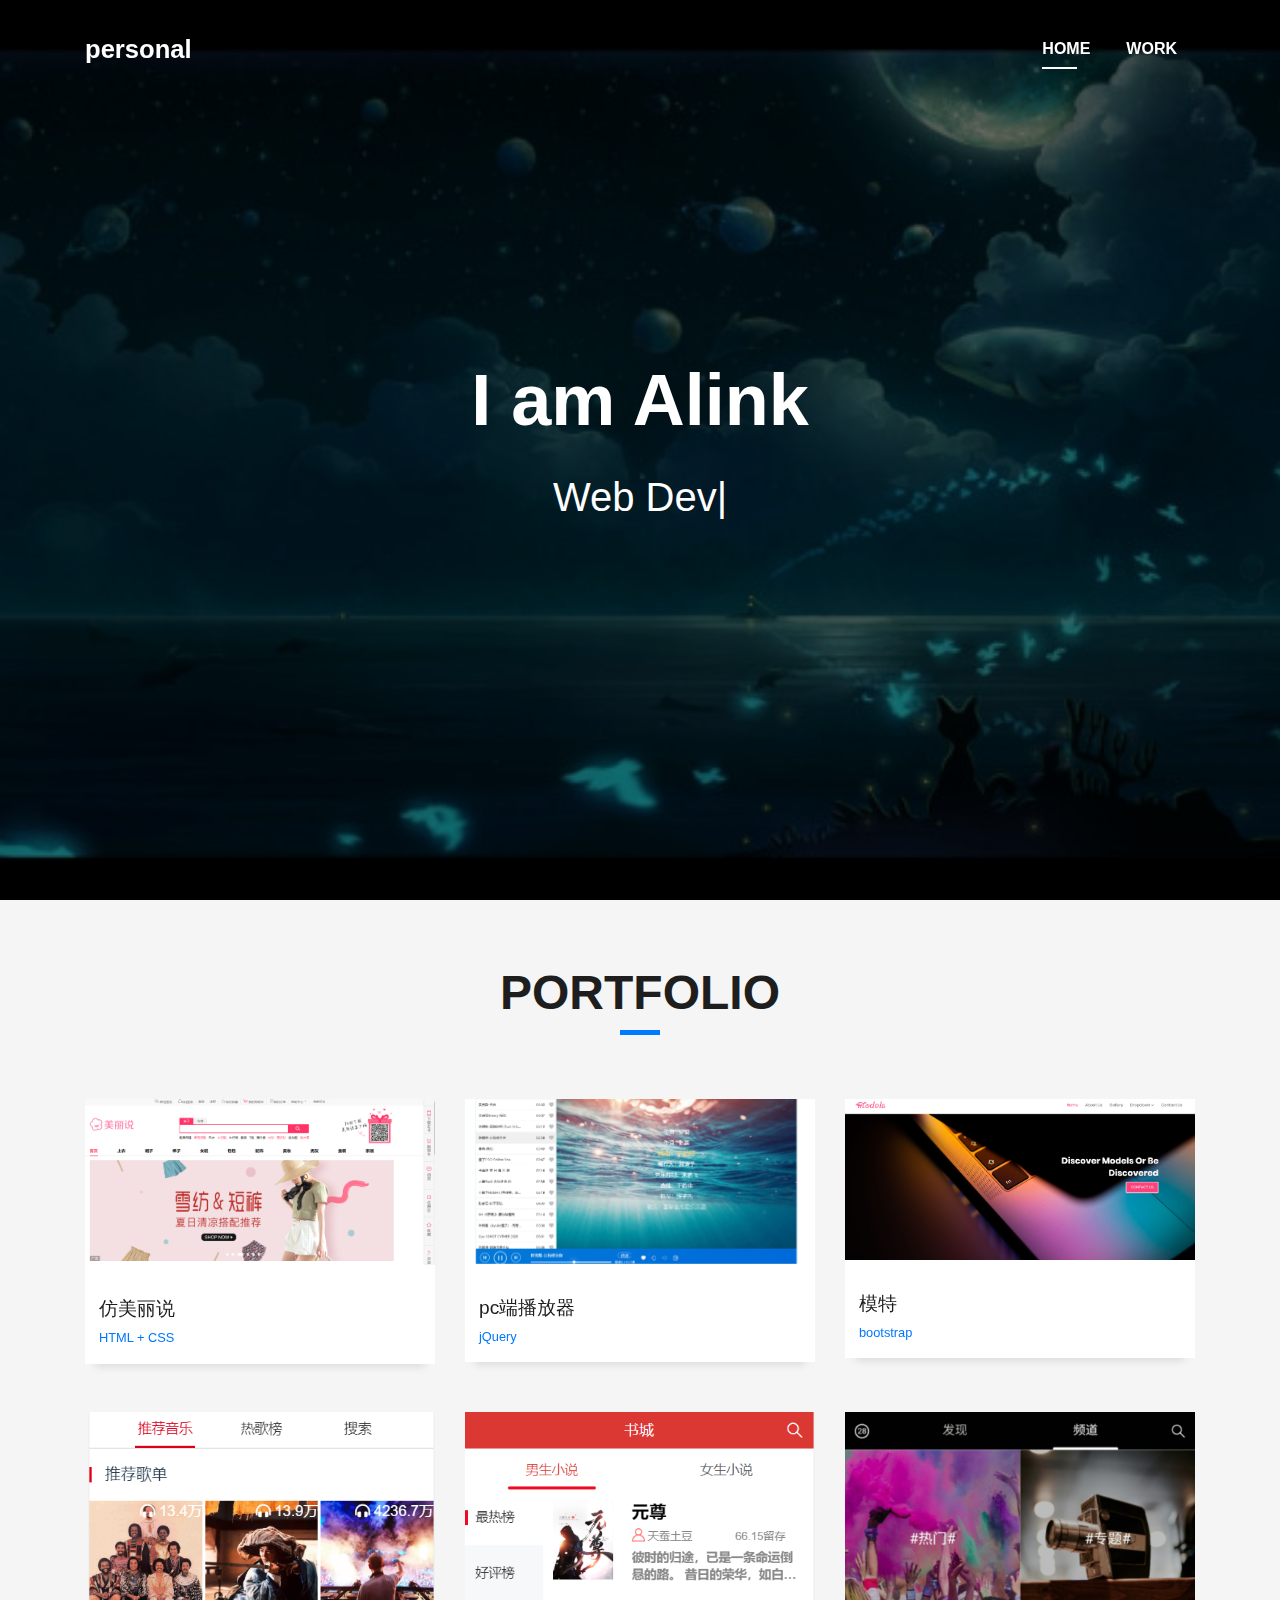
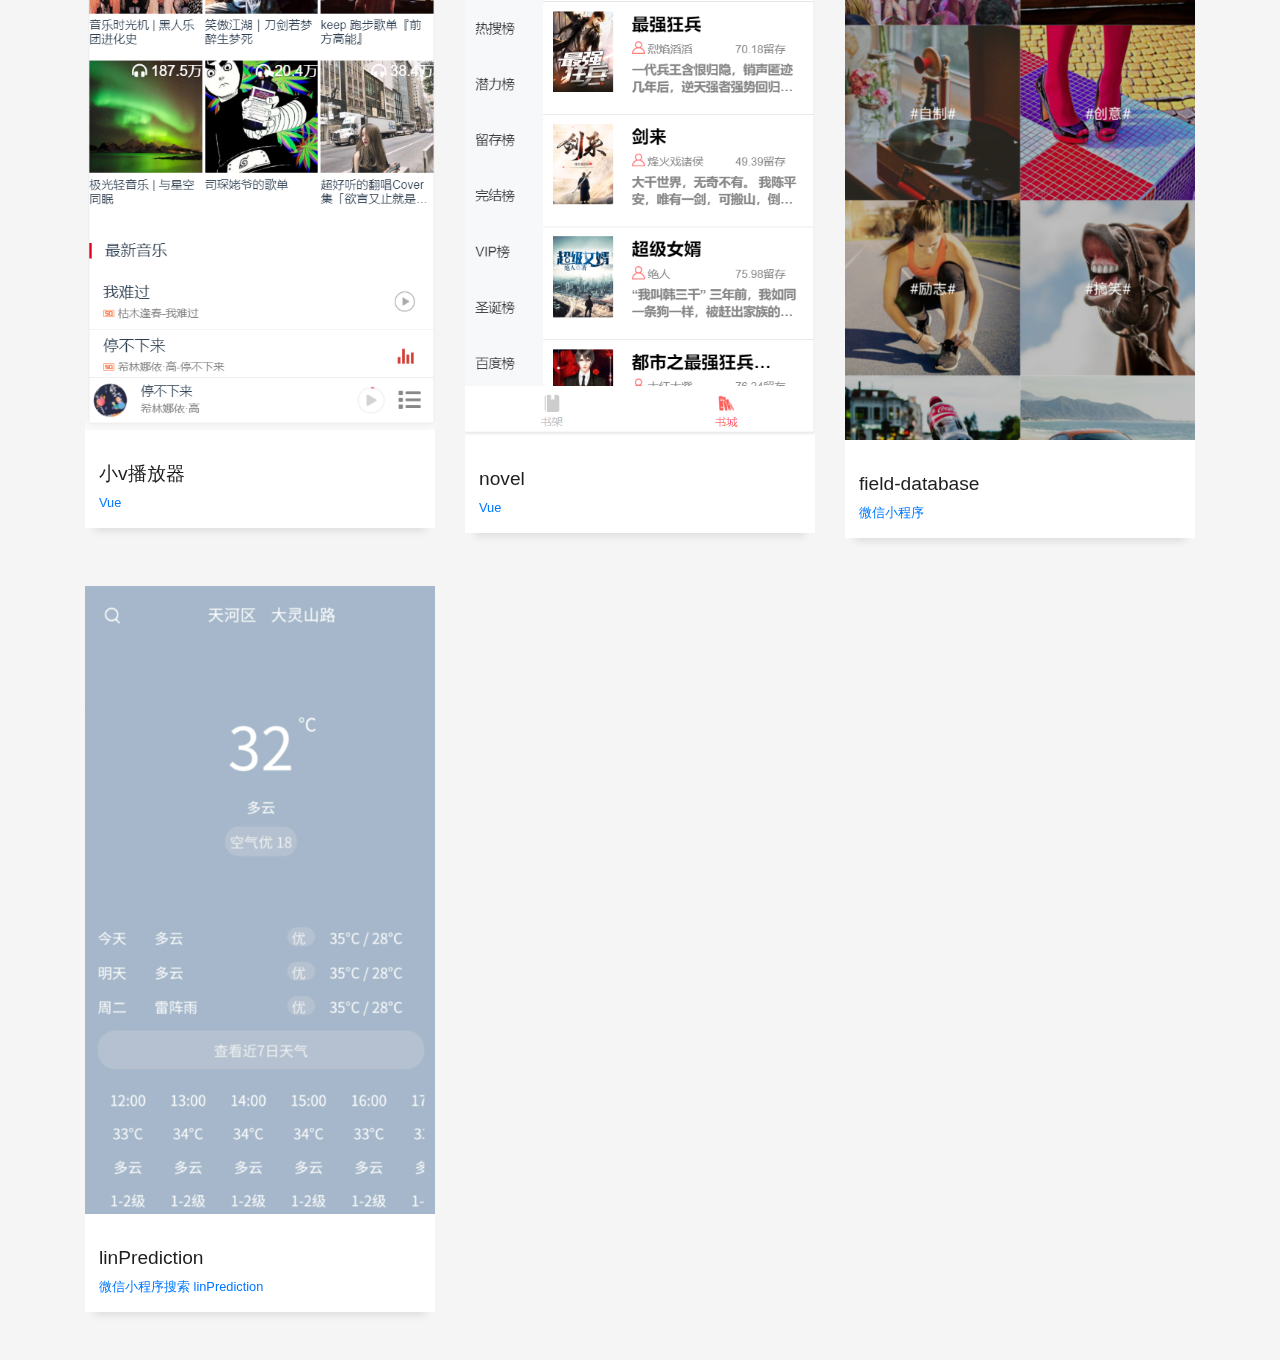
<file: index.html>
<!DOCTYPE html>
<html lang="en">

<head>
  <meta charset="utf-8">
  <title>欢迎来到lgq13452.io</title>
  <meta content="width=device-width, initial-scale=1.0" name="viewport">
  <meta content="" name="keywords">
  <meta content="" name="description">

  <!-- Favicons -->
  <link href="assets/img/favicon.png" rel="icon">
  <!-- <link href="img/apple-touch-icon.png" rel="apple-touch-icon"> -->

  <!-- Bootstrap CSS File -->
  <link href="assets/lib/bootstrap/css/bootstrap.min.css" rel="stylesheet">

  <!-- Libraries CSS Files -->
  <link href="assets/lib/font-awesome/css/font-awesome.min.css" rel="stylesheet">
  <link href="assets/lib/animate/animate.min.css" rel="stylesheet">
  <link href="assets/lib/ionicons/css/ionicons.min.css" rel="stylesheet">
  <link href="assets/lib/owlcarousel/assets/owl.carousel.min.css" rel="stylesheet">

  <!-- Main Stylesheet File -->
  <link href="assets/css/style.css" rel="stylesheet">

</head>

<body id="page-top">

  <!--/ Nav Star /-->
  <nav class="navbar navbar-b navbar-trans navbar-expand-md fixed-top" id="mainNav">
    <div class="container">
      <a class="navbar-brand js-scroll" href="#page-top">personal</a>
      <button class="navbar-toggler collapsed" type="button" data-toggle="collapse" data-target="#navbarDefault"
        aria-controls="navbarDefault" aria-expanded="false" aria-label="Toggle navigation">
        <span></span>
        <span></span>
        <span></span>
      </button>
      <div class="navbar-collapse collapse justify-content-end" id="navbarDefault">
        <ul class="navbar-nav">
          <li class="nav-item">
            <a class="nav-link js-scroll active" href="#home">Home</a>
          </li>
          <li class="nav-item">
            <a class="nav-link js-scroll" href="#work">Work</a>
          </li>
          <!-- <li class="nav-item">
            <a class="nav-link js-scroll" href="#blog">Blog</a>
          </li> -->
        </ul>
      </div>
    </div>
  </nav>
  <!--/ Nav End /-->

  <!--/ Intro Skew Star /-->
  <div id="home" class="intro route bg-image" style="background-image: url(assets/img/intro-bg.jpg)">
    <div class="overlay-itro"></div>
    <div class="intro-content display-table">
      <div class="table-cell">
        <div class="container">
          <h1 class="intro-title mb-4">I am Alink</h1>
          <p class="intro-subtitle"><span class="text-slider-items">Web Developer,Web Designer,Frontend
              Developer</span><strong class="text-slider"></strong></p>
        </div>
      </div>
    </div>
  </div>
  <!--/ Intro Skew End /-->

  <!--/ Section Portfolio Star /-->
  <section id="work" class="portfolio-mf sect-pt4 route">
    <div class="container">
      <div class="row">
        <div class="col-sm-12">
          <div class="title-box text-center">
            <h3 class="title-a">
              Portfolio
            </h3>
            <div class="line-mf"></div>
          </div>
        </div>
      </div>
      <div class="row">
        <div class="col-md-4">
          <div class="work-box">
            <a href="https://lgq13452.github.io/美丽说/index.html">
              <div class="work-img">
                <img src="assets/img/meilishuo.png" alt="" class="img-fluid">
              </div>
              <div class="work-content">
                <div class="row">
                  <div class="col-sm-8">
                    <h2 class="w-title">仿美丽说</h2>
                    <div class="w-more">
                      <span class="w-ctegory">HTML + CSS</span>
                    </div>
                  </div>
                </div>
              </div>
            </a>
          </div>
        </div>
        <div class="col-md-4">
          <div class="work-box">
            <a href="https://lgq13452.github.io/播放器/dog.html">
              <div class="work-img">
                <img src="assets/img/pc_audio.png" alt="" class="img-fluid">
              </div>
              <div class="work-content">
                <div class="row">
                  <div class="col-sm-8">
                    <h2 class="w-title">pc端播放器</h2>
                    <div class="w-more">
                      <span class="w-ctegory">jQuery</span>
                    </div>
                  </div>
                </div>
              </div>
            </a>
          </div>
        </div>
        <div class="col-md-4">
          <div class="work-box">
            <a href="https://lgq13452.github.io/模特/index.html">
              <div class="work-img">
                <img src="assets/img/model.png" alt="" class="img-fluid">
              </div>
              <div class="work-content">
                <div class="row">
                  <div class="col-sm-8">
                    <h2 class="w-title">模特</h2>
                    <div class="w-more">
                      <span class="w-ctegory">bootstrap</span>
                    </div>
                  </div>
                </div>
              </div>
            </a>
          </div>
        </div>
        <div class="col-md-4">
          <div class="work-box">
            <a href="https://lgq13452.github.io/Vuemusic/index.html">
              <div class="work-img">
                <img src="assets/img/vuemusic.png" alt="" class="img-fluid">
              </div>
              <div class="work-content">
                <div class="row">
                  <div class="col-sm-8">
                    <h2 class="w-title">小v播放器</h2>
                    <div class="w-more">
                      <span class="w-ctegory">Vue</span>
                    </div>
                  </div>
                </div>
              </div>
            </a>
          </div>
        </div>
        <div class="col-md-4">
          <div class="work-box">
            <a href="https://lgq13452.github.io/vueNovel/index.html">
              <div class="work-img">
                <img src="assets/img/novel.png" alt="" class="img-fluid">
              </div>
              <div class="work-content">
                <div class="row">
                  <div class="col-sm-8 vtitle">
                    <h2 class="w-title">novel</h2>
                    <div class="w-more">
                      <span class="w-ctegory">Vue</span>
                    </div>
                  </div>
                </div>
              </div>
            </a>
          </div>
        </div>

        <div class="col-md-4">
          <div class="work-box">
            <a href="javascript:void(0);">
              <div class="work-img">
                <img src="assets/img/fieldFilm.png" alt="" class="img-fluid">
              </div>
              <div class="work-content">
                <div class="row">
                  <div class="col-sm-8 vtitle">
                    <h2 class="w-title">field-database</h2>
                    <div class="w-more">
                      <span class="w-ctegory">微信小程序</span>
                    </div>
                  </div>
                </div>
              </div>
            </a>
          </div>
        </div>

        <div class="col-md-4">
          <div class="work-box">
            <a href="javascript:void(0);">
              <div class="work-img">
                <img src="assets/img/weather.png" alt="" class="img-fluid">
              </div>
              <div class="work-content">
                <div class="row">
                  <div class="col-sm-8 vtitle">
                    <h2 class="w-title">linPrediction</h2>
                    <div class="w-more">
                      <span class="w-ctegory">微信小程序搜索   linPrediction</span>
                    </div>
                  </div>
                </div>
              </div>
            </a>
          </div>
        </div>

      </div>
    </div>
  </section>
  <!--/ Section Portfolio End /-->

  <!--/ Section Blog Star /-->
  <!-- <section id="blog" class="blog-mf sect-pt4 route">
    <div class="container">
      <div class="row">
        <div class="col-sm-12">
          <div class="title-box text-center">
            <h3 class="title-a">
              Blog
            </h3>
            <p class="subtitle-a">
              Lorem ipsum, dolor sit amet consectetur adipisicing elit.
            </p>
            <div class="line-mf"></div>
          </div>
        </div>
      </div>
      <div class="row">
        <div class="col-md-4">
          <div class="card card-blog">
            <div class="card-img">
              <a href="blog-single.html"><img src="img/post-1.jpg" alt="" class="img-fluid"></a>
            </div>
            <div class="card-body">
              <div class="card-category-box">
                <div class="card-category">
                  <h6 class="category">Travel</h6>
                </div>
              </div>
              <h3 class="card-title"><a href="blog-single.html">See more ideas about Travel</a></h3>
              <p class="card-description">
                Proin eget tortor risus. Pellentesque in ipsum id orci porta dapibus. Praesent sapien massa, convallis
                a pellentesque nec,
                egestas non nisi.
              </p>
            </div>
            <div class="card-footer">
              <div class="post-author">
                <a href="#">
                  <img src="img/testimonial-2.jpg" alt="" class="avatar rounded-circle">
                  <span class="author">Morgan Freeman</span>
                </a>
              </div>
              <div class="post-date">
                <span class="ion-ios-clock-outline"></span> 10 min
              </div>
            </div>
          </div>
        </div>
        <div class="col-md-4">
          <div class="card card-blog">
            <div class="card-img">
              <a href="blog-single.html"><img src="img/post-2.jpg" alt="" class="img-fluid"></a>
            </div>
            <div class="card-body">
              <div class="card-category-box">
                <div class="card-category">
                  <h6 class="category">Web Design</h6>
                </div>
              </div>
              <h3 class="card-title"><a href="blog-single.html">See more ideas about Travel</a></h3>
              <p class="card-description">
                Proin eget tortor risus. Pellentesque in ipsum id orci porta dapibus. Praesent sapien massa, convallis
                a pellentesque nec,
                egestas non nisi.
              </p>
            </div>
            <div class="card-footer">
              <div class="post-author">
                <a href="#">
                  <img src="img/testimonial-2.jpg" alt="" class="avatar rounded-circle">
                  <span class="author">Morgan Freeman</span>
                </a>
              </div>
              <div class="post-date">
                <span class="ion-ios-clock-outline"></span> 10 min
              </div>
            </div>
          </div>
        </div>
        <div class="col-md-4">
          <div class="card card-blog">
            <div class="card-img">
              <a href="blog-single.html"><img src="img/post-3.jpg" alt="" class="img-fluid"></a>
            </div>
            <div class="card-body">
              <div class="card-category-box">
                <div class="card-category">
                  <h6 class="category">Web Design</h6>
                </div>
              </div>
              <h3 class="card-title"><a href="blog-single.html">See more ideas about Travel</a></h3>
              <p class="card-description">
                Proin eget tortor risus. Pellentesque in ipsum id orci porta dapibus. Praesent sapien massa, convallis
                a pellentesque nec,
                egestas non nisi.
              </p>
            </div>
            <div class="card-footer">
              <div class="post-author">
                <a href="#">
                  <img src="img/testimonial-2.jpg" alt="" class="avatar rounded-circle">
                  <span class="author">Morgan Freeman</span>
                </a>
              </div>
              <div class="post-date">
                <span class="ion-ios-clock-outline"></span> 10 min
              </div>
            </div>
          </div>
        </div>
      </div>
    </div>
  </section> -->
  <!--/ Section Blog End /-->

  <a href="#" class="back-to-top"><i class="fa fa-chevron-up"></i></a>
  <div id="preloader"></div>

  <!-- JavaScript Libraries -->
  <script src="assets/lib/jquery/jquery.min.js"></script>
  <script src="assets/lib/jquery/jquery-migrate.min.js"></script>
  <script src="assets/lib/popper/popper.min.js"></script>
  <script src="assets/lib/bootstrap/js/bootstrap.min.js"></script>
  <script src="assets/lib/easing/easing.min.js"></script>
  <script src="assets/lib/counterup/jquery.waypoints.min.js"></script>
  <script src="assets/lib/counterup/jquery.counterup.js"></script>
  <script src="assets/lib/owlcarousel/owl.carousel.min.js"></script>
  <script src="assets/lib/typed/typed.min.js"></script>
  <!-- Contact Form JavaScript File -->
  <!-- <script src="contactform/contactform.js"></script> -->

  <!-- Template Main Javascript File -->
  <script src="assets/js/main.js"></script>

</body>

</html>
</file>
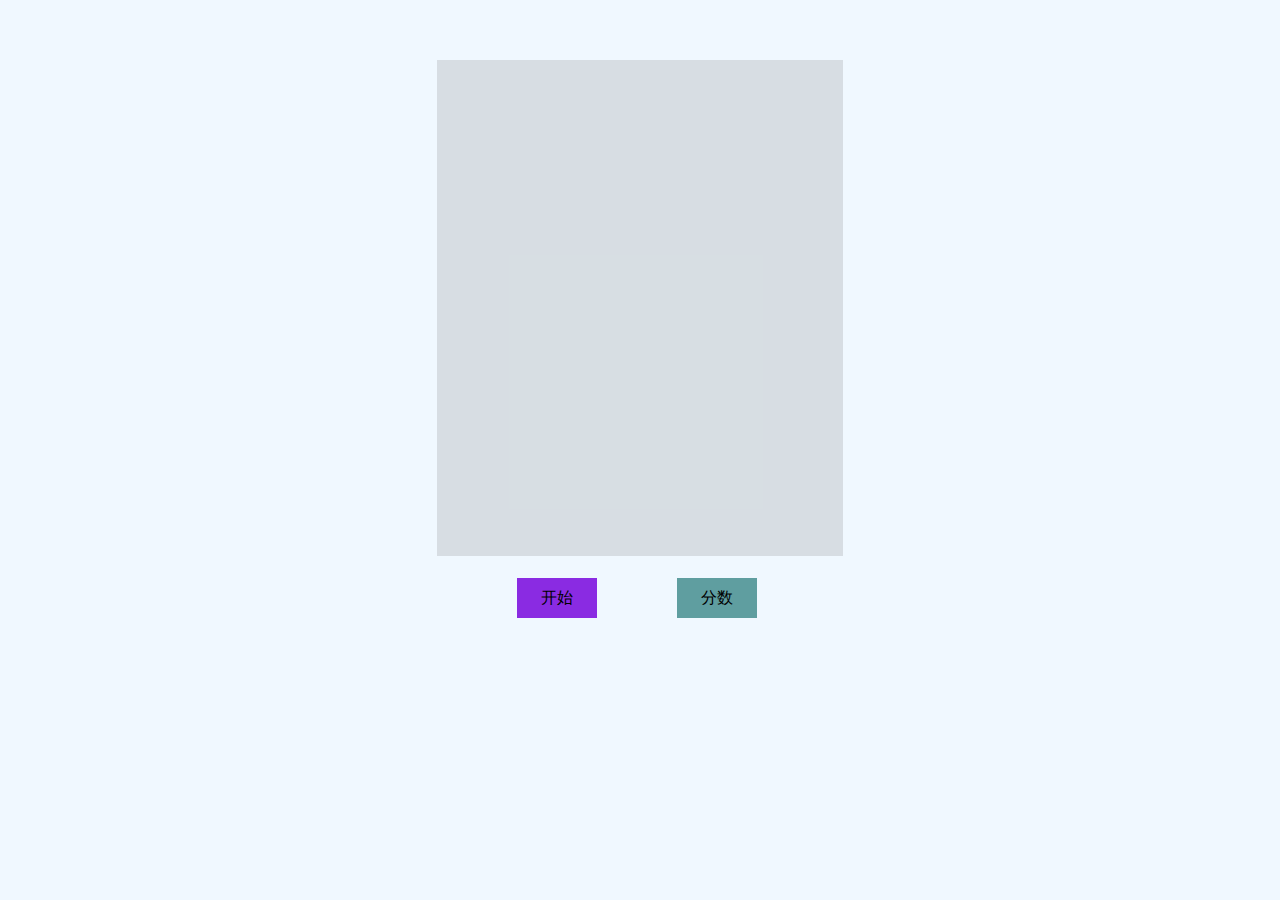
<file: dont't-touch-me/index.html>
<!DOCTYPE html>
<html lang="en">

<head>
    <meta charset="UTF-8">
    <meta name="viewport" content="width=device-width, initial-scale=1.0">
    <title>Document</title>
</head>

<body>
    <div class="box">
        <div class="top">
            <div class="main">
               
            </div>
        </div>
        <div class="contorl">
            <div class="begin">开始</div>
            <div class="score">分数</div>
        </div>
    </div>
    <script src="./bundle.js"></script>
</body>

</html>
</file>
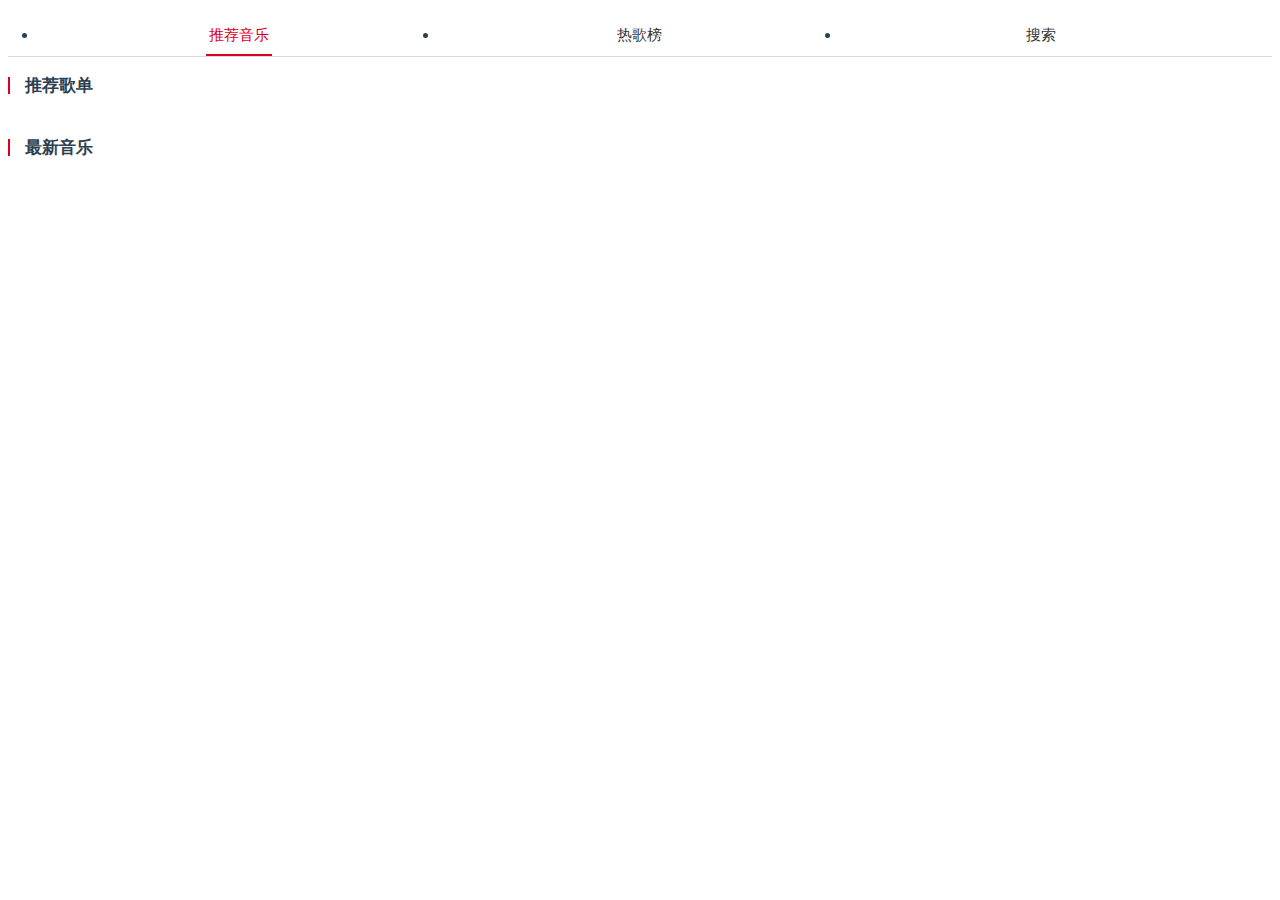
<file: Vuemusic/index.html>
<!DOCTYPE html><html lang=en><head><meta charset=utf-8><meta http-equiv=X-UA-Compatible content="IE=edge"><meta name=viewport content="width=device-width,initial-scale=1"><link rel=icon href=favicon.ico><title>music</title><link rel=stylesheet href=https://cdn.staticfile.org/font-awesome/5.13.0/css/all.min.css><link rel=stylesheet href=https://cdn.staticfile.org/minireset.css/0.0.2/minireset.min.css><link rel=stylesheet href=https://cdn.staticfile.org/animate.css/3.7.2/animate.min.css><link href=css/app.cf7bb5a3.css rel=preload as=style><link href=js/app.9fb811c4.js rel=preload as=script><link href=js/chunk-vendors.fa22ace5.js rel=preload as=script><link href=css/app.cf7bb5a3.css rel=stylesheet></head><body><noscript><strong>We're sorry but music doesn't work properly without JavaScript enabled. Please enable it to continue.</strong></noscript><div id=app></div><script src=js/chunk-vendors.fa22ace5.js></script><script src=js/app.9fb811c4.js></script></body></html>
</file>
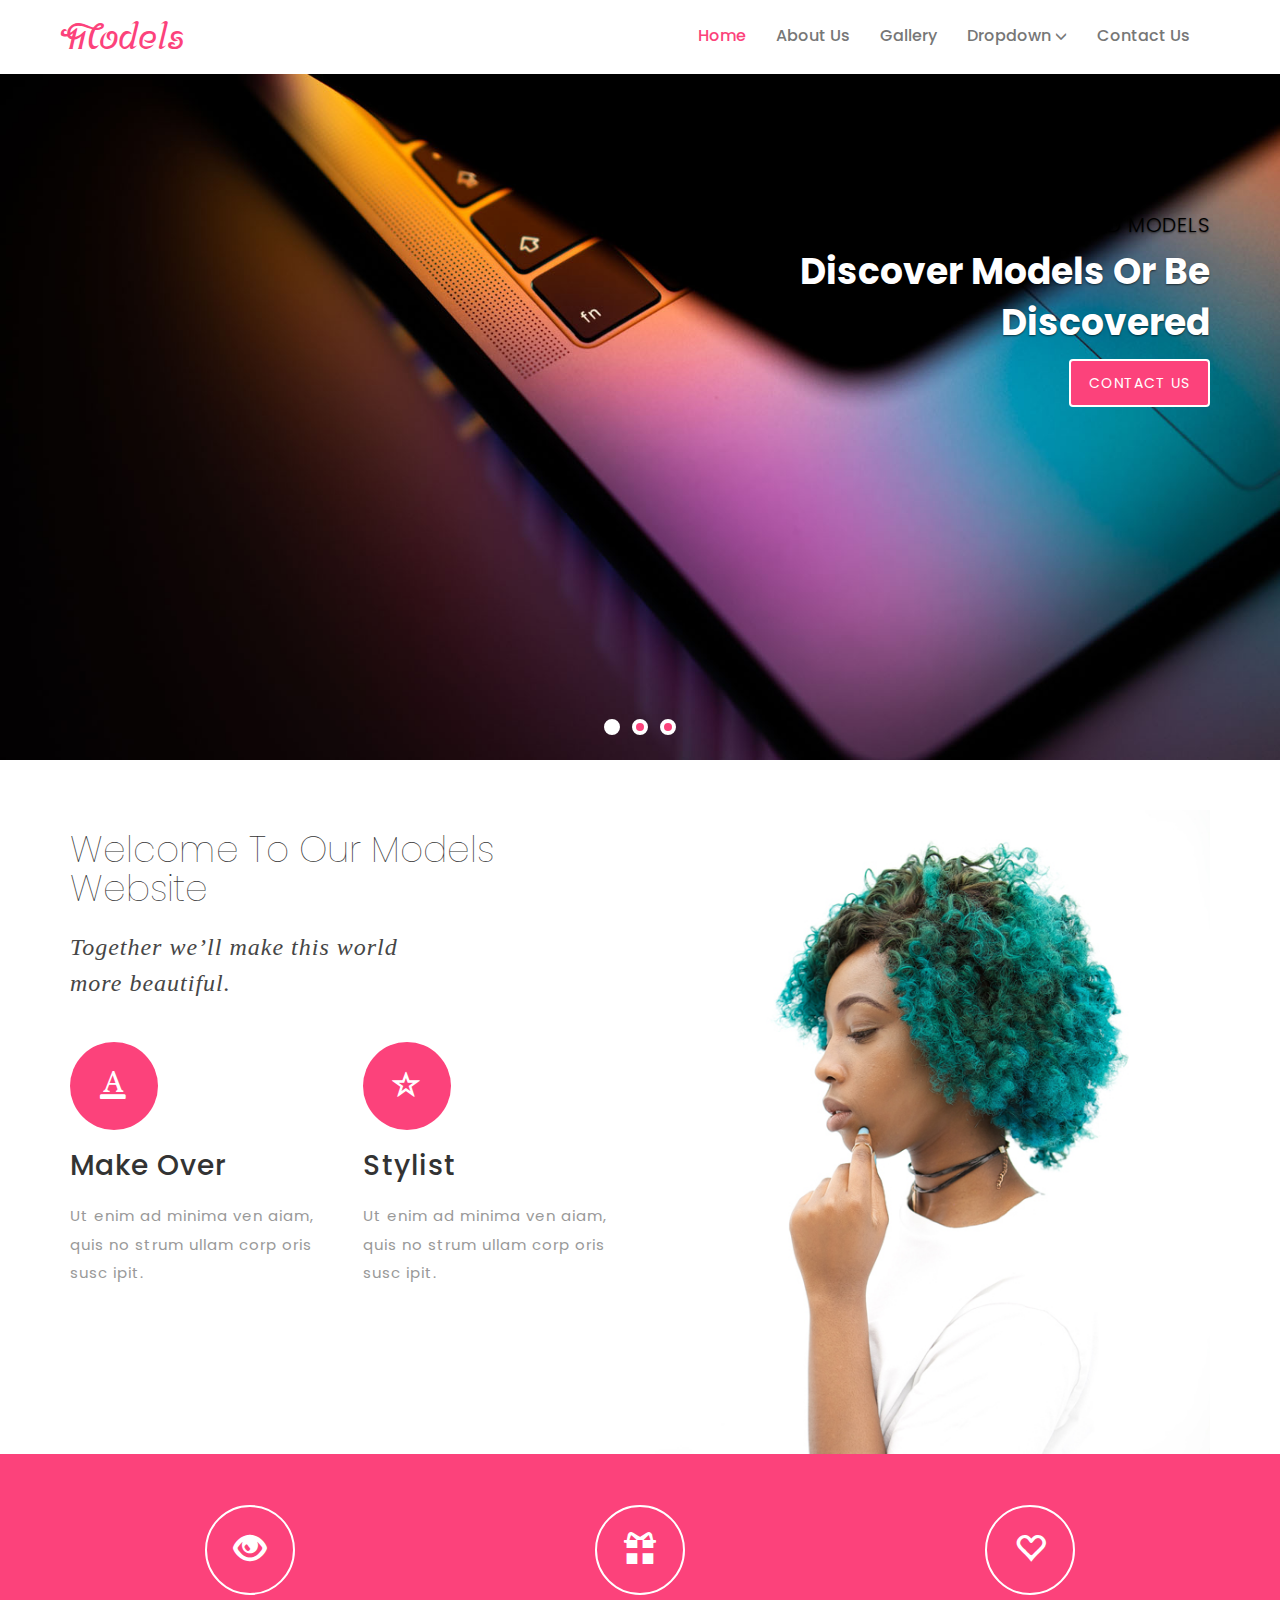
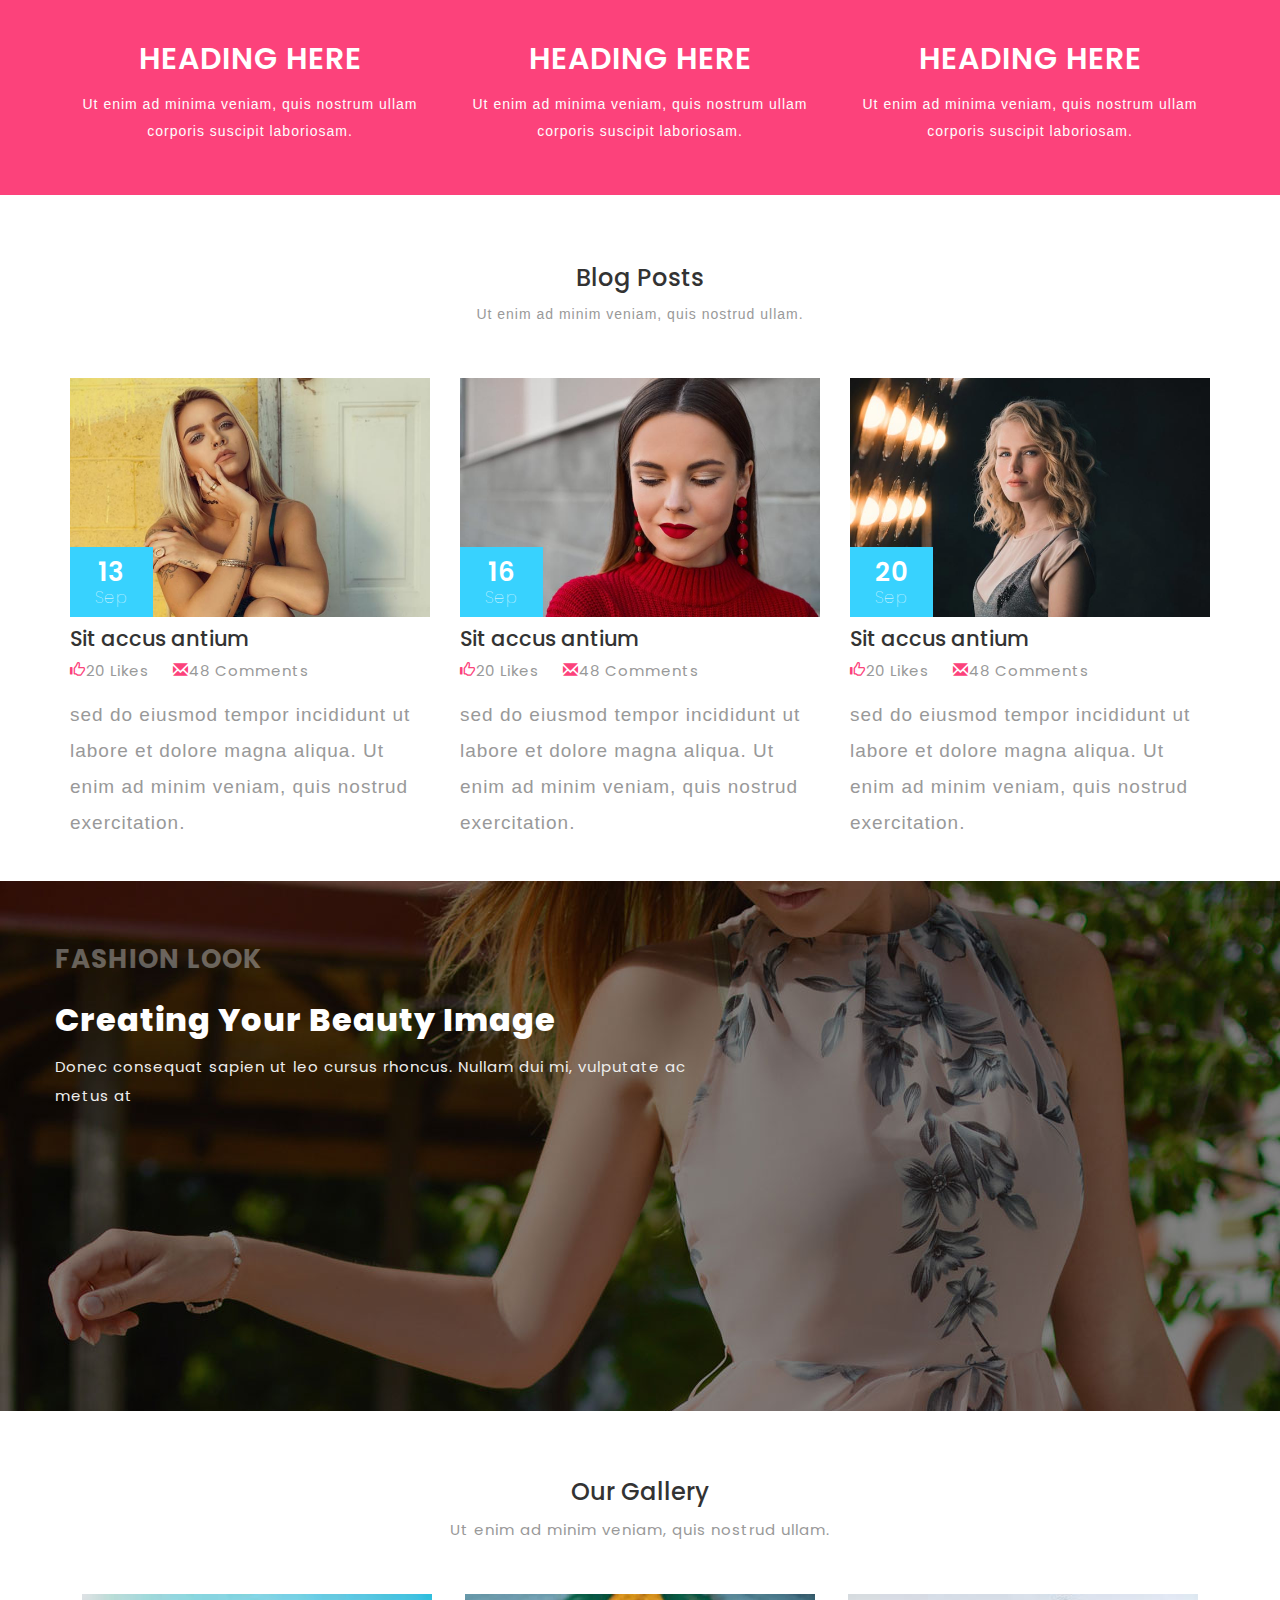
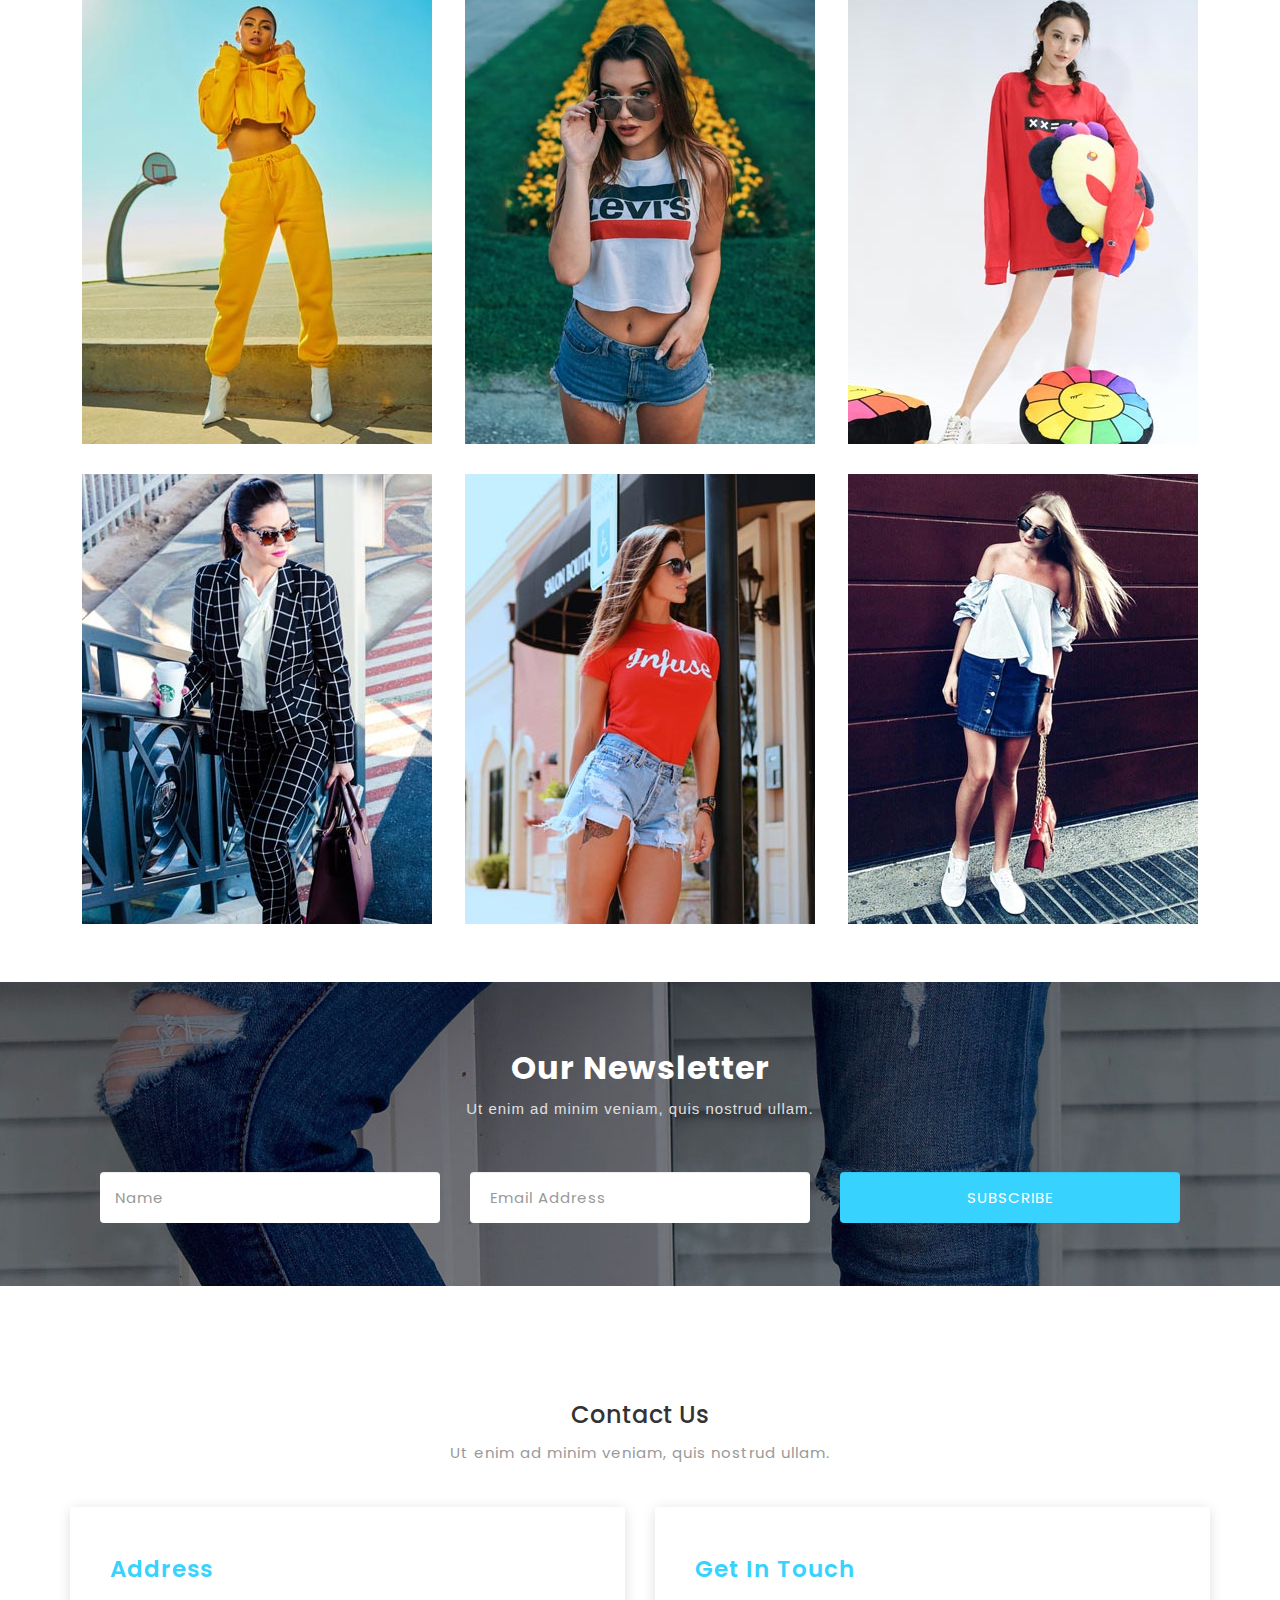
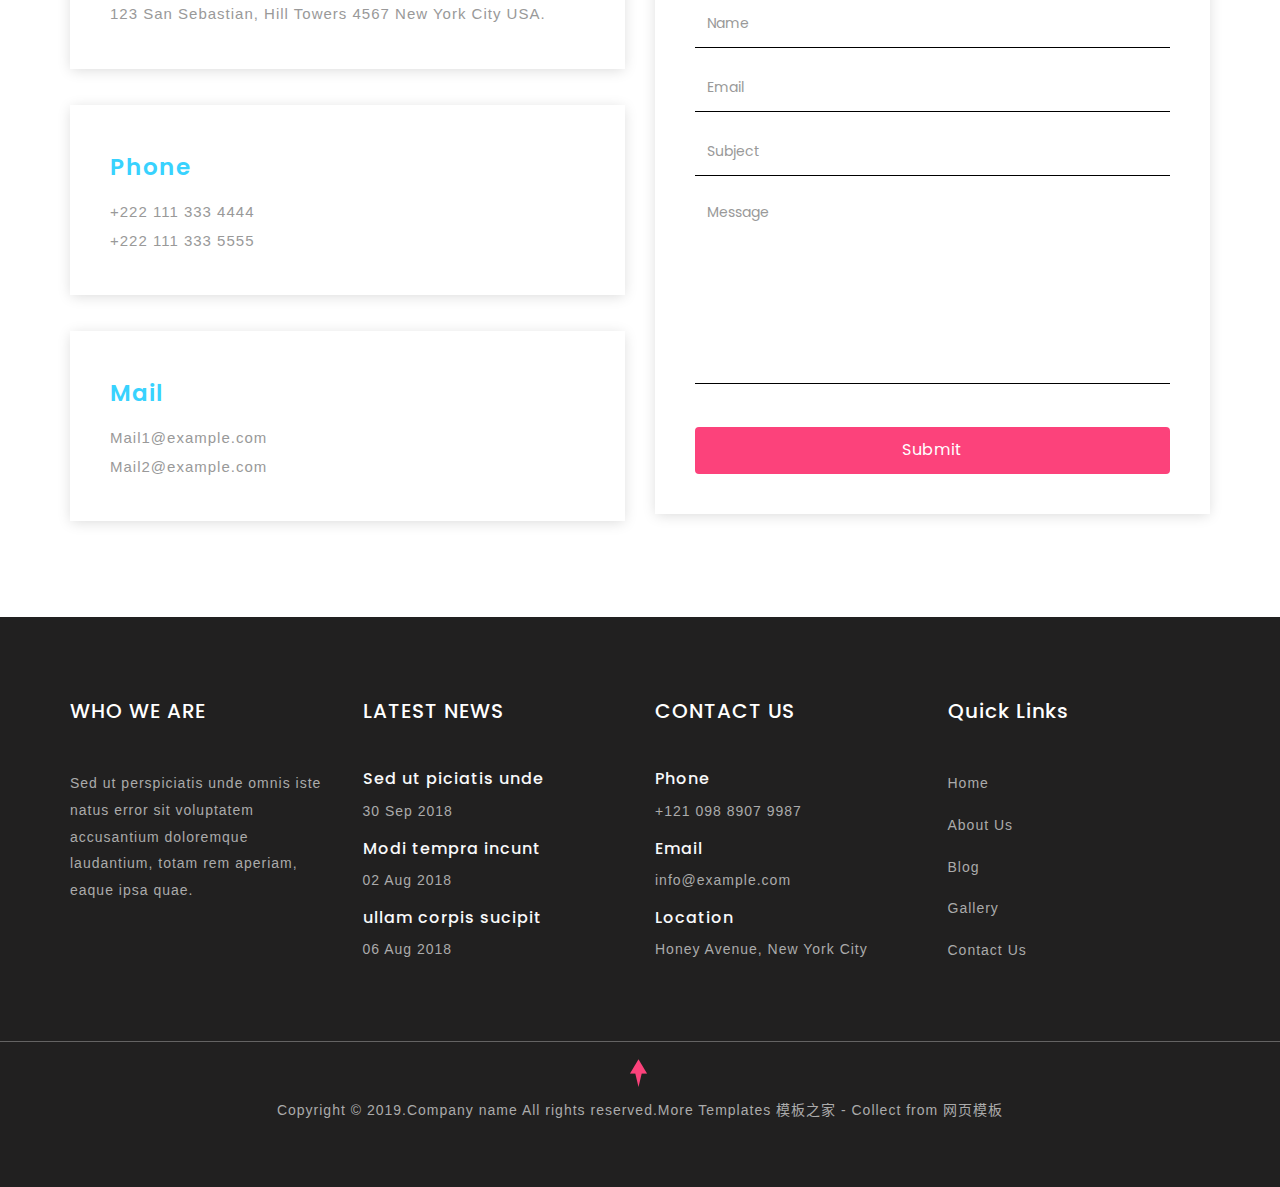
<file: 模特/index.html>
<!DOCTYPE html>
<html lang="zh-CN">

<head>
    <meta charset="utf-8">
    <meta http-equiv="X-UA-Compatible" content="IE=edge">
    <meta name="viewport"
        content="width=device-width, initial-scale=1,maximum-scale=1.0, minimum-scale=1.0,user-scalable=no">
    <!-- 上述3个meta标签*必须*放在最前面，任何其他内容都*必须*跟随其后！ -->
    <title>model</title>

    <!-- Bootstrap -->
    <link href="./assets/css/bootstrap.min.css" rel="stylesheet">
    <link rel="stylesheet" href="./assets/css/style.css">
    <link href="https://fonts.googleapis.com/css?family=Srisakdi:400,700&amp;subset=latin-ext,thai,vietnamese"
        rel="stylesheet" />
    <link
        href="https://fonts.googleapis.com/css?family=Poppins:100,100i,200,200i,300,300i,400,400i,500,500i,600,600i,700,700i,800,800i,900,900i&amp;subset=latin-ext"
        rel="stylesheet" />

    <!-- HTML5 shim 和 Respond.js 是为了让 IE8 支持 HTML5 元素和媒体查询（media queries）功能 -->
    <!-- 警告：通过 file:// 协议（就是直接将 html 页面拖拽到浏览器中）访问页面时 Respond.js 不起作用 -->
    <!--[if lt IE 9]>
      <script src="https://cdn.jsdelivr.net/npm/html5shiv@3.7.3/dist/html5shiv.min.js"></script>
      <script src="https://cdn.jsdelivr.net/npm/respond.js@1.4.2/dest/respond.min.js"></script>
    <![endif]-->
</head>

<body>
    <!-- test -->
    <div class="box">
        <!-- 导航层 -->
        <nav id="mynavbar" class="navbar navbar-default vnavbar">
            <div class="container-fluid">
                <!-- Brand and toggle get grouped for better mobile display -->
                <div class="navbar-header">
                    <button type="button" class="navbar-toggle collapsed" data-toggle="collapse"
                        data-target="#bs-example-navbar-collapse-1" aria-expanded="false">
                        <span>Menu</span>
                    </button>
                    <a class="navbar-brand" href="index.html">Models</a>
                </div>

                <!-- Collect the nav links, forms, and other content for toggling -->
                <div class="collapse navbar-collapse" id="bs-example-navbar-collapse-1">

                    <ul class="nav navbar-nav navbar-right text-center vvnav">
                        <li><a href="index.html" class="actives">Home</a></li>
                        <li data-index="AboutUs"><a href="#">About Us</a></li>
                        <li data-index="Gallery"><a href="#">Gallery</a></li>
                        <li class="dropdown text-center">
                            <a href="#" class="dropdown-toggle" data-toggle="dropdown" role="button"
                                aria-haspopup="true" aria-expanded="false">Dropdown <span
                                    class="glyphicon glyphicon-menu-down" aria-hidden="true"></span></a>
                            <ul class="dropdown-menu dropdown-menu-left">
                                <li data-index="Services"><a href="#">Services</a></li>
                                <li data-index="Blog"><a href="#">Blog</a></li>
                                <li data-index="Newsletter"><a href="#">Newsletter</a></li>
                            </ul>
                        </li>
                        <li data-index="ContactUs"><a href="#">Contact Us</a></li>
                    </ul>
                </div><!-- /.navbar-collapse -->
            </div><!-- /.container-fluid -->
        </nav>

        <!-- 轮播 -->

        <div id="carousel-example-generic" class="carousel slide vbanner" data-ride="carousel" data-interval="300000">
            <!-- Indicators -->
            <ol class="carousel-indicators">
                <li data-target="#carousel-example-generic" data-slide-to="0" class="active"></li>
                <li data-target="#carousel-example-generic" data-slide-to="1"></li>
                <li data-target="#carousel-example-generic" data-slide-to="2"></li>
            </ol>

            <!-- Wrapper for slides -->
            <div class="carousel-inner" role="listbox">
                <div class="item active">
                    <img src="./assets/images/1.jpg" alt="...">
                    <div class="carousel-caption">
                        <div class="container">
                            <div class="row">
                                <div class="col-xs-12 col-md-6 col-md-offset-6">
                                    <h3>The easier way to find models</h3>
                                    <p>Discover Models or Be </br>Discovered</p>
                                    <div data-index="ContactUs" id="contactvv">
                                        <a class="btn btn-default" href="#" role="button">Contact Us</a>
                                    </div>
                                </div>
                            </div>
                        </div>

                    </div>
                </div>
                <div class="item">
                    <img src="./assets/images/2.jpg" alt="...">
                    <div class="carousel-caption">
                        <div class="container">
                            <div class="row">
                                <div class="col-xs-12 col-md-6 col-md-offset-6">
                                    <h3>The easier way to find models</h3>
                                    <p>Discover Models or Be </br>Discovered</p>
                                    <div data-index="ContactUs" id="contactvv">
                                        <a class="btn btn-default" href="#" role="button">Contact Us</a>
                                    </div>
                                </div>
                            </div>
                        </div>
                    </div>
                </div>
                <div class="item">
                    <img src="./assets/images/4.jpg" alt="...">
                    <div class="carousel-caption">
                        <div class="container">
                            <div class="row">
                                <div class="col-xs-12 col-md-6 col-md-offset-6">
                                    <h3>The easier way to find models</h3>
                                    <p>Discover Models or Be </br>Discovered</p>
                                    <div data-index="ContactUs" id="contactvv">
                                        <a class="btn btn-default" href="#" role="button">Contact Us</a>
                                    </div>

                                </div>
                            </div>
                        </div>
                    </div>
                </div>
            </div>
        </div>



        <!-- welcome -->
        <div id="AboutUs" class="vwelcome">
            <div class="container">
                <div class="row">
                    <div class="col-md-6 col-xs-12">
                        <h3> Welcome To Our Models </br>Website </h3>
                        <h4>Together we’ll make this world </br>more beautiful.</h4>

                        <div class="row">
                            <div class="col-xs-6">
                                <span class="glyphicon glyphicon-text-color"></span>
                                <h5>Make Over</h5>
                                <p>Ut enim ad minima ven aiam, quis no strum ullam corp oris susc ipit.</p>
                            </div>
                            <div class="col-xs-6">
                                <span class="glyphicon glyphicon-star-empty"></span>
                                <h5>Stylist</h5>
                                <p>Ut enim ad minima ven aiam, quis no strum ullam corp oris susc ipit.</p>
                            </div>
                        </div>
                    </div>
                    <div class="col-md-6 col-xs-12">
                        <img src="./assets/images/img.jpg" alt="">
                    </div>
                </div>
            </div>
        </div>

        <!-- vserives -->
        <div id="Services" class="vserives">
            <div class="container">
                <div class="row">
                    <div class="col-xs-12 col-sm-4">
                        <span class="glyphicon glyphicon-eye-open" aria-hidden="true"></span>
                        <h4>Heading Here</h4>
                        <p>Ut enim ad minima veniam, quis nostrum ullam corporis suscipit laboriosam.</p>
                    </div>
                    <div class="col-xs-12 col-sm-4">
                        <span class="glyphicon glyphicon-gift" aria-hidden="true"></span>
                        <h4>Heading Here</h4>
                        <p>Ut enim ad minima veniam, quis nostrum ullam corporis suscipit laboriosam.</p>
                    </div>
                    <div class="col-xs-12 col-sm-4">
                        <span class="glyphicon glyphicon-heart-empty" aria-hidden="true"></span>
                        <h4>Heading Here</h4>
                        <p>Ut enim ad minima veniam, quis nostrum ullam corporis suscipit laboriosam.</p>
                    </div>
                </div>
            </div>
        </div>

        <!-- vblog -->
        <div id="Blog" class="vblog">
            <div class="container">
                <div class="title text-center">
                    <h3>Blog Posts</h3>
                    <p>Ut enim ad minim veniam, quis nostrud ullam.</p>
                </div>

                <div class="row girls">
                    <div class="col-md-4">
                        <div class="vtop">
                            <a href="">
                                <img src="./assets/images/blog1.jpg" alt="">
                            </a>
                            <h3>13
                                <span>Sep</span>
                            </h3>
                        </div>
                        <div class="vbottom">
                            <h4>Sit accus antium</h4>
                            <ul>
                                <li><span class="glyphicon glyphicon-thumbs-up" aria-hidden="true"></span>20 Likes</li>
                                <li><span class="glyphicon glyphicon-envelope" aria-hidden="true"></span>48 Comments
                                </li>
                            </ul>
                            <p>sed do eiusmod tempor incididunt ut labore et dolore magna aliqua. Ut enim ad minim
                                veniam, quis nostrud exercitation.</p>
                        </div>
                    </div>
                    <div class="col-md-4">
                        <div class="vtop">
                            <a href="">
                                <img src="./assets/images/blog2.jpg" alt="">
                            </a>
                            <h3>16
                                <span>Sep</span>
                            </h3>
                        </div>
                        <div class="vbottom">
                            <h4>Sit accus antium</h4>
                            <ul>
                                <li><span class="glyphicon glyphicon-thumbs-up" aria-hidden="true"></span>20 Likes</li>
                                <li><span class="glyphicon glyphicon-envelope" aria-hidden="true"></span>48 Comments
                                </li>
                            </ul>
                            <p>sed do eiusmod tempor incididunt ut labore et dolore magna aliqua. Ut enim ad minim
                                veniam, quis nostrud exercitation.</p>
                        </div>
                    </div>
                    <div class="col-md-4">
                        <div class="vtop">
                            <a href="">
                                <img src="./assets/images/blog3.jpg" alt="">
                            </a>
                            <h3>20
                                <span>Sep</span>
                            </h3>
                        </div>
                        <div class="vbottom">
                            <h4>Sit accus antium</h4>
                            <ul>
                                <li><span class="glyphicon glyphicon-thumbs-up" aria-hidden="true"></span>20 Likes</li>
                                <li><span class="glyphicon glyphicon-envelope" aria-hidden="true"></span>48 Comments
                                </li>
                            </ul>
                            <p>sed do eiusmod tempor incididunt ut labore et dolore magna aliqua. Ut enim ad minim
                                veniam, quis nostrud exercitation.</p>
                        </div>
                    </div>
                </div>
            </div>
        </div>

        <!-- vjumu -->
        <div class="vjumu">
            <div class="container">
                <div class="row vtext">
                    <div class="col-md-5 col-lg-7 acol">
                        <span>FASHION LOOK</span>
                        <h3>Creating Your Beauty Image</h3>
                        <p>Donec consequat sapien ut leo cursus rhoncus. Nullam dui mi, vulputate ac metus at</p>
                    </div>
                </div>

            </div>
        </div>

        <!-- vgallery -->
        <div id="Gallery" class="vgallery">
            <div class="container">
                <div class="title text-center">
                    <h3>Our Gallery</h3>
                    <p>Ut enim ad minim veniam, quis nostrud ullam.</p>
                </div>
                <div class="girlpic text-center">
                    <div class="row vgirlone">
                        <div class="col-sm-4">
                            <a href="#gal1">
                                <button type="button" class="btn btn-primary btn-lg" data-toggle="modal"
                                    data-target="#myModal" data-vpic="g1">
                                    <img src="./assets/images/g1.jpg" alt="">
                                </button>
                            </a>
                        </div>
                        <div class="col-sm-4">
                            <a href="#gal2">
                                <button type="button" class="btn btn-primary btn-lg" data-toggle="modal"
                                    data-target="#myModal">
                                    <img src="./assets/images/g2.jpg" alt="">
                                </button>
                            </a>
                        </div>
                        <div class="col-sm-4">
                            <a href="#gal3">
                                <button type="button" class="btn btn-primary btn-lg" data-toggle="modal"
                                    data-target="#myModal">
                                    <img src="./assets/images/g3.jpg" alt="">
                                </button>
                            </a>
                        </div>
                    </div>
                    <div class="row vgirltwo">
                        <div class="col-sm-4">
                            <a href="#gal4">
                                <button type="button" class="btn btn-primary btn-lg" data-toggle="modal"
                                    data-target="#myModal">
                                    <img src="./assets/images/g4.jpg" alt="">
                                </button>
                            </a>
                        </div>
                        <div class="col-sm-4">
                            <a href="#gal5">
                                <button type="button" class="btn btn-primary btn-lg" data-toggle="modal"
                                    data-target="#myModal">
                                    <img src="./assets/images/g5.jpg" alt="">
                                </button>
                            </a>
                        </div>
                        <div class="col-sm-4">
                            <a href="#gal6">
                                <button type="button" class="btn btn-primary btn-lg" data-toggle="modal"
                                    data-target="#myModal">
                                    <img src="./assets/images/g6.jpg" alt="">
                                </button>
                            </a>
                        </div>
                    </div>

                </div>
            </div>
        </div>


        <!-- vphoto -->
        <div class="modal vphoto" id="myModal" tabindex="-1" role="dialog">
            <div class="modal-dialog" role="document">
                <div class="modal-content text-center">
                    <div class="modal-header">
                        <button type="button" class="close" data-dismiss="modal" aria-label="Close"><span
                                aria-hidden="true">&times;</span>
                        </button>
                    </div>
                    <div class="modal-body">
                        <img src="./assets/images/g1.jpg" alt="">
                    </div>
                    <div class="modal-footer">
                    </div>
                </div><!-- /.modal-content -->
            </div><!-- /.modal-dialog -->
        </div><!-- /.modal -->


        <!-- vNewsletter -->
        <div id="Newsletter" class="vnewsletter">
            <div class="container vcon">
                <div class="title text-center">
                    <h3>Our Newsletter</h3>
                    <p>Ut enim ad minim veniam, quis nostrud ullam.</p>
                </div>
                <div class="nes">
                    <form action="#" method="post">
                        <div class="row">
                            <div class="col-sm-4 form-group">
                                <input type="text" class="form-control" placeholder="Name" required>
                            </div>
                            <div class="col-sm-4 form-group">
                                <input type="email" class="form-control" placeholder=" Email Address" required>
                            </div>
                            <div class="col-sm-4 form-group">
                                <input type="submit" class="form-control submit text-uppercase" value="Subscribe"
                                    required>
                            </div>
                        </div>
                    </form>
                </div>
            </div>
        </div>


        <!-- vconcat -->
        <div id="ContactUs" class="vconcat">
            <div class="container vcont">
                <div class="title text-center">
                    <h3>Contact Us</h3>
                    <p>Ut enim ad minim veniam, quis nostrud ullam.</p>
                </div>
                <div class="row vaddree">
                    <div class="col-md-6">
                        <div class="vadd winfo">
                            <h4>Address</h4>
                            <p>123 San Sebastian, Hill Towers 4567 New York City USA.</p>
                        </div>
                        <div class="vphone winfo">
                            <h4>Phone</h4>
                            <p>+222 111 333 4444</p>
                            <p>+222 111 333 5555</p>
                        </div>
                        <div class="vmail winfo">
                            <h4>Mail</h4>
                            <p> <a href="">Mail1@example.com</a></p>
                            <p> <a href="">Mail2@example.com</a></p>
                        </div>
                    </div>
                    <div class="col-md-6">
                        <div class="vget winfo">
                            <h4>Get In Touch</h4>
                            <form action="#" method="post">
                                <div class="form-group">
                                    <input type="text" class="form-control" placeholder="Name" required>
                                </div>
                                <div class="form-group">
                                    <input type="email" class="form-control" placeholder="Email" required>
                                </div>
                                <div class="form-group">
                                    <input type="text" class="form-control" placeholder="Subject" required>
                                </div>
                                <div class="form-group">
                                    <textarea type="text" class="form-control" placeholder="Message"
                                        required></textarea>
                                </div>
                                <button type="submit" class="btn btn-default">Submit</button>
                            </form>
                        </div>

                    </div>
                </div>
            </div>
        </div>


        <div class="vfoot">
            <div class="container">
                <div class="row">
                    <div class="col-md-3 col-xs-6 vcol">
                        <h3>WHO WE ARE</h3>
                        <p>Sed ut perspiciatis unde omnis iste natus error sit voluptatem accusantium doloremque
                            laudantium, totam rem aperiam, eaque ipsa quae.</p>
                    </div>
                    <div class="col-md-3 col-xs-6 vcol">
                        <h3>LATEST NEWS</h3>
                        <div>
                            <h4>Sed ut piciatis unde</h4>
                            <p>30 Sep 2018</p>
                        </div>
                        <div>
                            <h4>Modi tempra incunt</h4>
                            <p>02 Aug 2018</p>
                        </div>
                        <div>
                            <h4>ullam corpis sucipit</h4>
                            <p>06 Aug 2018</p>
                        </div>
                    </div>
                    <div class="col-md-3 col-xs-6 vcol">
                        <h3>CONTACT US</h3>
                        <div>
                            <h4>Phone</h4>
                            <p>+121 098 8907 9987</p>
                        </div>
                        <div>
                            <h4>Email</h4>
                            <p>
                                <a href="mailto:info@example.com">info@example.com</a>
                            </p>
                        </div>
                        <div>
                            <h4>Location</h4>
                            <p>Honey Avenue, New York City</p>
                        </div>
                    </div>
                    <div class="col-md-3 col-xs-6 vcol vlight">
                        <h3>Quick Links</h3>
                        <p><a href="">Home</a></p>
                        <p><a href="">About Us</a></p>
                        <p><a href="">Blog</a></p>
                        <p><a href="">Gallery</a></p>
                        <p><a href="">Contact Us</a></p>
                    </div>
                </div>
            </div>
            <div class="vbottom"></div>
            <div class="copyRight text-center">
                <a href="#d"></a>
                <p>Copyright © 2019.Company name All rights reserved.More Templates 模板之家 - Collect from 网页模板</p>
            </div>
        </div>



    </div>

    <!-- jQuery (Bootstrap 的所有 JavaScript 插件都依赖 jQuery，所以必须放在前边) -->
    <script src="./assets/js/jquery.min.js"></script>
    <!-- 加载 Bootstrap 的所有 JavaScript 插件。你也可以根据需要只加载单个插件。 -->
    <script src="./assets/js/bootstrap.min.js"></script>
    <script src="./assets/js/index.js"></script>
</body>

</html>
</file>
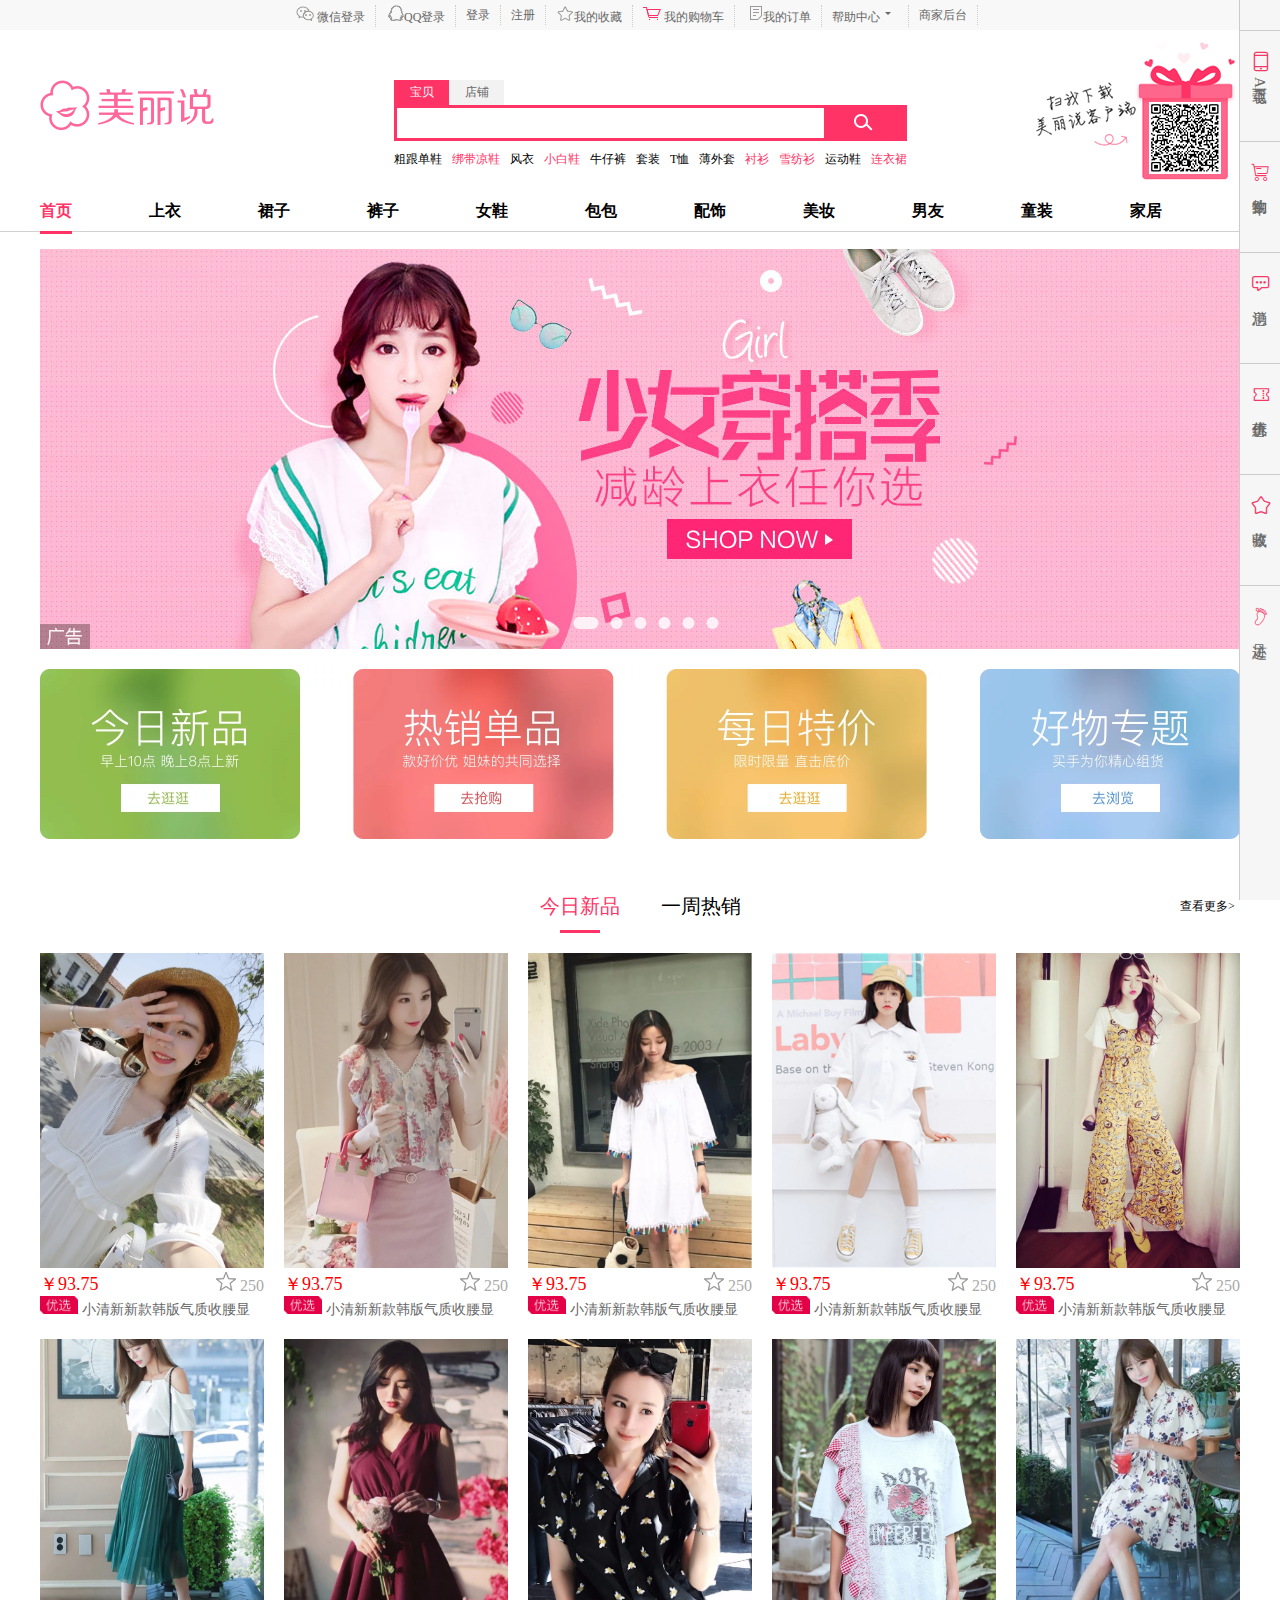
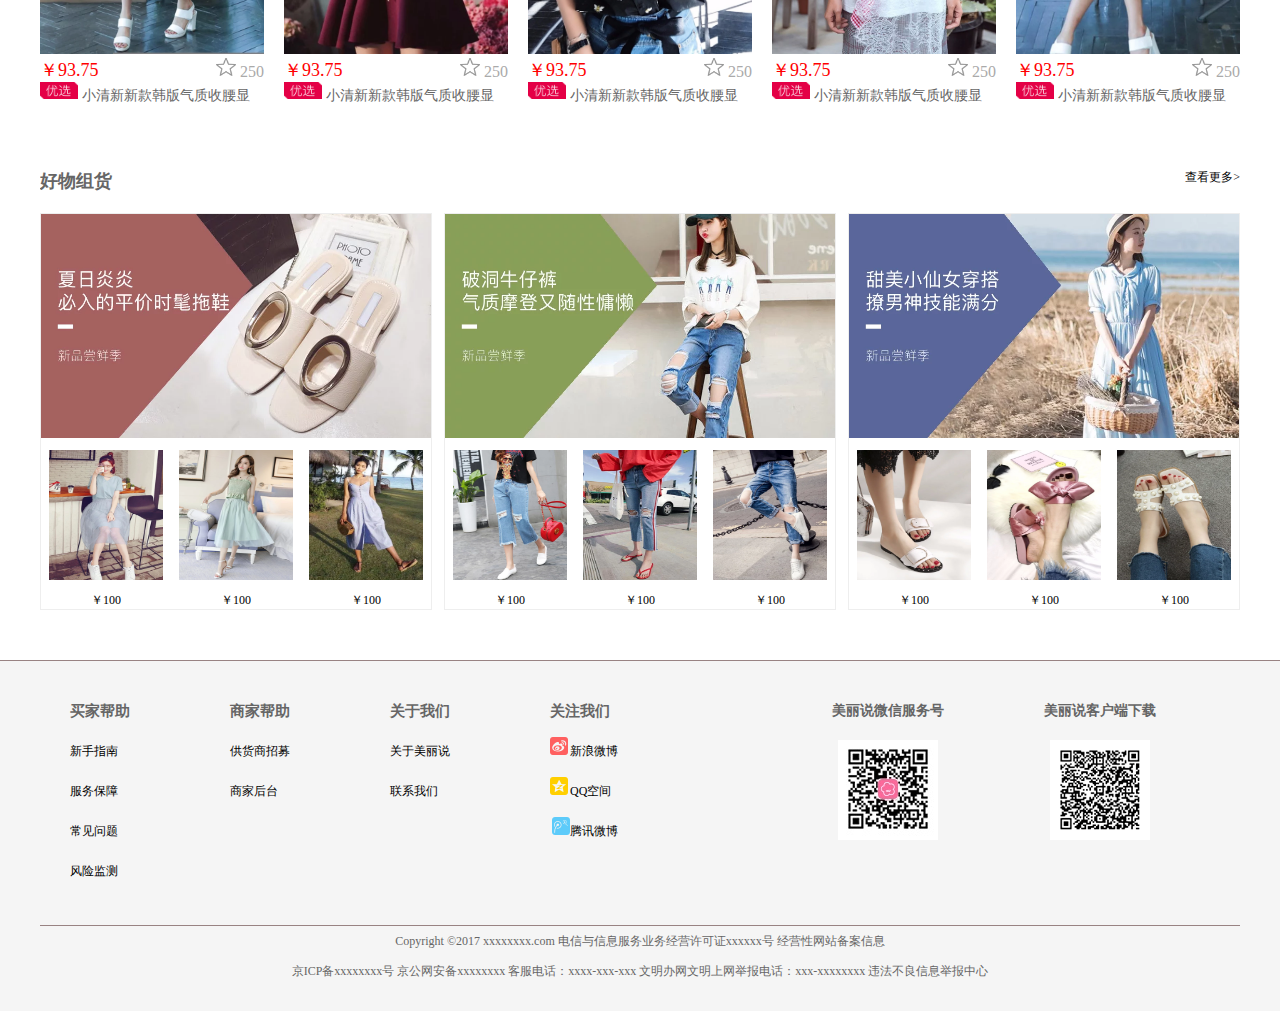
<file: 美丽说/index.html>
<!DOCTYPE html>
<html lang="en">

<head>
    <meta charset="UTF-8">
    <meta name="viewport" content="width=device-width, initial-scale=1.0">
    <meta http-equiv="X-UA-Compatible" content="ie=edge">
    <title>美丽说</title>
    <link rel="icon" href="favicon.ico" type="image/x-icon" />
    <link rel="stylesheet" href="css/index.css">
    <script src="js/animated.js"></script>
    <script src="js/index.js"></script>
</head>

<body>

    <div class="header">
        <div class="top-nav">
            <ul class="waicehng">
                <li>
                    <a href="#"><span class="wx"></span> 微信登录</a>
                </li>
                <li>
                    <a href="#"><span class="qq"></span>QQ登录</a>
                </li>
                <li>
                    <a href="#">登录</a>
                </li>
                <li>
                    <a href="#">注册</a>
                </li>
                <li>
                    <a href="#"><span class="sc"></span>我的收藏</a>
                    <ul class="shouchang">
                        <li><a href="#">收藏宝贝</a></li>
                        <li><a href="#">收藏店铺</a></li>
                    </ul>
                </li>
                <li>
                    <a href="#"><span class="gwc"></span> 我的购物车</a>
                </li>
                <li>
                    <a href="#"><span class="dd"></span>我的订单</a>
                </li>
                <li>
                    <a href="#">帮助中心<span class="bzzx"></span></a>
                    <ul class="bangz">
                        <li><a href="#">买家服务</a></li>
                        <li><a href="#">商家服务</a></li>
                        <li><a href="#">规则中心</a></li>
                    </ul>
                </li>
                <li>
                    <a href="#">商家后台</a>
                </li>
            </ul>
        </div>

        <div class="container">
            <div class="logo">
                <a href="#"><img src="./imges/logo.png"></a>
            </div>

            <div class="daohang">
                <div class="qh"><span id="qh1">宝贝</span><span id="qh2">店铺</span></div>
                <div class="dh"><input type="text"><span><img src="imges/fangdajing.png"></span></div>

                <ul>
                    <li><a class="Pink" href="#">连衣裙</a></li>
                    <li><a href="#">运动鞋</a></li>
                    <li><a class="Pink" href="#">雪纺衫</a></li>
                    <li><a class="Pink" href="#">衬衫</a></li>
                    <li><a href="#">薄外套</a></li>
                    <li><a href="#">T恤</a></li>
                    <li><a href="#">套装</a></li>
                    <li><a href="#">牛仔裤</a></li>
                    <li><a class="Pink" href="#">小白鞋</a></li>
                    <li><a href="#">风衣</a></li>
                    <li><a class="Pink" href="#">绑带凉鞋</a></li>
                    <li><a href="#">粗跟单鞋</a></li>
                </ul>
            </div>

            <div class="tupian">
                <img src="imges/meilishuo_app.gif">
            </div>
        </div>

        <div class="main-nav" id="nav-f">
            <ul>
                <li><a id="mna1" href="#">首页</a></li>
                <li><a href="#">上衣</a></li>
                <li><a href="#">裙子</a></li>
                <li><a href="#">裤子</a></li>
                <li><a href="#">女鞋</a></li>
                <li><a href="#">包包</a></li>
                <li><a href="#">配饰</a></li>
                <li><a href="#">美妆</a></li>
                <li><a href="#">男友</a></li>
                <li><a href="#">童装</a></li>
                <li><a href="#">家居</a></li>
            </ul>
        </div>

    </div>

    <!-- 轮播图 -->
    <div class="Container">
        <div>&nbsp;</div>
        <div class="tupian" id="tupian">
            <ul class="lbt" id="lbt">
                <li><a href="javascript:void(0)"><img src="imges/banner01.jpg"></a></li>
                <li><a href="javascript:void(0)"><img src="imges/banner02.jpg"></a></li>
                <li><a href="javascript:void(0)"><img src="imges/banner03.jpg"></a></li>
                <li><a href="javascript:void(0)"><img src="imges/banner04.jpg"></a></li>
                <li><a href="javascript:void(0)"><img src="imges/banner05.jpg"></a></li>
                <li><a href="javascript:void(0)"><img src="imges/banner06.jpg"></a></li>
                <li><a href="javascript:void(0)"><img src="imges/banner01.jpg"></a></li>
            </ul>
            <a href="javascript:void(0);" id="Aimg1"><img src="imges/prev.png"></a>
            <a href="javascript:void(0);" id="Aimg2"><img src="imges/next.png"></a>

            <div class="dian">
                <ul id="dian">

                </ul>
            </div>
        </div>
    </div>

    <div class="classify">

        <ul>
            <li><a href=""><img src="imges/kinds01.png"></a></li>
            <li><a href="#"><img src="imges/kinds02.png"></a></li>
            <li><a href="#"><img src="imges/kinds03.png"></a></li>
            <li><a href="#"><img src="imges/kinds04.png"></a></li>
        </ul>

    </div>

    <div class="top-goods">
        <div class="title-word">
            <div class="tit">
                <a href="javascript:void(0);" class="tit1" id="tit1">今<span id="tsp1">日新</span>品</a>
                <a href="javascript:void(0);" class="tit2" id="tit2">一<span id="tsp2">周热</span>销</a>
            </div>
            <a href="#" class="ck">查看更多></a>
        </div>
    </div>

    <div class="good-goods">
        <div class="goods-top" id="hide1">
            <ul>
                <li class="time"><a href="# "><img src="imges/goods01.png"></a>
                    <div class="time-bottom">
                        <div class="qian"><span>￥93.75</span>
                            <span class="sc250"><img src="imges/wjx.png"> 250</span></div>
                        <div class="tis"><img src="imges/youxuan.png" alt=""> 小清新新款韩版气质收腰显</div>
                    </div>
                </li>
                <li class="time"><a href="# "><img src="imges/goods02.png"></a>
                    <div class="time-bottom">
                        <div class="qian"><span>￥93.75</span>
                            <span class="sc250"><img src="imges/wjx.png"> 250</span></div>
                        <div class="tis"><img src="imges/youxuan.png" alt=""> 小清新新款韩版气质收腰显</div>
                    </div>
                </li>
                <li class="time"><a href="# "><img src="imges/goods03.png"></a>
                    <div class="time-bottom">
                        <div class="qian"><span>￥93.75</span>
                            <span class="sc250"><img src="imges/wjx.png"> 250</span></div>
                        <div class="tis"><img src="imges/youxuan.png" alt=""> 小清新新款韩版气质收腰显</div>
                    </div>
                </li>
                <li class="time"><a href="# "><img src="imges/goods04.png"></a>
                    <div class="time-bottom">
                        <div class="qian"><span>￥93.75</span>
                            <span class="sc250"><img src="imges/wjx.png"> 250</span></div>
                        <div class="tis"><img src="imges/youxuan.png" alt=""> 小清新新款韩版气质收腰显</div>
                    </div>
                </li>
                <li class="time_0"><a href="# "><img src="imges/goods05.png"></a>
                    <div class="time-bottom">
                        <div class="qian"><span>￥93.75</span>
                            <span class="sc250"><img src="imges/wjx.png"> 250</span></div>
                        <div class="tis"><img src="imges/youxuan.png" alt=""> 小清新新款韩版气质收腰显</div>
                    </div>
                </li>
                <li class="time"><a href="# "><img src="imges/goods06.png"></a>
                    <div class="time-bottom">
                        <div class="qian"><span>￥93.75</span>
                            <span class="sc250"><img src="imges/wjx.png"> 250</span></div>
                        <div class="tis"><img src="imges/youxuan.png" alt=""> 小清新新款韩版气质收腰显</div>
                    </div>
                </li>
                <li class="time"><a href="# "><img src="imges/goods07.png"></a>
                    <div class="time-bottom">
                        <div class="qian"><span>￥93.75</span>
                            <span class="sc250"><img src="imges/wjx.png"> 250</span></div>
                        <div class="tis"><img src="imges/youxuan.png" alt=""> 小清新新款韩版气质收腰显</div>
                    </div>
                </li>
                <li class="time"><a href="# "><img src="imges/goods08.png"></a>
                    <div class="time-bottom">
                        <div class="qian"><span>￥93.75</span>
                            <span class="sc250"><img src="imges/wjx.png"> 250</span></div>
                        <div class="tis"><img src="imges/youxuan.png" alt=""> 小清新新款韩版气质收腰显</div>
                    </div>
                </li>
                <li class="time"><a href="# "><img src="imges/goods09.png"></a>
                    <div class="time-bottom">
                        <div class="qian"><span>￥93.75</span>
                            <span class="sc250"><img src="imges/wjx.png"> 250</span></div>
                        <div class="tis"><img src="imges/youxuan.png" alt=""> 小清新新款韩版气质收腰显</div>
                    </div>
                </li>
                <li class="time_0"><a href="# "><img src="imges/goods10.png"></a>
                    <div class="time-bottom">
                        <div class="qian"><span>￥93.75</span>
                            <span class="sc250"><img src="imges/wjx.png"> 250</span></div>
                        <div class="tis"><img src="imges/youxuan.png" alt=""> 小清新新款韩版气质收腰显</div>
                    </div>
                </li>
            </ul>
        </div>
        <div class="goods-top" id="hide2">
            <ul>
                <li class="time"><a href="# "><img src="imges/goods11.png"></a>
                    <div class="time-bottom">
                        <div class="qian"><span>￥93.75</span>
                            <span class="sc250"><img src="imges/wjx.png"> 250</span></div>
                        <div class="tis"><img src="imges/youxuan.png" alt=""> 小清新新款韩版气质收腰显</div>
                    </div>
                </li>
                <li class="time"><a href="# "><img src="imges/goods12.png"></a>
                    <div class="time-bottom">
                        <div class="qian"><span>￥93.75</span>
                            <span class="sc250"><img src="imges/wjx.png"> 250</span></div>
                        <div class="tis"><img src="imges/youxuan.png" alt=""> 小清新新款韩版气质收腰显</div>
                    </div>
                </li>
                <li class="time"><a href="# "><img src="imges/goods13.png"></a>
                    <div class="time-bottom">
                        <div class="qian"><span>￥93.75</span>
                            <span class="sc250"><img src="imges/wjx.png"> 250</span></div>
                        <div class="tis"><img src="imges/youxuan.png" alt=""> 小清新新款韩版气质收腰显</div>
                    </div>
                </li>
                <li class="time"><a href="# "><img src="imges/goods14.png"></a>
                    <div class="time-bottom">
                        <div class="qian"><span>￥93.75</span>
                            <span class="sc250"><img src="imges/wjx.png"> 250</span></div>
                        <div class="tis"><img src="imges/youxuan.png" alt=""> 小清新新款韩版气质收腰显</div>
                    </div>
                </li>
                <li class="time_0"><a href="# "><img src="imges/goods15.png"></a>
                    <div class="time-bottom">
                        <div class="qian"><span>￥93.75</span>
                            <span class="sc250"><img src="imges/wjx.png"> 250</span></div>
                        <div class="tis"><img src="imges/youxuan.png" alt=""> 小清新新款韩版气质收腰显</div>
                    </div>
                </li>
                <li class="time"><a href="# "><img src="imges/goods16.png"></a>
                    <div class="time-bottom">
                        <div class="qian"><span>￥93.75</span>
                            <span class="sc250"><img src="imges/wjx.png"> 250</span></div>
                        <div class="tis"><img src="imges/youxuan.png" alt=""> 小清新新款韩版气质收腰显</div>
                    </div>
                </li>
                <li class="time"><a href="# "><img src="imges/goods17.png"></a>
                    <div class="time-bottom">
                        <div class="qian"><span>￥93.75</span>
                            <span class="sc250"><img src="imges/wjx.png"> 250</span></div>
                        <div class="tis"><img src="imges/youxuan.png" alt=""> 小清新新款韩版气质收腰显</div>
                    </div>
                </li>
                <li class="time"><a href="# "><img src="imges/goods18.png"></a>
                    <div class="time-bottom">
                        <div class="qian"><span>￥93.75</span>
                            <span class="sc250"><img src="imges/wjx.png"> 250</span></div>
                        <div class="tis"><img src="imges/youxuan.png" alt=""> 小清新新款韩版气质收腰显</div>
                    </div>
                </li>
                <li class="time"><a href="# "><img src="imges/goods19.png"></a>
                    <div class="time-bottom">
                        <div class="qian"><span>￥93.75</span>
                            <span class="sc250"><img src="imges/wjx.png"> 250</span></div>
                        <div class="tis"><img src="imges/youxuan.png" alt=""> 小清新新款韩版气质收腰显</div>
                    </div>
                </li>
                <li class="time_0"><a href="# "><img src="imges/goods20.png"></a>
                    <div class="time-bottom">
                        <div class="qian"><span>￥93.75</span>
                            <span class="sc250"><img src="imges/wjx.png"> 250</span></div>
                        <div class="tis"><img src="imges/youxuan.png" alt=""> 小清新新款韩版气质收腰显</div>
                    </div>
                </li>
            </ul>
        </div>
    </div>

    <div class="goods-bottom">
        <div class="heard">
            <h2>好物组货</h2>
            <span><a href="">查看更多></a></span>
        </div>
        <div class="dottom">
            <div class="box">
                <img src="imges/newProduct01.png">
                <div class="box_0"><img src="imges/dress01.png"><a href="#">￥100</a></div>
                <div class="box_0"><img src="imges/dress02.png"><a href="#">￥100</a></div>
                <div class="box_0"><img src="imges/dress03.png"><a href="#">￥100</a></div>
            </div>

            <div class="box">
                <img src="imges/newProduct02.png">
                <div class="box_0"><img src="imges/pants01.png"><a href="#">￥100</a></div>
                <div class="box_0"><img src="imges/pants02.png"><a href="#">￥100</a></div>
                <div class="box_0"><img src="imges/pants03.png"><a href="#">￥100</a></div>
            </div>

            <div class="box" id="box_3">
                <img src="imges/newProduct03.png">
                <div class="box_0"><img src="imges/shoes01.png"><a href="#">￥100</a></div>
                <div class="box_0"><img src="imges/shoes02.png"><a href="#">￥100</a></div>
                <div class="box_0"><img src="imges/shoes03.png"><a href="#">￥100</a></div>
            </div>
        </div>
    </div>

    <div class="footer">
        <div class="box">
            <div class="box-l">
                <dl>
                    <dt>买家帮助</dt>
                    <dd><a href="#">新手指南</a></dd>
                    <dd><a href="#">服务保障</a></dd>
                    <dd><a href="#">常见问题</a></dd>
                    <dd><a href="#">风险监测</a></dd>
                </dl>

                <dl>
                    <dt>商家帮助</dt>
                    <dd><a href="#">供货商招募</a></dd>
                    <dd><a href="#">商家后台</a></dd>
                </dl>

                <dl>
                    <dt>关于我们</dt>
                    <dd><a href="#">关于美丽说</a></dd>
                    <dd><a href="#">联系我们</a></dd>
                </dl>

                <dl>
                    <dt>关注我们</dt>
                    <dd><span class="img-1"></span><a href="#">新浪微博</a></dd>
                    <dd><span class="img-2"></span><a href="#">QQ空间</a></dd>
                    <dd><span class="img-3"></span><a href="#">腾讯微博</a></dd>
                </dl>
            </div>
            <div class="box-r">
                <div>
                    <h3>美丽说微信服务号</h3><img src="imges/weixin-server-qrcode.jpg">
                </div>
                <div>
                    <h3>美丽说客户端下载</h3><img src="imges/meili-app-qrcode.png">
                </div>
            </div>
            <div class="box-b">
                <p>Copyright ©2017 xxxxxxxx.com 电信与信息服务业务经营许可证xxxxxx号 经营性网站备案信息</p>
                <p>京ICP备xxxxxxxx号 京公网安备xxxxxxxx 客服电话：xxxx-xxx-xxx 文明办网文明上网举报电话：xxx-xxxxxxxx 违法不良信息举报中心</p>
            </div>
        </div>
    </div>

    <div class="sidebar iconfont">
        <ul>
            <li><a href="#"><span>&#xe621;</span>下载APP</a>
                
                <div><img src="imges/meili-app-qrcode140X140.png">
                    <span></span>
                    <span class="bai"></span>
                </div>
            </li>
            <li><a href="#"><span>&#xe657;</span>购物车</a></li>
            <li><a href="#"><span>&#xe72c;</span>消息</a></li>
            <li><a href="#"><span>&#xe639;</span>优惠价</a></li>
            <li><a href="#"><span>&#xe610;</span>收藏</a></li>
            <li><a href="#"><span>&#xe638;</span>足迹</a></li>
        </ul>
        <div class="regression" id="regression">
            <a href="javascript:void(0)">&#xe633;</a>
        </div>
    </div>



</body>

</html>
</file>
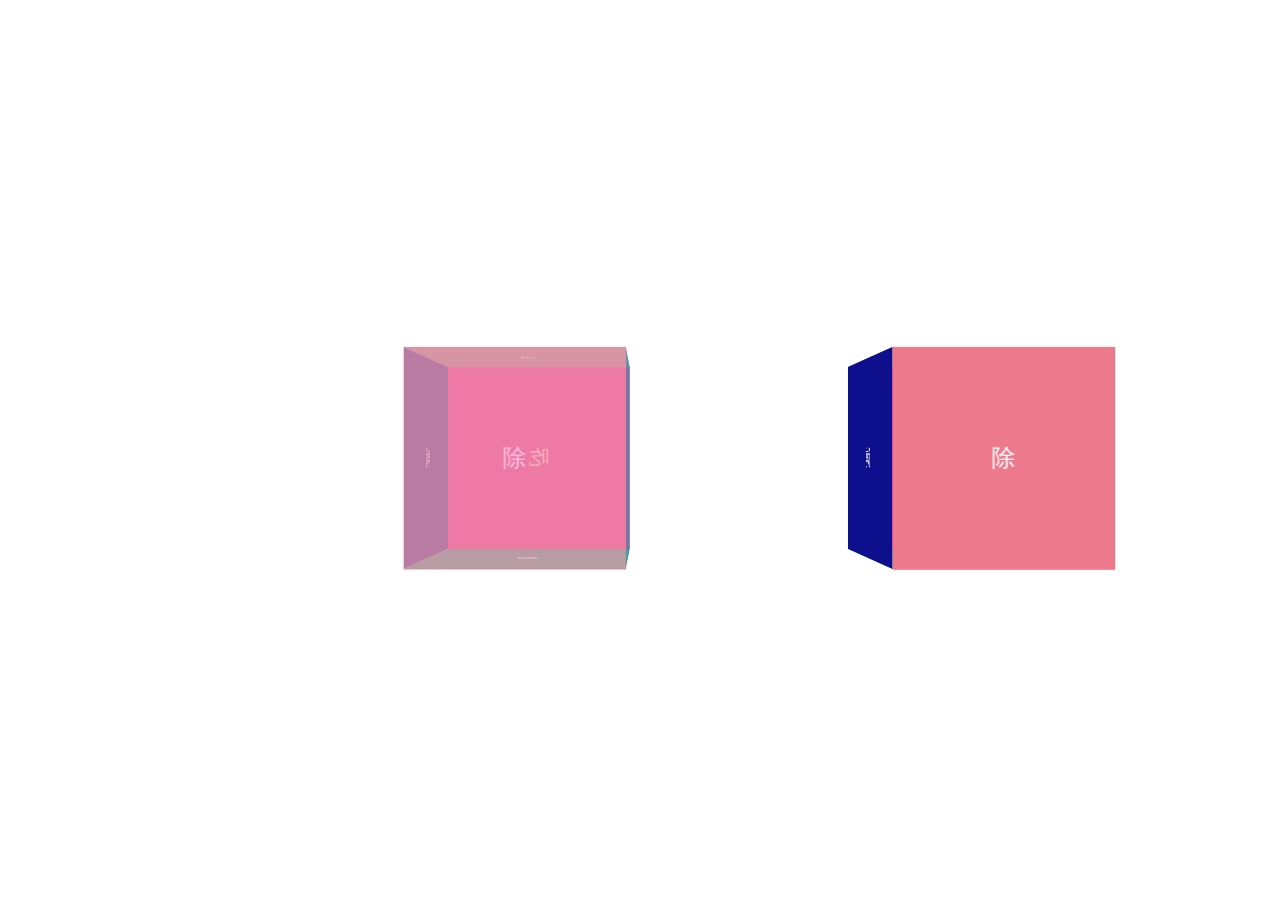
<file: css3/正方体.html>
<!DOCTYPE html>
<html lang="en">

<head>
    <meta charset="UTF-8">
    <meta name="viewport" content="width=device-width, initial-scale=1.0">
    <title>Document</title>
    <style>
        .box {
            display: flex;
            justify-content: space-around;
            align-items: center;
            width: 100vw;
            height: 100vh;
            /* background-color: #dfca54; */
            perspective: 1000px;
        }
        .child-box {
            height: 200px;
            position: relative;
            transform-style: preserve-3d;
            animation: r1 10s linear 0s infinite;
            margin-left: 200px;
        }
        .child-box>div {
            position: absolute;
            left: 0;
            top: 0;
            width: 200px;
            height: 200px;
            text-align: center;
            line-height: 200px;
            color: #fff;
            font-size: 22px;
            transition: transform .3s linear;
            opacity: 0.55;
        }
        .child-box .a {
            background-color: #ed7a8c;
            transform: rotateY(0deg) translateZ(100px);
        }
        .child-box .b {
            background-color: #087a8c;
            transform: rotateY(90deg) translateZ(100px);
        }

        .child-box .c {
            background-color: #e00a8c;
            transform: rotateY(180deg) translateZ(100px);
        }

        .child-box .d {
            background-color: #0d0f8c;
            transform: rotateY(270deg) translateZ(100px);
        }

        .child-box .e {
            background-color: #877a8c;
            transform: rotateX(90deg) translateZ(100px);
        }

        .child-box .f {
            background-color: #009a8c;
            transform: rotateX(-90deg) translateZ(100px);
        }

        @keyframes r1 {
            0% {
                transform: rotateX(0deg) rotateY(0deg);
            }

            100% {
                transform: rotateX(360deg) rotateZ(360deg);
            }
        }

        .child-box2 {
            height: 200px;
            position: relative;
            /* transform: rotateX(-45deg) rotateY(30deg); */
            transform: rotateY(0deg);
            transform-style: preserve-3d;
            animation: r2 10s linear 0s infinite;
            margin-right: 200px;
        }

        .child-box2>div {
            position: absolute;
            left: 0;
            top: 0;
            width: 200px;
            height: 200px;
            text-align: center;
            line-height: 200px;
            color: #fff;
            font-size: 22px;
            transition: transform .3s linear;
        }

        .child-box2 .a {
            background-color: #ed7a8c;
            transform: rotateY(0deg) translateZ(100px);
        }

        .child-box2 .b {
            background-color: #087a8c;
            transform: rotateY(90deg) translateZ(100px);
        }

        .child-box2 .c {
            background-color: #e00a8c;
            transform: rotateY(180deg) translateZ(100px);
        }

        .child-box2 .d {
            background-color: #0d0f8c;
            transform: rotateY(270deg) translateZ(100px);
        }

        .child-box2 .e {
            background-color: #877a8c;
            transform: rotateX(90deg) translateZ(100px);
        }

        .child-box2 .f {
            background-color: #009a8c;
            transform: rotateX(-90deg) translateZ(100px);
        }

        .child-box2:hover .a {
            transform: rotateY(0deg) translateZ(170px);
        }

        .child-box2:hover .b {
            transform: rotateY(90deg) translateZ(170px);
        }

        .child-box2:hover .c {
            transform: rotateY(180deg) translateZ(170px);
        }

        .child-box2:hover .d {
            transform: rotateY(270deg) translateZ(170px);
        }

        .child-box2:hover .e {
            transform: rotateX(90deg) translateZ(170px);
        }

        .child-box2:hover .f {
            transform: rotateX(-90deg) translateZ(170px);
        }

        @keyframes r2 {
            0% {
                transform: rotateY(0deg);
            }

            100% {
                transform: rotateY(360deg);
            }
        }
    </style>
</head>

<body>
    <div class="box">
        <div class="child-box">
            <div class="a">除</div>
            <div class="b">了</div>
            <div class="c">吃</div>
            <div class="d">就</div>
            <div class="e">是</div>
            <div class="f">睡</div>
        </div>
        <div class="child-box2">
            <div class="a">除</div>
            <div class="b">了</div>
            <div class="c">吃</div>
            <div class="d">就</div>
            <div class="e">是</div>
            <div class="f">睡</div>
        </div>
    </div>
</body>

</html>
</file>
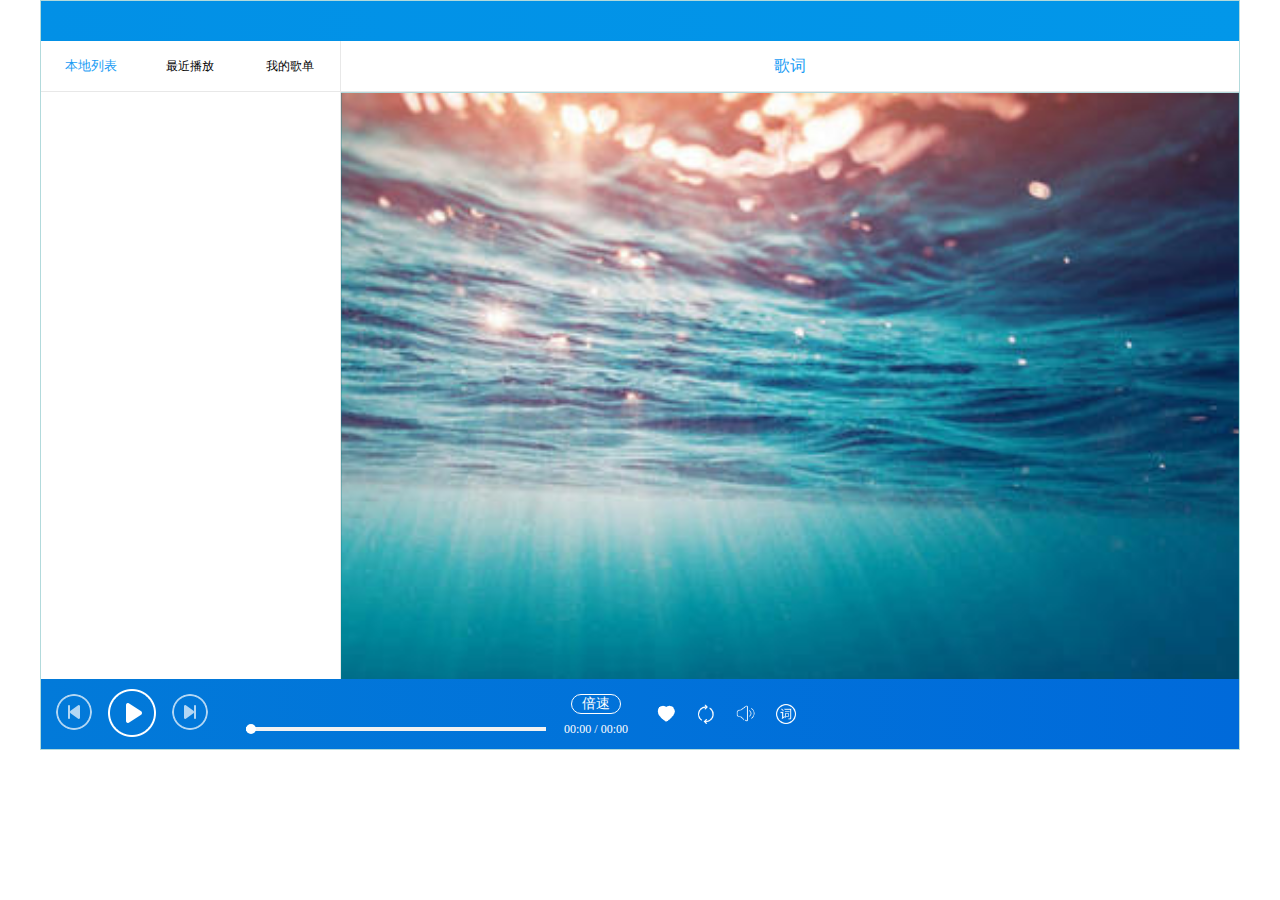
<file: 播放器/dog.html>
<!DOCTYPE html>
<html lang="en">

<head>
    <meta charset="UTF-8">
    <meta name="viewport" content="width=device-width, initial-scale=1.0">
    <title>Document</title>
    <link rel="stylesheet" href="./css/index.css">
</head>

<body>

    <div class="box">
        <!-- 头部 -->
        <header></header>
        <!-- 内容区 -->
        <div class="content">
            <!-- 侧边栏 -->
            <aside>
                <nav>
                    <span class="active" data-index="default-list" data-count="defaultCount">本地列表</span>
                    <span data-index="recentSong" data-count="recentCount">最近播放</span>
                    <span data-index="likeSong" data-count="likeCount">我的歌单</span>
                </nav>
                <!-- 歌曲列表 -->
                <div class="default-list show">
                    <!-- <div class="default-list-item">
                            <div class="song-info">
                                <div class="singer-name"></div>
                                <span><img src="./image.png" ></span>
                                <div class="song-time">04:18</div>
                            </div>
                        </div>                   -->
                </div>
                <div class="recentSong">
                </div>
                <div class="likeSong">
                </div>
            </aside>
            <section class="main">
                <section class="main-content">
                    <nav>
                        <!-- <span class="mv">MV</span> -->
                        <span class="lrc active">歌词</span>
                    </nav>
                    <div class="box">
                        <!-- 歌词 -->
                        <div class="song-word">
                            <ul class="song-word-list">
                            </ul>
                        </div>
                    </div>
                </section>
            </section>
        </div>
        <footer>
            <audio id="audio" src="" preload></audio>
            <div class="controls">
                <div class="a1 controls-icons">
                    <div class="prev"></div>
                    <div id="play-pause" class="play-pause" data-play="0">
                        <div class="start"></div>
                        <div class="stop"></div>
                    </div>
                    <div class="next"></div>
                </div>
                <div class="a2">
                    <div class="singer-name"></div>
                    <div class="progress">

                        <div class="progress-notactive">
                            <!-- 激活层 -->
                            <div class="progress-active"></div>

                            <!-- 滑块 -->
                            <div class="mask"></div>

                        </div>

                        <!-- 绑定事件层 -->
                        <div class="layer"></div>

                    </div>
                </div>
                <div class="a3">
                    <div class="speed">倍速</div>
                    <div class="time">
                        <span id="cu">00:00</span> /
                        <span id="du">00:00</span>
                    </div>
                </div>
                <div class="a4">
                    <div class="iconright">
                        <div class="like"> <img class="auto-img" src="./images/like1.png" alt=""></div>
                        <div class="broadcast-mode" name="0" title="列表循环">
                            <img class="auto-img" src="./images/liebiao.png" alt="">
                        </div>
                        <div class="volume">
                            <img class="auto-img" src="./images/volume.png" alt="">
                        </div>
                        <div class="lrc">
                            <img class="auto-img" src="./images/ci.png" alt="">
                        </div>
                    </div>
                </div>
            </div>
        </footer>
    </div>

    <script src="./js/jquery-3.4.1.min.js"></script>
    <script src="./js/index.js"></script>
</body>

</html>
</file>
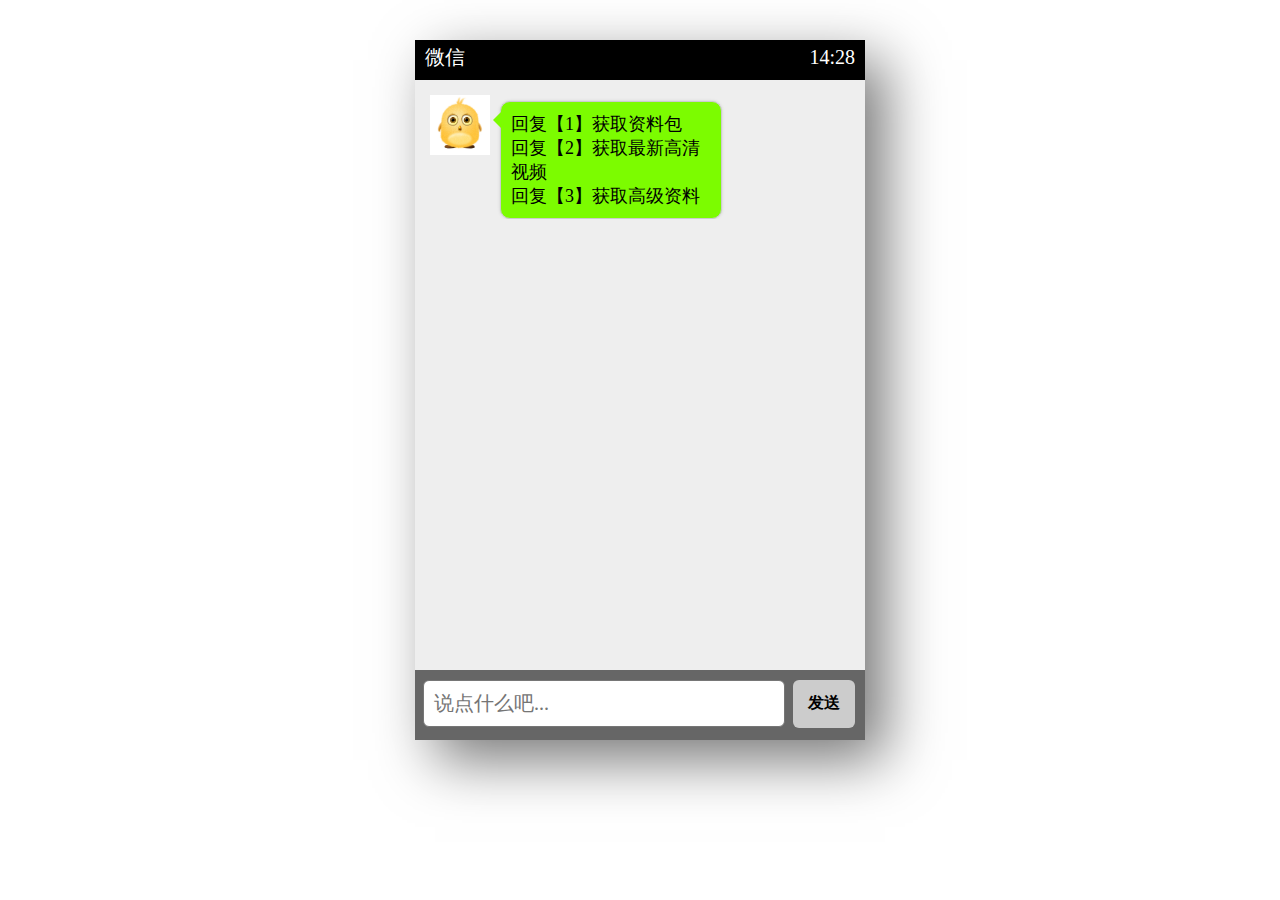
<file: 聊天机器人/聊天.html>
<!DOCTYPE html>
<html lang="en">

<head>
    <meta charset="UTF-8">
    <meta name="viewport" content="width=device-width, initial-scale=1.0">
    <title>Document</title>
    <style>
        * {
            margin: 0;
            padding: 0;
            list-style: none;
            font-family: '微软雅黑'
        }

        #container {
            width: 450px;
            height: 700px;
            background: #eee;
            margin: 40px auto 0;
            position: relative;
            box-shadow: 20px 20px 55px #777;
        }

        .header {
            background: #000;
            height: 40px;
            color: #fff;
            line-height: 34px;
            font-size: 20px;
            padding: 0 10px;
        }

        .header span:last-child {
            float: right;
        }

        .footer {
            width: 430px;
            height: 50px;
            background: #666;
            position: relative;
            bottom: 0;
            padding: 10px;
        }


        .footer textarea {
            width: 360px;
            height: 45px;
            line-height: 45px;
            padding: 0;
            outline: none;
            font-size: 20px;
            text-indent: 10px;
            position: absolute;
            border-radius: 6px;
            right: 80px;
            resize: none;
           
        }

        .footer span {
            display: inline-block;
            width: 62px;
            height: 48px;
            background: #ccc;
            font-weight: 900;
            line-height: 45px;
            cursor: pointer;
            text-align: center;
            position: absolute;
            right: 10px;
            border-radius: 6px;
        }

        .footer span:hover {
            color: #fff;
            background: #999;
        }

        img {
            width: 60px;
            height: 60px;
        }

        .chatcontent {
            font-size: 18px;
            /* width: 435px; */
            height: 580px;
            overflow-y: auto;
            padding: 5px;
        }

        /*整体部分*/
        .chatcontent::-webkit-scrollbar {
            width: 2px;
            height: 2px;
        }

        /*滑动轨道*/
        .chatcontent::-webkit-scrollbar-track {
            border-radius: 0px;
            background: none;
        }

        /*滑块*/
        .chatcontent::-webkit-scrollbar-thumb {
            border-radius: 1px;
            -webkit-box-shadow: inset 0 0 2px rgba(0, 0, 0, .2);
            background-color: rgba(255, 255, 255, .75)
        }

        /*滑块效果*/
        .chatcontent::-webkit-scrollbar-thumb:hover {
            border-radius: 1px;
            -webkit-box-shadow: inset 0 0 2px rgba(0, 0, 0, .2);
            background-color: rgba(85, 85, 85, 0.4);
        }

        .chatcontent .l {
            margin-top: 10px;
            padding-left: 10px;
            display: block;
            clear: both;
            overflow: hidden;
        }

        .chatcontent .r {
            margin-top: 10px;
            padding-right: 10px;
            display: block;
            clear: both;
            overflow: hidden;
        }

        .chatcontent .l img {
            float: left;
        }

        .chatcontent .r img {
            float: right;
        }

        .chat-msg {
            background: #7cfc00;
            padding: 10px;
            border-radius: 10px;
            margin: 6px 10px 0 10px;
            border: 1px solid #ccc;
            box-shadow: 0 0 3px #ccc;
            position: relative;
        }

        .chatcontent .l .chat-msg {
            float: left;
        }

        .chatcontent .r .chat-msg {
            float: right;
        }

        .chat-msg .zz {
            /* position: absolute; */
            max-width: 200px;
            white-space: normal;
            word-break: break-all;
            word-wrap: break-word;

        }

        .caret {
            position: absolute;
            top: 10px;
            width: 0;
            height: 0;
            border-top: 8px solid transparent;
            border-left: 8px solid transparent;
            border-bottom: 8px solid transparent;
            border-right: 8px solid #7cfc00;
        }

        .l .caret {
            left: -16px;
        }

        .r .caret {
            border-left: 8px solid #7cfc00;
            border-right: 8px solid transparent;
            right: -16px;
        }

        /*整体部分*/
        #text::-webkit-scrollbar {
            width: 2px;
            height: 2px;
        }

        /*滑动轨道*/
        #text::-webkit-scrollbar-track {
            border-radius: 0px;
            background: none;
        }

        /*滑块*/
        #text::-webkit-scrollbar-thumb {
            border-radius: 1px;
            -webkit-box-shadow: inset 0 0 2px rgba(0, 0, 0, .2);
            background-color: rgba(255, 255, 255, .75)
        }

        /*滑块效果*/
        #text::-webkit-scrollbar-thumb:hover {
            border-radius: 1px;
            -webkit-box-shadow: inset 0 0 2px rgba(0, 0, 0, .2);
            background-color: rgba(85, 85, 85, 0.4);
        }
    </style>

</head>

<body>
  <audio id="audio" src="./83766.mp3" preload></audio>
    <div id="container">
        <div class="header">
            <span>微信</span>
            <span id="time">14:21</span>
        </div>
        <div class="chatcontent">
            <!-- <div class="l">
                <img src="jqi.jpg">
                <div class="chat-msg">
                    <i class="caret"></i>
                    <div class="zz">Hi,有什么可以帮到您的吗</div>
                </div>
            </div> -->
            <!-- <div class="r">
                <img src="./tx.jpg">
                <div class="chat-msg">
                    <i class="caret"></i>
                    <div class="zz">退下吧</div>
                </div>
            </div> -->
        </div>
        <div class="footer">
            <!-- 添加输入内容 -->
            <textarea id="text" type="text" placeholder="说点什么吧..."></textarea>
            <span id="btn">发送</span>
        </div>
    </div>
    <script>
        
        window.onload = function () {

            //获取元素
            function query(selector) {
                return document.querySelector(selector);
            }

            //创建元素
            function create(tagName) {
                return document.createElement(tagName);
            }


            var time = query('#time');

            var input = query('#text');

            var send = query('#btn');

            var chatcontent = query('.chatcontent');

            var audio = query('audio');

            function nowtimes() {
                //获取当前时间
                var date = new Date();

                var hours = date.getHours();
                hours = hours >= 10 ? hours : '0' + hours;

                var minutes = date.getMinutes();
                minutes = minutes >= 10 ? minutes : '0' + minutes;

                var nowtime = hours + ':' + minutes;

                time.innerText = nowtime;
            }

            nowtimes();
            //刷新时间
            setInterval(function () {
                nowtimes();
            }, 1000 * 30)

            var w = new Worker('./chatworker.js');

            //监听信息
            w.onmessage = function (e) {

                // console.log(e.data);
                var robotDiv = create('div');
                robotDiv.className = 'l';

                var str = '';
                //机器人第一次推送信息
                if (Array.isArray(e.data)) {
                    for (var i = 0; i < e.data.length; i++) {

                        str += '<div>回复【' + e.data[i].key + '】' + e.data[i].value + '</div>';
                    }
                } else {
                    str = e.data;

                }

                var html = `<img src="jqi.jpg">
                <div class="chat-msg">
                    <i class="caret"></i>
                    <div class="zz">${str}</div>
                </div>`;

                robotDiv.innerHTML = html;

                chatcontent.appendChild(robotDiv);
                // scrollTop就是卷起来的部分，也就是我们随着下拉，看不见的部分。scrollHeight就是整个窗口可以滑动的高度
                chatcontent.scrollTop = chatcontent.scrollHeight;
                
                audio.play();
            }


            //发送
            function sendMessage() {
                var content = input.value.trim();

                if (content === '') {
                    return;
                }

                //将消息内容发给worker文件
                w.postMessage(content);

                //我的消息
                var div = create('div');

                div.className = 'r';

                var html = `<img src="./tx.jpg">
                <div class="chat-msg">
                    <i class="caret"></i>
                    <div class="zz">${content}</div>
                </div>`;

                div.innerHTML = html;

                chatcontent.appendChild(div);

                chatcontent.scrollTop = chatcontent.scrollHeight;

                input.value = '';
            }

            send.onclick = function () {
                sendMessage();
            }

            //回车发送信息
            input.onkeydown = function (e) {

                if (e.keyCode === 13) {
                    sendMessage();
                    e.preventDefault();

                    //失去焦点
                    this.blur();
                }
            }


        }
    </script>
</body>

</html>
</file>
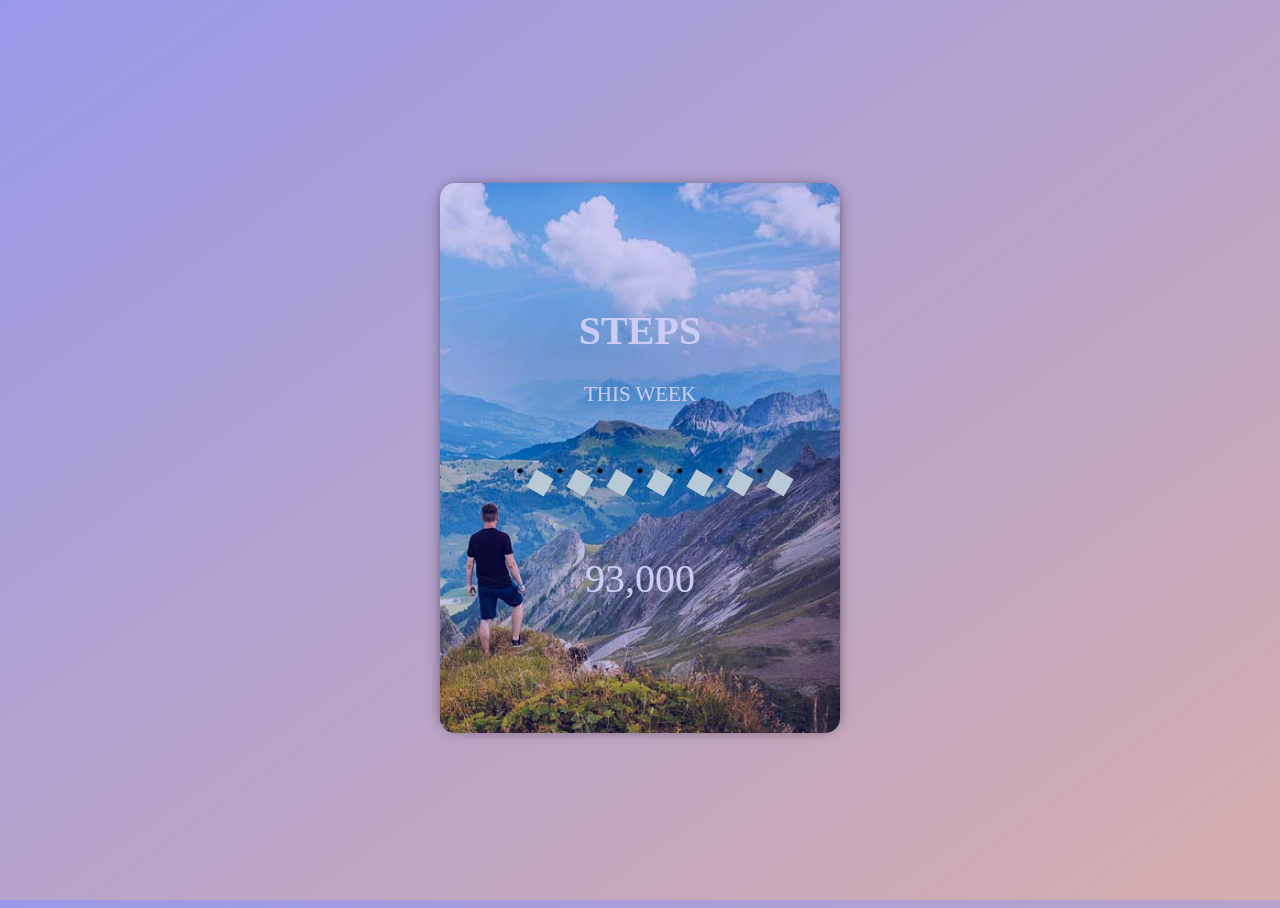
<file: css3/card/card.html>
<!DOCTYPE html>
<html lang="en">
<head>
    <meta charset="UTF-8">
    <meta name="viewport" content="width=device-width, initial-scale=1.0">
    <title>Document</title>
    <link rel="stylesheet" href="https://cdn.staticfile.org/minireset.css/0.0.2/minireset.css">
    <link rel="stylesheet" href="./card.css">
</head>
<body>
    <div class="card">
        <h2>STEPS</h2>
        <p>THIS WEEK</p>
        <ul>
            <li><span>20,000</span></li>
            <li><span>10,000</span></li>
            <li><span>15,000</span></li>
            <li><span>24,000</span></li>
            <li><span>7,000</span></li>
            <li><span>7,000</span></li>
            <li><span>10,000</span></li>
        </ul>
        <h3>93,000</h3>

    </div>
    <script>
        document.querySelector('.card').onclick = function(){
            // toggleAttribute
            this.classList.toggle('active');
        }
    </script>
</body>
</html>
</file>
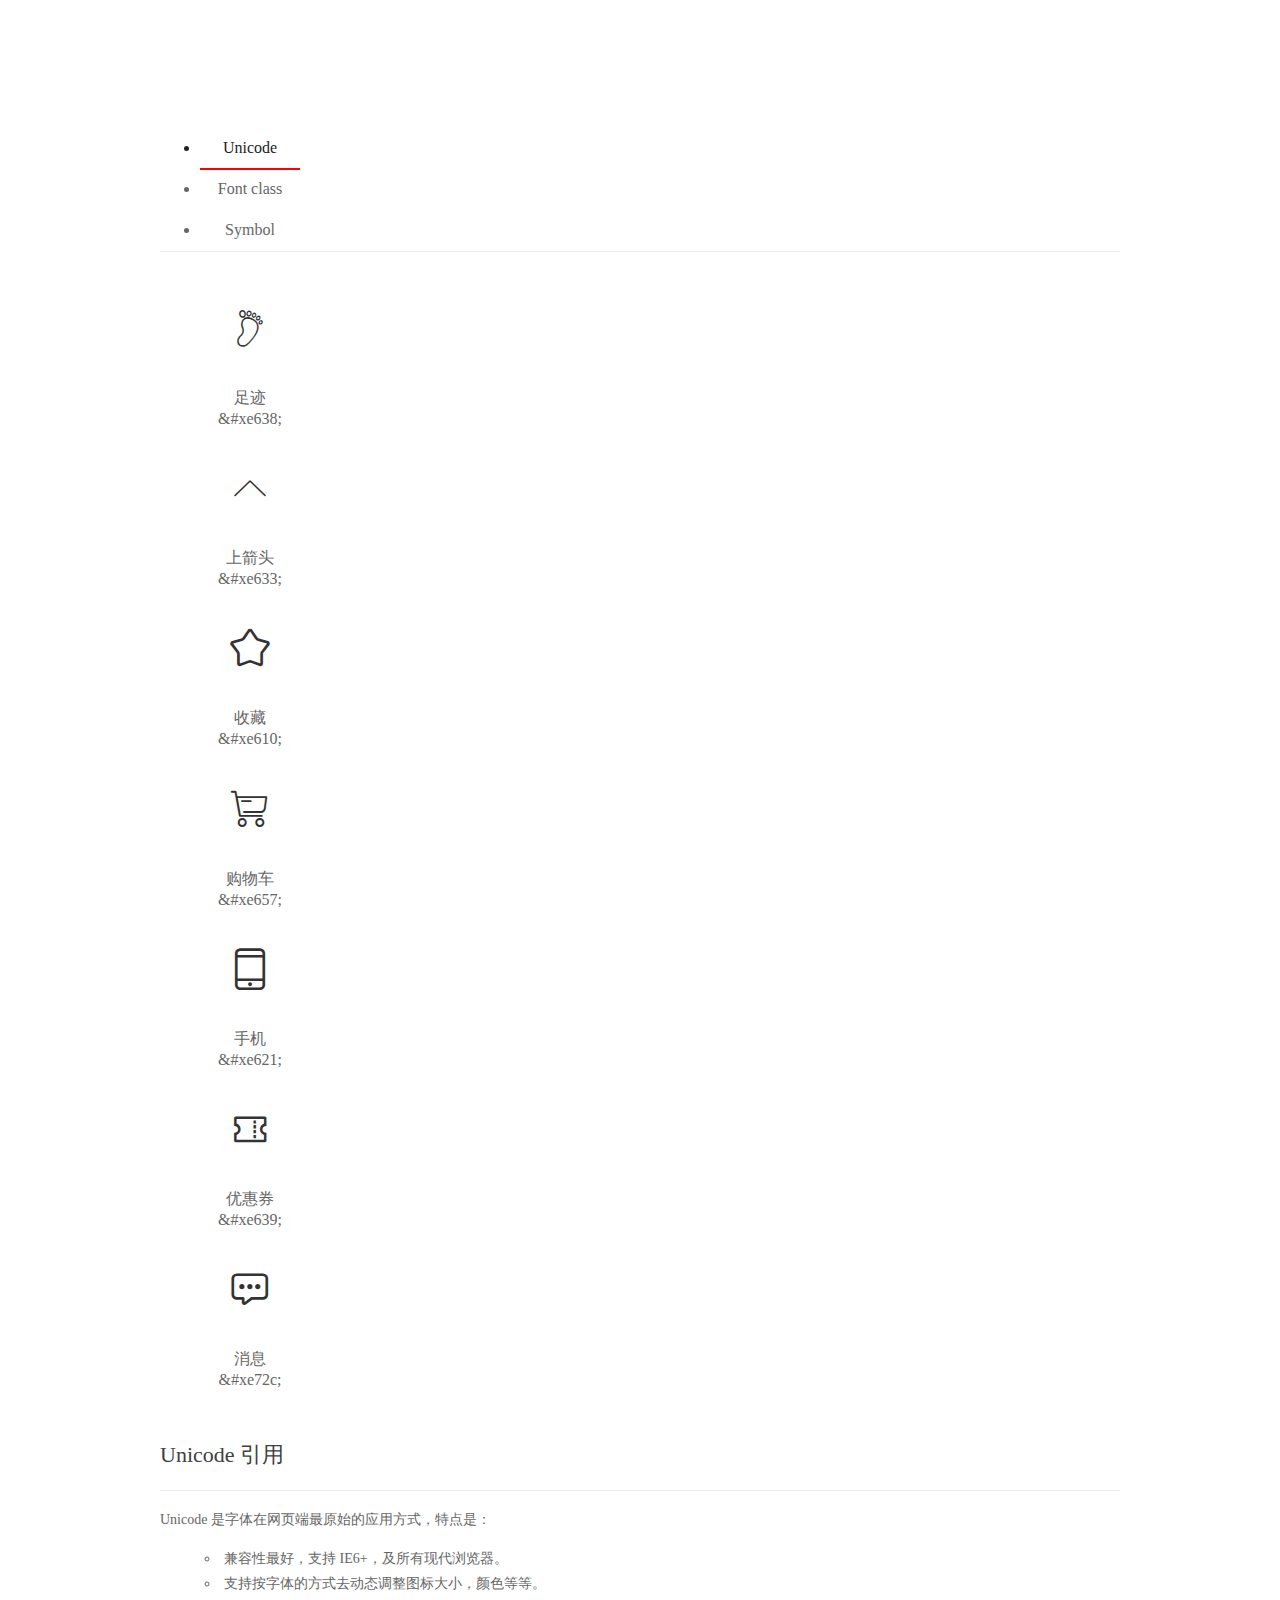
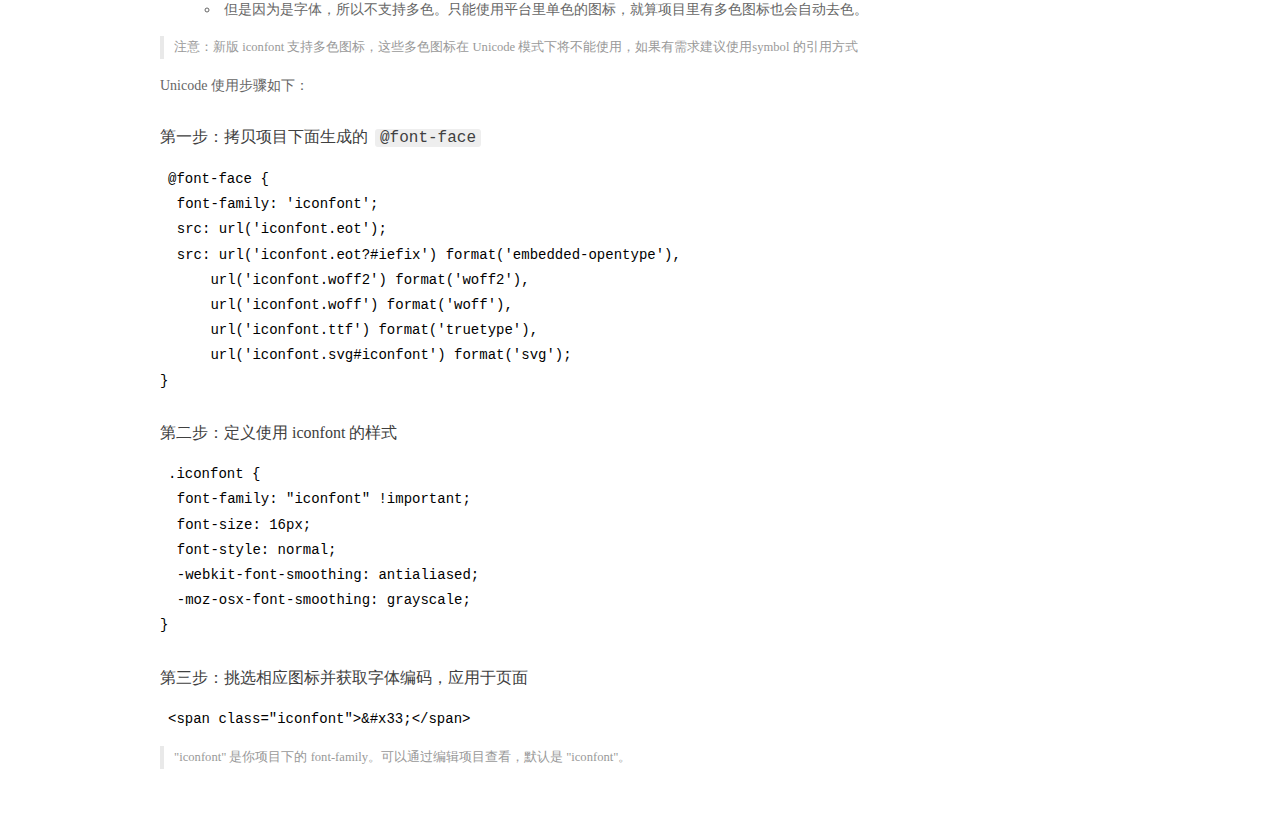
<file: 美丽说/fonts/demo_index.html>
<!DOCTYPE html>
<html>
<head>
  <meta charset="utf-8"/>
  <title>IconFont Demo</title>
  <link rel="shortcut icon" href="https://gtms04.alicdn.com/tps/i4/TB1_oz6GVXXXXaFXpXXJDFnIXXX-64-64.ico" type="image/x-icon"/>
  <link rel="stylesheet" href="https://g.alicdn.com/thx/cube/1.3.2/cube.min.css">
  <link rel="stylesheet" href="demo.css">
  <link rel="stylesheet" href="iconfont.css">
  <script src="iconfont.js"></script>
  <!-- jQuery -->
  <script src="https://a1.alicdn.com/oss/uploads/2018/12/26/7bfddb60-08e8-11e9-9b04-53e73bb6408b.js"></script>
  <!-- 代码高亮 -->
  <script src="https://a1.alicdn.com/oss/uploads/2018/12/26/a3f714d0-08e6-11e9-8a15-ebf944d7534c.js"></script>
</head>
<body>
  <div class="main">
    <h1 class="logo"><a href="https://www.iconfont.cn/" title="iconfont 首页" target="_blank">&#xe86b;</a></h1>
    <div class="nav-tabs">
      <ul id="tabs" class="dib-box">
        <li class="dib active"><span>Unicode</span></li>
        <li class="dib"><span>Font class</span></li>
        <li class="dib"><span>Symbol</span></li>
      </ul>
      
    </div>
    <div class="tab-container">
      <div class="content unicode" style="display: block;">
          <ul class="icon_lists dib-box">
          
            <li class="dib">
              <span class="icon iconfont">&#xe638;</span>
                <div class="name">足迹</div>
                <div class="code-name">&amp;#xe638;</div>
              </li>
          
            <li class="dib">
              <span class="icon iconfont">&#xe633;</span>
                <div class="name">上箭头</div>
                <div class="code-name">&amp;#xe633;</div>
              </li>
          
            <li class="dib">
              <span class="icon iconfont">&#xe610;</span>
                <div class="name">收藏</div>
                <div class="code-name">&amp;#xe610;</div>
              </li>
          
            <li class="dib">
              <span class="icon iconfont">&#xe657;</span>
                <div class="name">购物车</div>
                <div class="code-name">&amp;#xe657;</div>
              </li>
          
            <li class="dib">
              <span class="icon iconfont">&#xe621;</span>
                <div class="name">手机</div>
                <div class="code-name">&amp;#xe621;</div>
              </li>
          
            <li class="dib">
              <span class="icon iconfont">&#xe639;</span>
                <div class="name">优惠券</div>
                <div class="code-name">&amp;#xe639;</div>
              </li>
          
            <li class="dib">
              <span class="icon iconfont">&#xe72c;</span>
                <div class="name">消息</div>
                <div class="code-name">&amp;#xe72c;</div>
              </li>
          
          </ul>
          <div class="article markdown">
          <h2 id="unicode-">Unicode 引用</h2>
          <hr>

          <p>Unicode 是字体在网页端最原始的应用方式，特点是：</p>
          <ul>
            <li>兼容性最好，支持 IE6+，及所有现代浏览器。</li>
            <li>支持按字体的方式去动态调整图标大小，颜色等等。</li>
            <li>但是因为是字体，所以不支持多色。只能使用平台里单色的图标，就算项目里有多色图标也会自动去色。</li>
          </ul>
          <blockquote>
            <p>注意：新版 iconfont 支持多色图标，这些多色图标在 Unicode 模式下将不能使用，如果有需求建议使用symbol 的引用方式</p>
          </blockquote>
          <p>Unicode 使用步骤如下：</p>
          <h3 id="-font-face">第一步：拷贝项目下面生成的 <code>@font-face</code></h3>
<pre><code class="language-css"
>@font-face {
  font-family: 'iconfont';
  src: url('iconfont.eot');
  src: url('iconfont.eot?#iefix') format('embedded-opentype'),
      url('iconfont.woff2') format('woff2'),
      url('iconfont.woff') format('woff'),
      url('iconfont.ttf') format('truetype'),
      url('iconfont.svg#iconfont') format('svg');
}
</code></pre>
          <h3 id="-iconfont-">第二步：定义使用 iconfont 的样式</h3>
<pre><code class="language-css"
>.iconfont {
  font-family: "iconfont" !important;
  font-size: 16px;
  font-style: normal;
  -webkit-font-smoothing: antialiased;
  -moz-osx-font-smoothing: grayscale;
}
</code></pre>
          <h3 id="-">第三步：挑选相应图标并获取字体编码，应用于页面</h3>
<pre>
<code class="language-html"
>&lt;span class="iconfont"&gt;&amp;#x33;&lt;/span&gt;
</code></pre>
          <blockquote>
            <p>"iconfont" 是你项目下的 font-family。可以通过编辑项目查看，默认是 "iconfont"。</p>
          </blockquote>
          </div>
      </div>
      <div class="content font-class">
        <ul class="icon_lists dib-box">
          
          <li class="dib">
            <span class="icon iconfont icon-zuji"></span>
            <div class="name">
              足迹
            </div>
            <div class="code-name">.icon-zuji
            </div>
          </li>
          
          <li class="dib">
            <span class="icon iconfont icon-shangjiantou"></span>
            <div class="name">
              上箭头
            </div>
            <div class="code-name">.icon-shangjiantou
            </div>
          </li>
          
          <li class="dib">
            <span class="icon iconfont icon-shoucang"></span>
            <div class="name">
              收藏
            </div>
            <div class="code-name">.icon-shoucang
            </div>
          </li>
          
          <li class="dib">
            <span class="icon iconfont icon-gouwuche"></span>
            <div class="name">
              购物车
            </div>
            <div class="code-name">.icon-gouwuche
            </div>
          </li>
          
          <li class="dib">
            <span class="icon iconfont icon-shouji"></span>
            <div class="name">
              手机
            </div>
            <div class="code-name">.icon-shouji
            </div>
          </li>
          
          <li class="dib">
            <span class="icon iconfont icon-youhuiquan"></span>
            <div class="name">
              优惠券
            </div>
            <div class="code-name">.icon-youhuiquan
            </div>
          </li>
          
          <li class="dib">
            <span class="icon iconfont icon-xiaoxi"></span>
            <div class="name">
              消息
            </div>
            <div class="code-name">.icon-xiaoxi
            </div>
          </li>
          
        </ul>
        <div class="article markdown">
        <h2 id="font-class-">font-class 引用</h2>
        <hr>

        <p>font-class 是 Unicode 使用方式的一种变种，主要是解决 Unicode 书写不直观，语意不明确的问题。</p>
        <p>与 Unicode 使用方式相比，具有如下特点：</p>
        <ul>
          <li>兼容性良好，支持 IE8+，及所有现代浏览器。</li>
          <li>相比于 Unicode 语意明确，书写更直观。可以很容易分辨这个 icon 是什么。</li>
          <li>因为使用 class 来定义图标，所以当要替换图标时，只需要修改 class 里面的 Unicode 引用。</li>
          <li>不过因为本质上还是使用的字体，所以多色图标还是不支持的。</li>
        </ul>
        <p>使用步骤如下：</p>
        <h3 id="-fontclass-">第一步：引入项目下面生成的 fontclass 代码：</h3>
<pre><code class="language-html">&lt;link rel="stylesheet" href="./iconfont.css"&gt;
</code></pre>
        <h3 id="-">第二步：挑选相应图标并获取类名，应用于页面：</h3>
<pre><code class="language-html">&lt;span class="iconfont icon-xxx"&gt;&lt;/span&gt;
</code></pre>
        <blockquote>
          <p>"
            iconfont" 是你项目下的 font-family。可以通过编辑项目查看，默认是 "iconfont"。</p>
        </blockquote>
      </div>
      </div>
      <div class="content symbol">
          <ul class="icon_lists dib-box">
          
            <li class="dib">
                <svg class="icon svg-icon" aria-hidden="true">
                  <use xlink:href="#icon-zuji"></use>
                </svg>
                <div class="name">足迹</div>
                <div class="code-name">#icon-zuji</div>
            </li>
          
            <li class="dib">
                <svg class="icon svg-icon" aria-hidden="true">
                  <use xlink:href="#icon-shangjiantou"></use>
                </svg>
                <div class="name">上箭头</div>
                <div class="code-name">#icon-shangjiantou</div>
            </li>
          
            <li class="dib">
                <svg class="icon svg-icon" aria-hidden="true">
                  <use xlink:href="#icon-shoucang"></use>
                </svg>
                <div class="name">收藏</div>
                <div class="code-name">#icon-shoucang</div>
            </li>
          
            <li class="dib">
                <svg class="icon svg-icon" aria-hidden="true">
                  <use xlink:href="#icon-gouwuche"></use>
                </svg>
                <div class="name">购物车</div>
                <div class="code-name">#icon-gouwuche</div>
            </li>
          
            <li class="dib">
                <svg class="icon svg-icon" aria-hidden="true">
                  <use xlink:href="#icon-shouji"></use>
                </svg>
                <div class="name">手机</div>
                <div class="code-name">#icon-shouji</div>
            </li>
          
            <li class="dib">
                <svg class="icon svg-icon" aria-hidden="true">
                  <use xlink:href="#icon-youhuiquan"></use>
                </svg>
                <div class="name">优惠券</div>
                <div class="code-name">#icon-youhuiquan</div>
            </li>
          
            <li class="dib">
                <svg class="icon svg-icon" aria-hidden="true">
                  <use xlink:href="#icon-xiaoxi"></use>
                </svg>
                <div class="name">消息</div>
                <div class="code-name">#icon-xiaoxi</div>
            </li>
          
          </ul>
          <div class="article markdown">
          <h2 id="symbol-">Symbol 引用</h2>
          <hr>

          <p>这是一种全新的使用方式，应该说这才是未来的主流，也是平台目前推荐的用法。相关介绍可以参考这篇<a href="">文章</a>
            这种用法其实是做了一个 SVG 的集合，与另外两种相比具有如下特点：</p>
          <ul>
            <li>支持多色图标了，不再受单色限制。</li>
            <li>通过一些技巧，支持像字体那样，通过 <code>font-size</code>, <code>color</code> 来调整样式。</li>
            <li>兼容性较差，支持 IE9+，及现代浏览器。</li>
            <li>浏览器渲染 SVG 的性能一般，还不如 png。</li>
          </ul>
          <p>使用步骤如下：</p>
          <h3 id="-symbol-">第一步：引入项目下面生成的 symbol 代码：</h3>
<pre><code class="language-html">&lt;script src="./iconfont.js"&gt;&lt;/script&gt;
</code></pre>
          <h3 id="-css-">第二步：加入通用 CSS 代码（引入一次就行）：</h3>
<pre><code class="language-html">&lt;style&gt;
.icon {
  width: 1em;
  height: 1em;
  vertical-align: -0.15em;
  fill: currentColor;
  overflow: hidden;
}
&lt;/style&gt;
</code></pre>
          <h3 id="-">第三步：挑选相应图标并获取类名，应用于页面：</h3>
<pre><code class="language-html">&lt;svg class="icon" aria-hidden="true"&gt;
  &lt;use xlink:href="#icon-xxx"&gt;&lt;/use&gt;
&lt;/svg&gt;
</code></pre>
          </div>
      </div>

    </div>
  </div>
  <script>
  $(document).ready(function () {
      $('.tab-container .content:first').show()

      $('#tabs li').click(function (e) {
        var tabContent = $('.tab-container .content')
        var index = $(this).index()

        if ($(this).hasClass('active')) {
          return
        } else {
          $('#tabs li').removeClass('active')
          $(this).addClass('active')

          tabContent.hide().eq(index).fadeIn()
        }
      })
    })
  </script>
</body>
</html>
</file>
<file: assets/css/style.css>
body {
  background-color: #f5f5f5;
  color: #4e4e4e;
}

h1,
h2,
h3,
h4,
h5,
h6 {
  color: #1e1e1e;
}

a {
  color: #1e1e1e;
  transition: all 0.5s ease-in-out;
}

a:hover {
  color: #0078ff;
  text-decoration: none;
  transition: all 0.5s ease-in-out;
}

.p-r {
  position: relative;
}

.color-a {
  color: #0078ff;
}

.color-d {
  color: #f5f5f5;
}

.color-text-a {
  color: #4e4e4e;
}

.box-shadow,
.paralax-mf,
.service-box,
.work-box,
.card-blog {
  box-shadow: 0 13px 8px -10px rgba(0, 0, 0, 0.1);
}

.box-shadow-a,
.button:hover {
  box-shadow: 0 0 0 4px #cde1f8;
}

.display-5 {
  font-size: 2.5rem;
  font-weight: 300;
  line-height: 1.1;
}

.display-6 {
  font-size: 2rem;
  font-weight: 300;
  line-height: 1.1;
}

.avatar {
  width: 32px;
  height: 32px;
  margin-right: 4px;
  overflow: hidden;
}

.bg-image {
  background-repeat: no-repeat;
  background-attachment: fixed;
  background-size: cover;
  background-position: center center;
}

.overlay-mf {
  background-color: #0078ff;
}

.overlay-mf {
  position: absolute;
  top: 0;
  left: 0px;
  padding: 0;
  height: 100%;
  width: 100%;
  opacity: .7;
}

.paralax-mf {
  position: relative;
  padding: 8rem 0;
}

.display-table {
  width: 100%;
  height: 100%;
  display: table;
}

.table-cell {
  display: table-cell;
  vertical-align: middle;
}

/*--/ Sections /--*/

.sect-4 {
  padding: 4rem 0;
}

.sect-pt4 {
  padding-top: 4rem;
}

.sect-mt4 {
  margin-top: 4rem;
}

/*--/ Title s /--*/

.title-s {
  font-weight: 600;
  color: #1e1e1e;
  font-size: 1.1rem;
}

/*--/ Title A /--*/

.title-box {
  margin-bottom: 4rem;
}

.title-a {
  font-size: 3rem;
  font-weight: bold;
  text-transform: uppercase;
}

.subtitle-a {
  color: #4e4e4e;
}

.line-mf {
  width: 40px;
  height: 5px;
  background-color: #0078ff;
  margin: 0 auto;
}

/*--/ Title Left /--*/

.title-box-2 {
  margin-bottom: 3rem;
}

.title-left {
  font-size: 2rem;
  position: relative;
}

.title-left:before {
  content: '';
  position: absolute;
  height: 3px;
  background-color: #0078ff;
  width: 100px;
  bottom: -12px;
}

/*------/ Box /------*/

.box-pl2 {
  padding-left: 2rem;
}

.box-shadow-full {
  padding: 3rem 1.25rem;
  position: relative;
  background-color: #fff;
  margin-bottom: 3rem;
  z-index: 2;
  box-shadow: 0 1px 1px 0 rgba(0, 0, 0, 0.06), 0 2px 5px 0 rgba(0, 0, 0, 0.2);
}

/*------/ Socials /------*/

.socials {
  padding: 1.5rem 0;
}

.socials ul li {
  display: inline-block;
}

.socials .ico-circle {
  height: 40px;
  width: 40px;
  font-size: 1.7rem;
  border-radius: 50%;
  line-height: 1.4;
  margin: 0 15px 0 0;
  box-shadow: 0 0 0 3px #0078ff;
  transition: all 500ms ease;
}

.socials .ico-circle:hover {
  background-color: #0078ff;
  color: #fff;
  box-shadow: 0 0 0 3px #cde1f8;
  transition: all 500ms ease;
}

/*------/ Ul resect /------*/

.ul-resect,
.socials ul,
.list-ico,
.blog-wrapper .post-meta ul,
.box-comments .list-comments,
.widget-sidebar .list-sidebar,
.widget-tags ul {
  list-style: none;
  padding-left: 0;
  margin-bottom: 0;
}

.list-ico {
  line-height: 2;
}

.list-ico span {
  color: #0078ff;
  margin-right: 10px;
}

/*------/ Ico Circle /------*/

.ico-circle {
  height: 100px;
  width: 100px;
  font-size: 2rem;
  border-radius: 50%;
  line-height: 1.55;
  margin: 0 auto;
  text-align: center;
  box-shadow: 0 0 0 10px #0078ff;
  display: block;
}

/*------/ Owl Carousel /------*/

.owl-theme .owl-dots {
  text-align: center;
  margin-top: 18px;
}

.owl-theme .owl-dots .owl-dot {
  display: inline-block;
}

.owl-theme .owl-dots .owl-dot span {
  width: 18px;
  height: 7px;
  margin: 5px 5px;
  background: #cde1f8;
  border: 0px solid #cde1f8;
  display: block;
  transition: all 0.6s ease-in-out;
  cursor: pointer;
}

.owl-theme .owl-dots .owl-dot:hover span {
  background-color: #cde1f8;
}

.owl-theme .owl-dots .owl-dot.active span {
  background-color: #1B1B1B;
  width: 25px;
}

/*--/ Scrolltop s /--*/

.scrolltop-mf {
  position: relative;
  display: none;
}

.scrolltop-mf span {
  z-index: 999;
  position: fixed;
  width: 42px;
  height: 42px;
  background-color: #0078ff;
  opacity: .7;
  font-size: 1.6rem;
  line-height: 1.5;
  text-align: center;
  color: #fff;
  top: auto;
  left: auto;
  right: 30px;
  bottom: 50px;
  cursor: pointer;
  border-radius: 50%;
}

/* Back to top button */

.back-to-top {
  position: fixed;
  display: none;
  background: #0078ff;
  color: #fff;
  width: 44px;
  height: 44px;
  text-align: center;
  line-height: 1;
  font-size: 16px;
  border-radius: 50%;
  right: 15px;
  bottom: 15px;
  transition: background 0.5s;
  z-index: 11;
}

.back-to-top i {
  padding-top: 12px;
  color: #fff;
}

/* Prelaoder */

#preloader {
  position: fixed;
  top: 0;
  left: 0;
  right: 0;
  bottom: 0;
  z-index: 9999;
  overflow: hidden;
  background: #fff;
}

#preloader:before {
  content: "";
  position: fixed;
  top: calc(50% - 30px);
  left: calc(50% - 30px);
  border: 6px solid #f2f2f2;
  border-top: 6px solid #0078ff;
  border-radius: 50%;
  width: 60px;
  height: 60px;
  -webkit-animation: animate-preloader 1s linear infinite;
  animation: animate-preloader 1s linear infinite;
}

@-webkit-keyframes animate-preloader {
  0% {
    -webkit-transform: rotate(0deg);
    transform: rotate(0deg);
  }

  100% {
    -webkit-transform: rotate(360deg);
    transform: rotate(360deg);
  }
}

@keyframes animate-preloader {
  0% {
    -webkit-transform: rotate(0deg);
    transform: rotate(0deg);
  }

  100% {
    -webkit-transform: rotate(360deg);
    transform: rotate(360deg);
  }
}

/*======================================
//--//-->   NAVBAR
======================================*/

.navbar-b {
  transition: all .5s ease-in-out;
  background-color: transparent;
  padding-top: 1.563rem;
  padding-bottom: 1.563rem;
}

.navbar-b.navbar-reduce {
  box-shadow: 0px 6px 9px 0px rgba(0, 0, 0, 0.06);
}

.navbar-b.navbar-trans .nav-item,
.navbar-b.navbar-reduce .nav-item {
  position: relative;
  padding-right: 10px;
  padding-left: 0;
}

.navbar-b.navbar-trans .nav-link,
.navbar-b.navbar-reduce .nav-link {
  color: #fff;
  text-transform: uppercase;
  font-weight: 600;
}

.navbar-b.navbar-trans .nav-link:before,
.navbar-b.navbar-reduce .nav-link:before {
  content: '';
  position: absolute;
  margin-left: 0px;
  width: 0%;
  bottom: 0;
  left: 0;
  height: 2px;
  transition: all 500ms ease;
}

.navbar-b.navbar-trans .nav-link:hover,
.navbar-b.navbar-reduce .nav-link:hover {
  color: #1B1B1B;
}

.navbar-b.navbar-trans .nav-link:hover:before,
.navbar-b.navbar-reduce .nav-link:hover:before {
  width: 35px;
}

.navbar-b.navbar-trans .show>.nav-link:before,
.navbar-b.navbar-trans .active>.nav-link:before,
.navbar-b.navbar-trans .nav-link.show:before,
.navbar-b.navbar-trans .nav-link.active:before,
.navbar-b.navbar-reduce .show>.nav-link:before,
.navbar-b.navbar-reduce .active>.nav-link:before,
.navbar-b.navbar-reduce .nav-link.show:before,
.navbar-b.navbar-reduce .nav-link.active:before {
  width: 35px;
}

.navbar-b.navbar-trans .nav-link:before {
  background-color: #fff;
}

.navbar-b.navbar-trans .nav-link:hover {
  color: #fff;
}

.navbar-b.navbar-trans .show>.nav-link,
.navbar-b.navbar-trans .active>.nav-link,
.navbar-b.navbar-trans .nav-link.show,
.navbar-b.navbar-trans .nav-link.active {
  color: #fff;
}

.navbar-b.navbar-reduce {
  transition: all .5s ease-in-out;
  background-color: #fff;
  padding-top: 15px;
  padding-bottom: 15px;
}

.navbar-b.navbar-reduce .nav-link {
  color: #0078ff;
}

.navbar-b.navbar-reduce .nav-link:before {
  background-color: #0078ff;
}

.navbar-b.navbar-reduce .nav-link:hover {
  color: #0078ff;
}

.navbar-b.navbar-reduce .show>.nav-link,
.navbar-b.navbar-reduce .active>.nav-link,
.navbar-b.navbar-reduce .nav-link.show,
.navbar-b.navbar-reduce .nav-link.active {
  color: #0078ff;
}

.navbar-b.navbar-reduce .navbar-brand {
  color: #0078ff;
}

.navbar-b.navbar-reduce .navbar-toggler span {
  background-color: #1B1B1B;
}

.navbar-b .navbar-brand {
  color: #fff;
  font-size: 1.6rem;
  font-weight: 600;
}

.navbar-b .navbar-nav .dropdown-item.show .dropdown-menu,
.navbar-b .dropdown.show .dropdown-menu,
.navbar-b .dropdown-btn.show .dropdown-menu {
  -webkit-transform: translate3d(0px, 0px, 0px);
  transform: translate3d(0px, 0px, 0px);
  visibility: visible !important;
}

.navbar-b .dropdown-menu {
  margin: 1.12rem 0 0;
  border-radius: 0;
}

.navbar-b .dropdown-menu .dropdown-item {
  padding: .7rem 1.7rem;
  transition: all 500ms ease;
}

.navbar-b .dropdown-menu .dropdown-item:hover {
  background-color: #0078ff;
  color: #fff;
  transition: all 500ms ease;
}

.navbar-b .dropdown-menu .dropdown-item.active {
  background-color: #0078ff;
}

/*--/ Hamburger Navbar /--*/

.navbar-toggler {
  position: relative;
}

.navbar-toggler:focus,
.navbar-toggler:active {
  outline: 0;
}

.navbar-toggler span {
  display: block;
  background-color: #fff;
  height: 3px;
  width: 25px;
  margin-top: 4px;
  margin-bottom: 4px;
  -webkit-transform: rotate(0deg);
  transform: rotate(0deg);
  left: 0;
  opacity: 1;
}

.navbar-toggler span:nth-child(1),
.navbar-toggler span:nth-child(3) {
  transition: -webkit-transform .35s ease-in-out;
  transition: transform .35s ease-in-out;
  transition: transform .35s ease-in-out, -webkit-transform .35s ease-in-out;
}

.navbar-toggler:not(.collapsed) span:nth-child(1) {
  position: absolute;
  left: 12px;
  top: 10px;
  -webkit-transform: rotate(135deg);
  transform: rotate(135deg);
  opacity: 0.9;
}

.navbar-toggler:not(.collapsed) span:nth-child(2) {
  height: 12px;
  visibility: hidden;
  background-color: transparent;
}

.navbar-toggler:not(.collapsed) span:nth-child(3) {
  position: absolute;
  left: 12px;
  top: 10px;
  -webkit-transform: rotate(-135deg);
  transform: rotate(-135deg);
  opacity: 0.9;
}

/*======================================
//--//-->   INTRO
======================================*/

.intro {
  height: 100vh;
  position: relative;
  color: #fff;
}

.intro .intro-content {
  text-align: center;
  position: absolute;
}

.intro .overlay-itro {
  background-color: rgba(0, 0, 0, 0.6);
  position: absolute;
  top: 0;
  left: 0px;
  padding: 0;
  height: 100%;
  width: 100%;
  opacity: .9;
}

.intro .intro-title {
  color: #fff;
  font-weight: 600;
  font-size: 3rem;
}

.intro .intro-subtitle {
  font-size: 1.5rem;
  font-weight: 300;
}

.intro .text-slider-items {
  display: none;
}

.intro-single {
  height: 350px;
}

.intro-single .intro-content {
  margin-top: 30px;
}

.intro-single .intro-title {
  text-transform: uppercase;
  font-size: 3rem;
}

.intro-single .breadcrumb {
  background-color: transparent;
  color: #0078ff;
}

.intro-single .breadcrumb .breadcrumb-item:before {
  color: #cde1f8;
}

.intro-single .breadcrumb .breadcrumb-item.active {
  color: #cde1f8;
}

.intro-single .breadcrumb a {
  color: #fff;
}

/*======================================
//--//-->   PORTFOLIO
======================================*/

.work-box {
  margin-bottom: 3rem;
  -webkit-backface-visibility: hidden;
  backface-visibility: hidden;
  background-color: #fff;
}

.work-box:hover img {
  -webkit-transform: scale(1.3);
  transform: scale(1.3);
}

.work-img {
  display: block;
  overflow: hidden;
}

.work-img img {
  transition: all 1s;
}

.work-content {
  padding: 2rem 3% 1rem 4%;
}

.work-content .w-more {
  color: #4e4e4e;
  font-size: .8rem;
}

.work-content .w-more .w-ctegory {
  color: #0078ff;
}

.work-content .w-like {
  font-size: 2.5rem;
  color: #0078ff;
  float: right;
}

.work-content .w-like a {
  color: #0078ff;
}

.work-content .w-like .num-like {
  font-size: .7rem;
}

.w-title {
  font-size: 1.2rem;
}



/*======================================
//--//-->   BLOG
======================================*/

.card-blog .card-body {
  position: relative;
}

.card-blog .card-category-box {
  position: absolute;
  text-align: center;
  top: -16px;
  left: 15px;
  right: 15px;
  line-height: 25px;
  overflow: hidden;
}

.card-blog .card-category {
  display: inline-block;
  color: #fff;
  padding: 0 15px 5px;
  overflow: hidden;
  background-color: #0078ff;
  border-radius: 4px;
}

.card-blog .card-category .category {
  color: #fff;
  display: inline-block;
  text-transform: uppercase;
  font-size: .7rem;
  letter-spacing: .1px;
  margin-bottom: 0;
}

.card-blog .card-title {
  font-size: 1.3rem;
  margin-top: .6rem;
}

.card-blog .card-description {
  color: #4e4e4e;
}

.card-blog .post-author {
  display: inline-block;
}

.card-blog .post-date {
  color: #4e4e4e;
  display: inline-block;
  float: right;
}

/*======================================
//--//-->   BLOG-SINGLE
======================================*/

.post-box,
.form-comments,
.box-comments,
.widget-sidebar {
  padding: 2rem;
  background-color: #fff;
  margin-bottom: 3rem;
}

.blog-wrapper .article-title {
  font-size: 1.5rem;
}

.blog-wrapper .post-meta {
  margin: 1rem 0;
}

.blog-wrapper .post-meta ul {
  border-left: 4px solid #0078ff;
  margin-top: 1rem;
}

.blog-wrapper .post-meta ul li {
  display: inline-block;
  margin-left: 15px;
}

.blog-wrapper .post-meta ul a {
  color: #0078ff;
}

.blog-wrapper .post-meta ul span {
  color: #1e1e1e;
}

.blog-wrapper .blockquote {
  border-left: 4px solid #0078ff;
  padding: 18px;
  font-style: italic;
}

@media (min-width: 767px) {
  .about-mf .box-pl2 {
    margin-top: 3rem;
    padding-left: 0rem;
  }

  .card-blog {
    margin-bottom: 3rem;
  }

  .contact-mf .box-pl2 {
    margin-top: 3rem;
    padding-left: 0rem;
  }
}

@media (min-width: 768px) {
  .box-shadow-full {
    padding: 3rem;
  }

  .navbar-b.navbar-trans .nav-item,
  .navbar-b.navbar-reduce .nav-item {
    padding-left: 10px;
  }

  .navbar-b.navbar-trans .nav-link:before,
  .navbar-b.navbar-reduce .nav-link:before {
    margin-left: 18px;
  }

  .intro .intro-title {
    font-size: 4.5rem;
  }

  .intro .intro-subtitle {
    font-size: 2.5rem;
  }

  .intro-single .intro-title {
    font-size: 3.5rem;
  }

  .testimonial-box .description {
    padding: 0 5rem;
  }

  .post-box,
  .widget-sidebar {
    padding: 3rem;
  }

  .blog-wrapper .article-title {
    font-size: 1.9rem;
  }
}

@media (max-width: 1024px) {
  .bg-image {
    background-attachment: scroll;
  }
}

@media (max-width: 768px) {
  .back-to-top {
    bottom: 15px;
  }
}
</file>
<file: 模特/assets/css/style.css>
body {
  font-family: 'Poppins', sans-serif;
  position: relative;
}
.vnavbar {
  background: none;
  margin-bottom: 0;
  padding: 12px 45px;
  border: none;
}
.vnavbar .navbar-toggle {
  border-color: white;
  font-size: 16px;
  margin-right: -20px;
}
.vnavbar .navbar-toggle:focus,
.vnavbar .navbar-toggle:hover {
  background-color: white;
  color: #fc427b;
}
.vnavbar .navbar-brand {
  font-family: 'Srisakdi', cursive;
  color: #fc427b;
  font-weight: 700;
  font-size: 36px;
}
.vnavbar .navbar-brand:hover {
  color: #fc427b;
}
.vnavbar .navbar-collapse {
  border-color: white;
}
.vnavbar .navbar-nav {
  margin: 0 auto;
}
@media (max-width: 768px) {
  .vnavbar .navbar-nav {
    width: 150px;
  }
}
.vnavbar .navbar-nav > li {
  margin: 0 15px;
}
.vnavbar .navbar-nav > li > a {
  font-weight: 500;
  font-size: 16px;
  padding: 14px 0;
}
.vnavbar .navbar-nav > li:hover > a {
  color: #fc427b;
}
.vnavbar .navbar-nav > li > a.actives {
  color: #fc427b;
}
.vnavbar .navbar-nav > li.open > a,
.vnavbar .navbar-nav > li.open > a:focus,
.vnavbar .navbar-nav > li.open > a:hover {
  background-color: white;
  color: #fc427b;
}
@media (max-width: 736px) {
  .vnavbar .navbar-nav > li:hover > a {
    color: #686de0;
  }
  .vnavbar .navbar-nav > li > a.actives {
    color: #686de0;
  }
  .vnavbar .navbar-nav > li.open > a,
  .vnavbar .navbar-nav > li.open > a:focus,
  .vnavbar .navbar-nav > li.open > a:hover {
    background-color: white;
    color: #686de0;
  }
}
.vnavbar .navbar-nav > .dropdown > a > span {
  font-size: 12px;
}
.vnavbar .navbar-nav > .dropdown > .dropdown-menu {
  border-radius: 5px;
  padding: 5px;
}
.vnavbar .navbar-nav > .dropdown > .dropdown-menu > li > a {
  color: #333;
}
@media (maxwith: 768px) {
  .vnavbar .navbar-nav > .dropdown > .dropdown-menu > li > a {
    text-align: center;
  }
}
.vnavbar .navbar-nav > .dropdown > .dropdown-menu > li > a:hover {
  color: #333;
  background: #f8f9fa;
}
.vbanner > .carousel-indicators > li {
  background-color: #fc427b;
  margin: 0 4px;
  padding: 4px;
  border-radius: 50%;
  border: 4px solid #fff;
  margin-bottom: -10px;
}
.vbanner > .carousel-indicators > li.active {
  background-color: #fff;
}
.vbanner .carousel-inner > .item .carousel-caption {
  width: 100%;
  right: 0;
  left: auto;
  top: 0;
  bottom: auto;
  text-align: right;
}
.vbanner .carousel-inner > .item .carousel-caption h3 {
  color: black;
  text-transform: uppercase;
  letter-spacing: 1px;
  margin-bottom: 10px;
}
.vbanner .carousel-inner > .item .carousel-caption p {
  color: #fff;
  text-transform: capitalize;
}
.vbanner .carousel-inner > .item .carousel-caption a {
  padding: 12px 18px;
  color: #fff;
  text-transform: uppercase;
  letter-spacing: 1px;
  border: 2px solid #fff;
  background: #FC427B;
}
.vbanner .carousel-inner > .item .carousel-caption a:hover {
  background-color: #fff;
  color: #000;
}
@media (min-width: 1200px) {
  .vbanner .carousel-inner > .item .carousel-caption {
    margin-top: 250px;
  }
  .vbanner .carousel-inner > .item .carousel-caption h3 {
    font-size: 24px;
    font-weight: 300;
  }
  .vbanner .carousel-inner > .item .carousel-caption p {
    font-weight: 700;
    font-size: 46px;
  }
  .vbanner .carousel-inner > .item .carousel-caption a {
    font-size: 16px;
  }
}
@media (min-width: 992px) {
  .vbanner .carousel-inner > .item .carousel-caption {
    margin-top: 150px;
  }
  .vbanner .carousel-inner > .item .carousel-caption h3 {
    font-size: 18px;
    font-weight: 300;
  }
  .vbanner .carousel-inner > .item .carousel-caption p {
    font-weight: 700;
    font-size: 40px;
  }
  .vbanner .carousel-inner > .item .carousel-caption a {
    font-size: 14px;
  }
}
@media (min-width: 768px) {
  .vbanner .carousel-inner > .item .carousel-caption {
    margin-top: 100px;
  }
  .vbanner .carousel-inner > .item .carousel-caption h3 {
    font-size: 20px;
    font-weight: 300;
  }
  .vbanner .carousel-inner > .item .carousel-caption p {
    font-weight: 650;
    font-size: 36px;
  }
  .vbanner .carousel-inner > .item .carousel-caption a {
    font-size: 14px;
  }
}
@media (max-width: 768px) {
  .vbanner .carousel-inner > .item .carousel-caption {
    margin-top: 10%;
  }
  .vbanner .carousel-inner > .item .carousel-caption h3 {
    font-size: 16px;
    font-weight: 250;
  }
  .vbanner .carousel-inner > .item .carousel-caption p {
    font-weight: 600;
    font-size: 24px;
  }
  .vbanner .carousel-inner > .item .carousel-caption a {
    font-size: 12px;
    padding: 6px 6px;
  }
}
@media (max-width: 500px) {
  .vbanner .carousel-inner > .item .carousel-caption {
    margin-top: 0;
  }
  .vbanner .carousel-inner > .item .carousel-caption h3 {
    font-size: 14px;
    font-weight: 200;
  }
  .vbanner .carousel-inner > .item .carousel-caption p {
    font-weight: 500;
    font-size: 20px;
  }
  .vbanner .carousel-inner > .item .carousel-caption a {
    font-size: 12px;
    padding: 6px 6px;
  }
}
.vwelcome {
  padding-top: 50px;
}
.vwelcome img {
  max-width: 100%;
}
.vwelcome h3 {
  font-family: "Poppins", sans-serif;
  font-size: 36px;
  font-weight: 100;
}
.vwelcome h4 {
  margin-top: 20px;
  line-height: 1.5;
  letter-spacing: 1px;
  font-size: 24px;
  font-family: initial;
  font-style: italic;
  color: #464646;
}
.vwelcome span {
  margin-top: 30px;
  font-size: 28px;
  color: #fff;
  border-radius: 50%;
  background: #FC427B;
  padding: 30px;
}
.vwelcome h5 {
  letter-spacing: 1px;
  margin: 20px 0;
  font-weight: 500;
  font-size: 28px;
  line-height: 1.2;
}
.vwelcome p {
  margin: 0;
  padding: 0;
  font-size: 15px;
  letter-spacing: 1px;
  line-height: 1.9;
  color: #999;
}
.vserives {
  background-color: #fc427b;
  padding: 50px 0;
  text-align: center;
  color: #fff;
}
.vserives span {
  font-size: 32px;
  border-radius: 50%;
  border: 2px solid #fff;
  width: 90px;
  height: 90px;
  line-height: 2.6;
}
.vserives h4 {
  letter-spacing: 1px;
  font-weight: 600;
  font-size: 30px;
  margin-top: 48px;
  margin-bottom: 16px;
  text-transform: uppercase;
}
.vserives p {
  color: #fdfdfd;
  font-weight: 300;
  letter-spacing: 1px;
  line-height: 1.9;
  font-family: 'Sintony', sans-serif;
  margin: 0;
}
.vblog {
  margin-top: 50px;
}
.vblog .title {
  margin-bottom: 50px;
}
.vblog .title p {
  margin: 0;
  padding: 0;
  font-size: 14px;
  letter-spacing: 1px;
  line-height: 1.9;
  color: #999;
  font-family: 'Sintony', sans-serif;
}
@media (max-width: 602px) {
  .vblog .title p {
    padding: 0 20px;
  }
}
@media (max-width: 992px) {
  .vblog .girls {
    padding: 0 50px;
  }
}
.vblog .girls .vtop {
  position: relative;
}
.vblog .girls .vtop img {
  width: 100%;
}
.vblog .girls .vtop h3 {
  font-size: 26px;
  color: #fff;
  position: absolute;
  background: #38d2fe;
  padding: 10px 25px;
  bottom: 0;
  letter-spacing: 1px;
  text-align: center;
  font-weight: 600;
  line-height: 1.2;
  margin-bottom: 0;
}
.vblog .girls .vtop h3 span {
  display: block;
  font-weight: 100;
  font-size: 16px;
}
.vblog .girls .vbottom h4 {
  font-size: 21px;
}
.vblog .girls .vbottom ul {
  padding-left: 0;
}
.vblog .girls .vbottom ul li {
  list-style: none;
  display: inline-block;
  color: #999;
  letter-spacing: 1px;
  font-size: 15px;
}
.vblog .girls .vbottom ul li span {
  color: #fc427b;
}
.vblog .girls .vbottom ul li:last-child {
  margin: 0 20px;
}
.vblog .girls .vbottom p {
  margin-top: 15px;
  font-size: 19px;
  font-family: 'Sintony', sans-serif;
  letter-spacing: 1px;
  line-height: 1.9;
  color: #999;
  margin-bottom: 40px;
}
.vjumu {
  background: url(../images/bg2.jpg) no-repeat top;
  color: white;
}
@media (max-width: 1366px) {
  .vjumu {
    min-height: 560px;
  }
}
@media (max-width: 1280px) {
  .vjumu {
    min-height: 530px;
  }
}
@media (max-width: 1080px) {
  .vjumu {
    min-height: 420px;
  }
}
@media (max-width: 991px) {
  .vjumu {
    min-height: 350px;
  }
}
@media (max-width: 480px) {
  .vjumu {
    min-height: 300px;
  }
}
.vjumu .vtext {
  margin-top: 60px;
}
.vjumu .vtext .acol {
  padding: 0;
}
.vjumu .vtext span {
  font-size: 26px;
  color: rgba(255, 255, 255, 0.35);
  font-weight: bold;
  letter-spacing: 1px;
}
.vjumu .vtext h3 {
  font-weight: 800;
  font-size: 32px;
  color: #fff;
  letter-spacing: 1px;
  line-height: 1.4;
}
.vjumu .vtext p {
  color: #eee;
  font-size: 15px;
  letter-spacing: 1px;
  line-height: 1.9;
}
.vgallery {
  padding: 48px 0;
}
.vgallery .title {
  margin-bottom: 40px;
}
.vgallery .title h3 {
  margin-bottom: 10px;
}
.vgallery .title p {
  margin: 0;
  padding: 0;
  font-size: 15px;
  letter-spacing: 1px;
  line-height: 1.9;
  color: #999;
}
.vgallery .girlpic {
  padding: 10px;
}
.vgallery .girlpic button {
  margin: 0;
  padding: 0;
  outline: none;
  background-color: transparent;
  border: none;
}
.vgallery .girlpic img {
  width: 100%;
}
.vgallery .girlpic .vgirltwo {
  margin-top: 30px;
}
@media (max-width: 768px) {
  .vgallery .girlpic .row div:nth-child(2) {
    margin-top: 30px;
    margin-bottom: 30px;
  }
  .vgallery .girlpic img {
    width: 350px;
  }
}
@media (max-width: 427px) {
  .vgallery .girlpic img {
    width: 100%;
  }
}
.vphoto.in {
  overflow-y: hidden;
}
.vphoto .modal-header {
  border-bottom: none;
}
.vphoto .modal-header button {
  font-size: 30px;
  font-weight: bold;
  color: #000;
}
.vphoto .modal-header button:hover {
  color: #007bff;
}
.vphoto .modal-content {
  margin: 8em auto;
  max-width: 430px;
}
.vphoto .modal-content .modal-body {
  padding: 0;
  margin: 0;
}
.vphoto .modal-content .modal-body img {
  width: 100%;
  padding-left: 30px;
  padding-right: 30px;
}
.vphoto .modal-footer {
  border-top: none;
  padding-top: 30px;
}
.vnewsletter {
  background: url(../images/bg3.jpg) no-repeat center;
  color: white;
}
.vnewsletter .vcon {
  padding: 48px 15px;
}
.vnewsletter .vcon .title {
  margin-bottom: 48px;
}
.vnewsletter .vcon .title h3 {
  font-weight: bold;
  letter-spacing: 1px;
  font-size: 32px;
}
.vnewsletter .vcon .title p {
  color: #e0e0e0;
  font-size: 15px;
  letter-spacing: 1px;
  line-height: 1.9;
  font-family: 'Sintony', sans-serif;
}
.vnewsletter .vcon .nes .row {
  margin-left: 15px;
  margin-right: 15px;
}
.vnewsletter .vcon .nes .row input {
  padding: 15px;
  height: auto;
  border: none;
  letter-spacing: 1px;
  font-size: 15px;
}
.vnewsletter .vcon .nes .row .submit {
  background: #38d2fe;
  color: #fff;
}
@media (max-width: 1366px) {
  .vnewsletter .vcon {
    min-height: 207px;
  }
}
@media (max-width: 768px) {
  .vnewsletter .vcon {
    min-height: 260px;
  }
  .vnewsletter .vcon .nes > .row > .form-group > input {
    width: 484px;
    margin-left: 60px;
  }
}
.vconcat {
  padding-top: 48px;
  padding-bottom: 48px;
}
.vconcat .vcont {
  padding-top: 48px;
  padding-bottom: 48px;
}
.vconcat .title {
  margin-bottom: 40px;
}
.vconcat .title h3 {
  margin-bottom: 10px;
}
.vconcat .title p {
  margin: 0;
  padding: 0;
  font-size: 15px;
  letter-spacing: 1px;
  line-height: 1.9;
  color: #999;
}
.vconcat .vaddree h4 {
  font-size: 23px;
  color: #38d2fe;
  letter-spacing: 1px;
  font-weight: 600;
  margin-bottom: 18px;
}
.vconcat .vaddree p {
  font-size: 15px;
  letter-spacing: 1px;
  line-height: 1.9;
  color: #999;
  font-family: 'Sintony', sans-serif;
  margin: 0;
}
.vconcat .vaddree p a {
  text-decoration: none;
  color: #999;
}
.vconcat .vaddree .vphone {
  margin: 36px 0;
}
.vconcat .vaddree .winfo {
  background-color: #fff;
  padding: 40px;
  box-shadow: 0px 2px 13px -1px rgba(0, 0, 0, 0.15);
}
.vconcat .vaddree .vget .form-group {
  margin-bottom: 16px;
}
.vconcat .vaddree .vget .form-group .form-control {
  height: 48px;
  border: none;
  border-bottom: 1px solid #000000;
  border-radius: 0;
  box-shadow: none;
}
.vconcat .vaddree .vget .form-group .form-control:focus {
  box-shadow: 1px 0 12px 4px #d5e9f9;
}
.vconcat .vaddree .vget textarea {
  min-height: 13.7em;
  resize: none;
  padding-top: 10px;
}
@media (max-width: 1200px) {
  .vconcat .vaddree .vget textarea {
    min-height: 15.7em;
  }
}
.vconcat .vaddree .vget button {
  border: none;
  color: #fff;
  padding: 12px 0;
  font-size: 16px;
  letter-spacing: 1px;
  margin-top: 1.7em;
  width: 100%;
  background: #FC427B;
}
@media (max-width: 992px) {
  .vconcat .vaddree .vget {
    margin-top: 30px;
  }
}
.vfoot {
  background-color: #212020;
  padding-top: 48px;
  padding-bottom: 48px;
}
.vfoot .container {
  padding: 15px;
}
.vfoot h3 {
  font-size: 20px;
  font-weight: 500;
  letter-spacing: 1px;
  color: #fff;
  margin-top: 20px;
  margin-bottom: 48px;
}
.vfoot h4 {
  color: #f8f9fa;
  font-size: 16px;
  letter-spacing: 1px;
  margin-bottom: 10px;
}
.vfoot p {
  margin: 0;
  color: #ababab;
  font-size: 14px;
  letter-spacing: 1px;
  line-height: 1.9;
  font-family: 'Sintony', sans-serif;
  margin-bottom: 15px;
}
.vfoot p a {
  color: #ababab;
  text-decoration: none;
}
.vfoot .vlight p > a:hover {
  color: white;
}
@media (max-width: 576px) {
  .vfoot .vcol {
    width: 100%;
  }
}
.vfoot .copyRight {
  margin-top: 48px;
  border-top: 1px solid rgba(255, 255, 255, 0.3);
}
.vfoot .copyRight a {
  width: 34px;
  height: 34px;
  margin-top: 16px;
  display: inline-block;
  background: url(../images/move-top.png) no-repeat 0px 0px;
}
/*# sourceMappingURL=./style.css.map */
</file>
<file: 美丽说/css/index.css>
* {
  margin: 0;
  padding: 0;
  list-style: none;
}
body {
  padding: 0;
  font-size: 12px;
  font-family: 微软雅黑;
  color: #666666;
  min-width: 1200px;
}
li {
  text-decoration: none;
}
a {
  color: black;
  text-decoration: none;
}
@font-face {
  font-family: 'iconfont';
  src: url('../fonts/iconfont.eot');
  src: url('../fonts/iconfont.eot?#iefix') format('embedded-opentype'), url('../fonts/iconfont.woff2') format('woff2'), url('../fonts/iconfont.woff') format('woff'), url('../fonts/iconfont.ttf') format('truetype'), url('../fonts/iconfont.svg#iconfont') format('svg');
}
.iconfont {
  font-family: "iconfont" !important;
  font-size: 16px;
  font-style: normal;
  -webkit-font-smoothing: antialiased;
  -moz-osx-font-smoothing: grayscale;
}
.header {
  position: relative;
  overflow: hidden;
}
.header .top-nav {
  width: 100%;
  height: 30px;
  background: #f8f8f8;
}
.header .top-nav .waicehng {
  padding: 0;
  width: 708px;
  margin: 0 auto;
  position: relative;
}
.header .top-nav .waicehng > li {
  margin-top: 5px;
  padding-right: 10px;
  padding-left: 10px;
  float: left;
  font-size: 12px;
  text-align: center;
  border-right-style: dotted;
  border-width: 1px;
  line-height: 20px;
  border-right: 1px dotted #cccccc;
}
.header .top-nav .waicehng > li span {
  padding: 0;
  display: inline-block;
  width: 18px;
  height: 16px;
  background: #ff4e08;
}
.header .top-nav .waicehng > li .wx {
  background: url("../imges/top_nav.png") -25px 0px;
}
.header .top-nav .waicehng > li .qq {
  background: url("../imges/top_nav.png") -50px 0px;
}
.header .top-nav .waicehng > li .sc {
  background: url("../imges/top_nav.png") -75px 0px;
}
.header .top-nav .waicehng > li .gwc {
  background: url("../imges/top_nav.png") -102px 0px;
}
.header .top-nav .waicehng > li .dd {
  background: url("../imges/top_nav.png") -125px 0px;
}
.header .top-nav .waicehng > li .bzzx {
  background: url("../imges/top_nav.png") -175px 0px;
}
.header .top-nav .waicehng a {
  color: #666666;
  text-decoration: none;
}
.header .top-nav .waicehng a:hover {
  color: #ff4e08;
}
.header .top-nav .waicehng ul {
  padding: 10px;
  position: absolute;
  top: 24px;
  display: none;
  background: #f8f8f8;
}
.header .top-nav .waicehng ul li {
  width: 68px;
}
.header .top-nav .waicehng .shouchang {
  left: 262px;
}
.header .top-nav .waicehng .bangz {
  padding-top: 5px;
  left: 539px;
}
.header .top-nav .waicehng a:hover + ul,
.header .top-nav .waicehng ul:hover {
  display: block;
}
.header .container {
  width: 1200px;
  margin: 0 auto;
  overflow: hidden;
}
.header .container .logo {
  margin-right: 50px;
  padding: 50px;
  padding-left: 0;
  float: left;
}
.header .container .logo img {
  width: 204px;
}
.header .container .daohang {
  padding: 50px;
  float: left;
}
.header .container .daohang .qh #qh1 {
  width: 55px;
  height: 25px;
  line-height: 25px;
  text-align: center;
  background: #ff3366;
  display: inline-block;
  font-size: 12px;
  cursor: pointer;
  color: white;
}
.header .container .daohang .qh #qh2 {
  width: 55px;
  height: 25px;
  line-height: 25px;
  text-align: center;
  background: #f2f2f2;
  display: inline-block;
  font-size: 12px;
  cursor: pointer;
}
.header .container .daohang .dh {
  border-style: solid;
  border-color: #ff3366;
}
.header .container .daohang .dh input {
  padding: 0;
  width: 32em;
  height: 20px;
  line-height: 20px;
  outline: none;
  border-width: 0px;
}
.header .container .daohang .dh span {
  padding-top: 6px;
  padding-left: 30px;
  display: inline-block;
  height: 24px;
  width: 50px;
  background: #ff3366;
}
.header .container .daohang ul {
  margin-top: 10px;
  padding: 0;
  position: absolute;
}
.header .container .daohang li {
  float: right;
  margin-right: 10px;
}
.header .container .daohang li a {
  color: black;
  text-decoration: none;
}
.header .container .daohang li .Pink {
  color: #ff3366;
}
.header .container .tupian {
  padding: 0px;
}
.header .container .tupian img {
  float: right;
}
.header .main-nav {
  height: 40px;
  width: 100%;
  line-height: 40px;
  border-bottom: solid;
  border-width: 1px;
  border-color: #d1d1d1;
  background: white;
  position: relative;
}
.header .main-nav ul {
  width: 1200px;
  margin: 0 auto;
}
.header .main-nav ul li {
  float: left;
  font-size: 16px;
  margin-right: 77px;
}
.header .main-nav ul a {
  font-weight: 700;
  color: black;
}
.header .main-nav ul a:hover {
  color: #ff3366;
  display: inline-block;
  height: 40px;
  border-bottom: solid;
  border-color: #ff3366;
}
.header .main-nav ul #mna1 {
  color: #ff3366;
  display: inline-block;
  height: 40px;
  border-bottom: solid;
  border-color: #ff3366;
}
.Container {
  width: 1200px;
  margin: 0 auto;
  position: relative;
}
.Container .tupian {
  width: 1200px;
  height: 400px;
  overflow: hidden;
  position: relative;
}
.Container .tupian .lbt {
  width: 700%;
  position: absolute;
  left: 0px;
  margin: 0 auto;
}
.Container .tupian .lbt li {
  float: left;
}
.Container .dian ul {
  position: absolute;
  left: 50%;
  transform: translateX(-50%);
  bottom: 20px;
}
.Container .dian ul li {
  float: left;
  margin-left: 12px;
  width: 12px;
  height: 12px;
  background: rgba(255, 255, 255, 0.8);
  border-radius: 50px;
  cursor: pointer;
}
.Container #Aimg1 {
  position: absolute;
  top: 190px;
  left: 0px;
  display: none;
}
.Container #Aimg2 {
  position: absolute;
  top: 190px;
  right: 0px;
  display: none;
}
.classify {
  position: relative;
  overflow: hidden;
}
.classify ul {
  margin: auto;
  margin-top: 20px;
  width: 1200px;
}
.classify ul li {
  float: left;
}
.classify ul li img {
  width: 300px;
}
.top-goods {
  position: relative;
  overflow: hidden;
  width: 1200px;
  margin: 0 auto;
  margin-top: 50px;
}
.top-goods .title-word {
  width: 1000px;
  margin: 0 auto;
}
.top-goods .title-word .tit {
  width: 600px;
  margin: 0 auto;
  font-size: 20px;
  text-align: center;
}
.top-goods .title-word .tit .tit1 {
  margin-right: 36px;
  color: #ff3366;
}
.top-goods .title-word .tit .tit1 span {
  padding-bottom: 10px;
  display: inline-block;
  border-bottom: solid #ff3366;
}
.top-goods .title-word .tit .tit2 {
  color: black;
}
.top-goods .title-word .tit .tit2 span {
  padding-bottom: 10px;
  display: inline-block;
}
.top-goods .title-word .tit a:hover {
  color: #ff3366;
}
.top-goods .title-word .tit a:hover span {
  padding-bottom: 10px;
  display: inline-block;
  border-bottom: solid #ff3366;
}
.top-goods .title-word .ck {
  position: absolute;
  top: 5px;
  left: 1140px;
}
.top-goods .title-word .ck:hover {
  color: #ff3366;
}
.good-goods {
  width: 1200px;
  margin: 0 auto;
}
.good-goods #hide1 {
  display: block;
}
.good-goods #hide2 {
  display: none;
}
.good-goods .goods-top .time {
  padding-top: 20px;
  float: left;
  margin-right: 20px;
}
.good-goods .goods-top .time .time-bottom span {
  font-size: 18px;
  color: red;
}
.good-goods .goods-top .time .time-bottom .sc250 {
  font-size: 16px;
  color: #aaaaaa;
  float: right;
}
.good-goods .goods-top .time .time-bottom .sc250 img {
  width: 20px;
}
.good-goods .goods-top .tis {
  font-size: 14px;
  white-space: nowrap;
  overflow: hidden;
  text-overflow: ellipsis;
}
.good-goods .goods-top .tis img {
  width: 38px;
}
.good-goods .goods-top .time_0 {
  padding-top: 20px;
}
.good-goods .goods-top .time_0 span {
  font-size: 18px;
  color: red;
}
.good-goods .goods-top .time_0 .sc250 {
  font-size: 16px;
  color: #aaaaaa;
  float: right;
}
.good-goods .goods-top .time_0 .sc250 img {
  width: 20px;
}
.good-goods .goods-top img {
  width: 224px;
}
.goods-bottom {
  width: 1200px;
  margin: 0 auto;
  margin-top: 65px;
  overflow: hidden;
}
.goods-bottom .heard h2 {
  display: inline;
}
.goods-bottom .heard span {
  float: right;
}
.goods-bottom .box {
  margin-top: 20px;
  margin-bottom: 20px;
  margin-right: 12px;
  width: 390px;
  float: left;
  border: #eeeeee solid 1px;
  color: #ffffff;
}
.goods-bottom .box > img {
  width: 390px;
}
.goods-bottom .box .box_0 {
  float: left;
  text-align: center;
}
.goods-bottom .box .box_0 img {
  margin: 8px;
  width: 114px;
  height: 130px;
}
.goods-bottom .box .box_0 a {
  display: block;
}
.goods-bottom #box_3 {
  margin: 0;
  margin-top: 20px;
}
.goods-bottom a:hover {
  color: red;
}
.footer {
  margin-top: 30px;
  height: 350px;
  background: #f5f5f5;
  border-top: #998383 solid 1px;
  position: relative;
}
.footer a:hover {
  color: red;
}
.footer .box {
  width: 1200px;
  margin: 0 auto;
}
.footer .box .box-l {
  display: inline-block;
}
.footer .box .box-l dl {
  margin: 30px;
  float: left;
  width: 100px;
}
.footer .box .box-l dl dt {
  height: 40px;
  font-size: 15px;
  font-weight: 700;
  line-height: 40px;
}
.footer .box .box-l dl dd {
  color: #eeeeee;
  height: 40px;
  line-height: 40px;
}
.footer .box .box-l .img-1 {
  width: 20px;
  height: 18px;
  display: inline-block;
  background: url(../imges/footer-icon.png);
}
.footer .box .box-l .img-2 {
  width: 20px;
  height: 18px;
  display: inline-block;
  background: url(../imges/footer-icon.png) -28px 0px;
}
.footer .box .box-l .img-3 {
  width: 20px;
  height: 18px;
  display: inline-block;
  background: url(../imges/footer-icon.png) -54px 0px;
}
.footer .box .box-r {
  position: absolute;
  top: 40px;
  left: 65%;
}
.footer .box .box-r div {
  float: left;
  text-align: center;
  margin-right: 100px;
}
.footer .box .box-r div img {
  display: inline-block;
  margin-top: 20px;
}
.footer .box .box-b {
  border-top: #998383 solid 1px;
  text-align: center;
  height: 30px;
  line-height: 30px;
}
.sidebar {
  border-left: solid #cccccc 1px;
  width: 40px;
  height: 100%;
  position: fixed;
  right: 0px;
  top: 0;
  background: #f6f6f6;
}
.sidebar ul {
  margin-top: 30px;
}
.sidebar ul li {
  float: left;
  width: 100%;
  line-height: 40px;
  border-top: solid #cccccc 1px;
  height: 110px;
  writing-mode: vertical-rl;
}
.sidebar ul li div {
  background: white;
  display: none;
  padding: 15px;
  width: 140px;
  height: 140px;
  border: solid 1px #cccccc;
  position: relative;
}
.sidebar ul li div span {
  position: absolute;
  top: 45px;
  right: -23px;
  display: block;
  width: 0;
  height: 0;
  border-left: solid  white 12px;
  border-right: solid transparent 12px;
  border-bottom: solid transparent 12px;
  border-top: solid transparent 12px;
  z-index: 10;
}
.sidebar ul li div .bai {
  right: -24px;
  border-left: solid  gray 12px;
  border-right: solid transparent 12px;
  border-bottom: solid transparent 12px;
  border-top: solid transparent 12px;
  z-index: 9;
}
.sidebar ul li a {
  text-indent: 10px;
  color: #666666;
  font-size: 15px;
  display: inline-block;
  height: 100%;
}
.sidebar ul li a span {
  color: #f33866;
  font-size: 20px;
  display: inline-block;
  padding-bottom: 5px;
}
.sidebar ul li a:hover {
  color: white;
  background: #f33866;
}
.sidebar ul li a:hover span {
  color: white;
}
.sidebar ul li a:hover + div {
  display: block;
}
.sidebar ul li div:hover {
  display: block;
}
.sidebar .regression {
  width: 40px;
  height: 40px;
  border-top: solid 1px #cccccc;
  position: absolute;
  bottom: 0px;
  left: 0;
  line-height: 40px;
  text-align: center;
  font-size: 22px;
  font-weight: 700;
  display: none;
}
.sidebar .regression a {
  color: #f33866;
}
.sidebar .regression:hover {
  background: #f33866;
}
.sidebar .regression:hover a {
  display: block;
  color: white;
}
</file>
<file: 播放器/css/index.css>
body {
    margin: 0 auto;
}

html,
body,
.box {
    height: 100%;
}

.box {
    position: relative;
    width: 1198px;
    height: 748px;
    top: 0;
    bottom: 0;
    left: 0;
    right: 0;
    margin: auto;
    border: 1px solid rgba(0, 131, 140, .3);
}

.auto-img {
    width: 100%;
    display: block;
}

header {
    height: 40px;
    background-image: linear-gradient(to right, #0290e6, #0297e9);
    position: sticky;
    top: 0;
}

footer {
    height: 70px;
    background-color: #007ACC;
    position: absolute;
    bottom: 0;
    left: 0;
    width: 100%;
}

.content {
    height: calc(100% - 110px);
    position: relative;
}

aside {
    position: absolute;
    left: 0px;
    top: 0;
    width: 299px;
    height: 100%;
    background-color: #ffffff;
    border-right: 1px solid #e8e8e8;
}

aside>nav {
    height: 50px;
    width: 299px;
    border-bottom: 1px solid #e8e8e8
}

aside>nav>span {
    float: left;
    width: 33.3%;
    height: 50px;
    line-height: 50px;
    text-align: center;
    font-size: 12px;
}

aside>nav>.active {
    font-size: 13px;
    color: #199cf4;
}

aside>nav>span:hover {
    font-size: 13px;
    color: #199cf4;
}

aside>div {
    display: none;
    height: 587px;
    overflow-y: auto;
}

aside>div.show {
    display: block;
}

aside>div>div {
    width: 100%;
    height: 40px;
    border-bottom: 1px solid #e8e8e8;
    font-size: 12px;
}

aside>div>div>div {
    height: 40px;
    line-height: 40px;
    margin-left: 10px;
}

aside>div>div>div>div {
    float: left;
}

aside>div>div>div>.singer-name {
    max-width: 160px;
    white-space: nowrap;
    overflow: hidden;
    text-overflow: ellipsis;
}

aside>div>div>div>.song-time {
    float: right;
    margin-right: 10px;
}

aside>div>div>div>img {
    float: right;
    margin: 10px 5px;
    width: 21px;
}

/* 收藏删除图标 */
.not {
    display: none;
}

aside>div>div:hover {
    background-color: #f7f7f7;
}

aside>div>div.active {
    background-color: #f0f0f0;
}

/*整体部分*/
aside>div::-webkit-scrollbar {
    width: 2px;
    height: 2px;
}

/*滑动轨道*/
aside>div::-webkit-scrollbar-track {
    border-radius: 0px;
    background: none;
}

/*滑块*/
aside>div::-webkit-scrollbar-thumb {
    border-radius: 1px;
    -webkit-box-shadow: inset 0 0 2px rgba(0, 0, 0, .2);
    background-color: rgba(255, 255, 255, .75)
}

/*滑块效果*/
aside>div::-webkit-scrollbar-thumb:hover {
    border-radius: 1px;
    -webkit-box-shadow: inset 0 0 2px rgba(0, 0, 0, .2);
    background-color: rgba(85, 85, 85, 0.4);
}




.main {
    height: 100%;
    margin-left: 300px;
    background-color: #FFFFFF;
    position: relative;
}

.main-content {
    height: 100%;
    background-color: #fff;
}

.main-content>nav {
    height: 50px;
    width: 100%;
    border-bottom: 1px solid #e8e8e8
}

.main-content>nav>span {
    float: left;
    width: 100%;
    height: 50px;
    line-height: 50px;
    text-align: center;
    font-size: 12px;
}

.main-content>nav>.active {
    font-size: 16px;
    color: #199cf4;
}

.main-content>nav>span:hover {
    font-size: 18px;
    color: #199cf4;
}

.main-content>.box {
    width: calc(100% - 2px);
    height: 100%;
    background-image: url(../images/bga0.jpg);
    background-position: center center;
    background-repeat: no-repeat;
    background-size: cover;
    /* top: -16px; */
}

.song-word {
    height: 400px;
    margin-top: 50px;
    overflow: hidden;
    position: relative;
    margin: 50px 50px 0;
}

ul{
    padding: 0;
    margin: 0;
    list-style: none;
  }

.song-word-list {
    position: absolute;
    top: 200px;
    left: 0;
    width: 100%;
}

.song-word-list>li {
    height: 40px;
    line-height: 40px;
    color: #fff;
    text-align: center;
    font-size: 20px;
    white-space: nowrap;
}

.song-word-list>li>span{
    position: relative;  
}

.song-word-list>li.now {
    color: #F9D982;
    font-size: 24px;
}

.opacity{
    opacity: .65;
  }



.controls {
    height: 70px;
    background-image: linear-gradient(to right, #027AD9, #006ADA);
    padding: 10px 15px;
    box-sizing: border-box;
}

.controls>div {
    float: left;
    height: 50px;
}

.a1 {
    width: 160px;
    /* background-color: #666; */
}

.a2 {
    width: 330px;
    /* background-color: #fff; */
    padding: 5px 0px 5px 30px;
    box-sizing: border-box;
}

.a3 {
    width: 100px;
    /* background-color: #e4393c; */
}

.a4 {
    width: 380px;
    /* background-color: #5efdce; */
}


.controls-icons>div {
    float: left;
    /* background-color: #ddd; */
    border-radius: 50%;
}

.controls-icons>div:not(.play-pause) {
    width: 36px;
    height: 36px;
    margin-top: 5px;
}

.controls-icons>.play-pause {
    width: 50px;
    height: 50px;
    margin: 0 15px;
}

.controls-icons>.prev {
    background: url(../images/music.jpg) 0px 157px;
}

.controls-icons .play-pause>.start {
    height: 50px;
    background: url(../images/music.jpg) -5px -6px;
}

.controls-icons .play-pause>.stop {
    height: 50px;
    background: url(../images/music.jpg) -5px 235px;
    display: none;
}

.controls-icons>.next {
    background: url(../images/music.jpg) -144px 157px;
}

footer .controls .a2 .singer-name {
    height: 20px;
    /* background-color: #aaa; */
    margin-bottom: 10px;
    font-size: 14px;
    line-height: 20px;
    color: #fff;
}

.progress {
    height: 4px;
    /* background-color: #eee; */
    padding: 3px 0;
    position: relative;
}

.progress-notactive {
    height: 4px;
    background-color: #f2f2f2;
    position: relative;
    z-index: 1;
}

.layer {
    position: absolute;
    left: 0;
    top: 0;
    width: 100%;
    height: 10px;
    z-index: 2;
}

.progress-active {
    position: absolute;
    left: 0;
    top: 0;
    width: 0px;
    height: 4px;
    background-image: linear-gradient(to right, #C5C5FF, #A2DDFF);
}

.mask {
    position: absolute;
    left: 0;
    top: -3px;
    width: 10px;
    height: 10px;
    background-color: #fff;
    border-radius: 50%;
}

.mask.play {
    animation: shadow 1s linear 0s infinite alternate;
}

@keyframes shadow {
    0% {
        box-shadow: 0px 0px 20px 5px rgba(255, 255, 255, 0);
    }

    100% {
        box-shadow: 0px 0px 20px 5px rgba(255, 255, 255, 1);
    }
}

.speed {
    height: 20px;
    font-size: 14px;
    width: 50px;
    margin: 5px auto;
    /* margin-bottom: 10px; */
    border-radius: 10px;
    border: 1px solid #fff;
    box-sizing: border-box;
    text-align: center;
    color: #fff;
}

.a3 .time {
    height: 20px;
    /* background-color: #ddd; */
    font-size: 12px;
    color: #fff;
    line-height: 20px;
    text-align: center;
}

.a4>.iconright {
    height: 100%;
}

.a4>.iconright>div {
    /* background-color: #fff; */
    border-radius: 50%;
    float: left;
    width: 20px;
    height: 20px;
    margin: 15px 10px;
}
</file>
<file: css3/card/card.css>
html {
  height: 100%;
}
body {
  height: 100%;
  perspective: 1000px;
  display: flex;
  overflow: hidden;
  background-image: linear-gradient(to bottom right, rgba(0, 0, 200, 0.4), rgba(150, 50, 50, 0.4));
  font-family: 'Asar', serif;
}
.card {
  background-image: url(600x600.jpg);
  width: 400px;
  height: 550px;
  background-size: cover;
  background-position: center;
  top: 0;
  left: 0;
  margin: auto;
  border-radius: 15px;
  position: relative;
  transform-style: preserve-3d;
  transform-origin: 50% 50% 200px;
  transition: all 0.5s;
  display: flex;
  flex-direction: column;
  justify-content: center;
  text-align: center;
  color: white;
}
.card .mask {
  content: "";
  display: block;
  width: 100%;
  height: 100%;
  position: absolute;
  top: 0;
  left: 0;
  border-radius: 15px;
  transition: inherit;
}
.card::before {
  content: "";
  display: block;
  width: 100%;
  height: 100%;
  position: absolute;
  top: 0;
  left: 0;
  border-radius: 15px;
  transition: inherit;
  background: rgba(0, 0, 200, 0.2);
}
.card::after {
  content: "";
  display: block;
  width: 100%;
  height: 100%;
  position: absolute;
  top: 0;
  left: 0;
  border-radius: 15px;
  transition: inherit;
  background-color: #000000;
  transform: translateZ(-20px);
  box-shadow: 0 0 15px 0 rgba(0, 0, 0, 0.7);
}
.card h2 {
  font-size: 40px;
  line-height: 40px;
  margin-bottom: 10px;
}
.card p {
  font-size: 21px;
  margin-bottom: 40px;
}
.card h3 {
  font-size: 40px;
  line-height: 40px;
  font-weight: 300;
}
.card ul {
  display: flex;
  justify-content: center;
  transition: inherit;
  color: black;
}
.card ul li {
  width: 20px;
  height: 20px;
  margin: 10px;
  transform: rotate(30deg);
  transform-style: preserve-3d;
  transition: inherit;
  position: relative;
}
.card ul li .li-side {
  content: "";
  display: block;
  height: 20px;
  position: absolute;
  bottom: 0;
  left: 0;
  background-color: #b9cad7;
  transform-origin: 0 100%;
  transition: inherit;
}
.card ul li::before {
  content: "";
  display: block;
  height: 20px;
  position: absolute;
  bottom: 0;
  left: 0;
  background-color: #b9cad7;
  transform-origin: 0 100%;
  transition: inherit;
  width: 20px;
}
.card ul li::after {
  content: "";
  display: block;
  height: 20px;
  position: absolute;
  bottom: 0;
  left: 0;
  background-color: #b9cad7;
  transform-origin: 0 100%;
  transition: inherit;
  width: 0px;
  transform: rotateY(-90deg) translateZ(-20px) translateY(1px);
}
.card ul li span {
  width: 0px;
  content: "";
  display: block;
  height: 20px;
  position: absolute;
  bottom: 0;
  left: 0;
  background-color: #b9cad7;
  transition: inherit;
  transform-origin: 0 100%;
  transform: rotateY(-90deg) rotateX(-90deg) translateY(20px);
  color: rgba(0, 0, 0, 0.007);
}
.card.active {
  transform: rotateX(60deg) translate3d(0px, -90px, 100px);
}
.card.active::before {
  background: rgba(0, 0, 255, 0.4);
}
.card.active ul li span {
  color: black;
}
.card.active ul li:first-child::before {
  transform: translateZ(200px);
}
.card.active ul li:first-child::after {
  width: 200px;
}
.card.active ul li:first-child span {
  width: 200px;
}
.card.active ul li:nth-child(2)::before {
  transform: translateZ(100px);
}
.card.active ul li:nth-child(2)::after {
  width: 100px;
}
.card.active ul li:nth-child(2) span {
  width: 100px;
}
.card.active ul li:nth-child(3)::before {
  transform: translateZ(150px);
}
.card.active ul li:nth-child(3)::after {
  width: 150px;
}
.card.active ul li:nth-child(3) span {
  width: 150px;
}
.card.active ul li:nth-child(3)::before {
  transform: translateZ(150px);
}
.card.active ul li:nth-child(3)::after {
  width: 150px;
}
.card.active ul li:nth-child(3) span {
  width: 150px;
}
.card.active ul li:nth-child(4)::before {
  transform: translateZ(240px);
}
.card.active ul li:nth-child(4)::after {
  width: 240px;
}
.card.active ul li:nth-child(4) span {
  width: 240px;
}
.card.active ul li:nth-child(5)::before {
  transform: translateZ(70px);
}
.card.active ul li:nth-child(5)::after {
  width: 70px;
}
.card.active ul li:nth-child(5) span {
  width: 70px;
}
.card.active ul li:nth-child(6)::before {
  transform: translateZ(70px);
}
.card.active ul li:nth-child(6)::after {
  width: 70px;
}
.card.active ul li:nth-child(6) span {
  width: 70px;
}
.card.active ul li:nth-child(7)::before {
  transform: translateZ(100px);
}
.card.active ul li:nth-child(7)::after {
  width: 100px;
}
.card.active ul li:nth-child(7) span {
  width: 100px;
}
/*# sourceMappingURL=./card.css.map */
</file>
<file: 美丽说/fonts/demo.css>
/* Logo 字体 */
@font-face {
  font-family: "iconfont logo";
  src: url('https://at.alicdn.com/t/font_985780_km7mi63cihi.eot?t=1545807318834');
  src: url('https://at.alicdn.com/t/font_985780_km7mi63cihi.eot?t=1545807318834#iefix') format('embedded-opentype'),
    url('https://at.alicdn.com/t/font_985780_km7mi63cihi.woff?t=1545807318834') format('woff'),
    url('https://at.alicdn.com/t/font_985780_km7mi63cihi.ttf?t=1545807318834') format('truetype'),
    url('https://at.alicdn.com/t/font_985780_km7mi63cihi.svg?t=1545807318834#iconfont') format('svg');
}

.logo {
  font-family: "iconfont logo";
  font-size: 160px;
  font-style: normal;
  -webkit-font-smoothing: antialiased;
  -moz-osx-font-smoothing: grayscale;
}

/* tabs */
.nav-tabs {
  position: relative;
}

.nav-tabs .nav-more {
  position: absolute;
  right: 0;
  bottom: 0;
  height: 42px;
  line-height: 42px;
  color: #666;
}

#tabs {
  border-bottom: 1px solid #eee;
}

#tabs li {
  cursor: pointer;
  width: 100px;
  height: 40px;
  line-height: 40px;
  text-align: center;
  font-size: 16px;
  border-bottom: 2px solid transparent;
  position: relative;
  z-index: 1;
  margin-bottom: -1px;
  color: #666;
}


#tabs .active {
  border-bottom-color: #f00;
  color: #222;
}

.tab-container .content {
  display: none;
}

/* 页面布局 */
.main {
  padding: 30px 100px;
  width: 960px;
  margin: 0 auto;
}

.main .logo {
  color: #333;
  text-align: left;
  margin-bottom: 30px;
  line-height: 1;
  height: 110px;
  margin-top: -50px;
  overflow: hidden;
  *zoom: 1;
}

.main .logo a {
  font-size: 160px;
  color: #333;
}

.helps {
  margin-top: 40px;
}

.helps pre {
  padding: 20px;
  margin: 10px 0;
  border: solid 1px #e7e1cd;
  background-color: #fffdef;
  overflow: auto;
}

.icon_lists {
  width: 100% !important;
  overflow: hidden;
  *zoom: 1;
}

.icon_lists li {
  width: 100px;
  margin-bottom: 10px;
  margin-right: 20px;
  text-align: center;
  list-style: none !important;
  cursor: default;
}

.icon_lists li .code-name {
  line-height: 1.2;
}

.icon_lists .icon {
  display: block;
  height: 100px;
  line-height: 100px;
  font-size: 42px;
  margin: 10px auto;
  color: #333;
  -webkit-transition: font-size 0.25s linear, width 0.25s linear;
  -moz-transition: font-size 0.25s linear, width 0.25s linear;
  transition: font-size 0.25s linear, width 0.25s linear;
}

.icon_lists .icon:hover {
  font-size: 100px;
}

.icon_lists .svg-icon {
  /* 通过设置 font-size 来改变图标大小 */
  width: 1em;
  /* 图标和文字相邻时，垂直对齐 */
  vertical-align: -0.15em;
  /* 通过设置 color 来改变 SVG 的颜色/fill */
  fill: currentColor;
  /* path 和 stroke 溢出 viewBox 部分在 IE 下会显示
      normalize.css 中也包含这行 */
  overflow: hidden;
}

.icon_lists li .name,
.icon_lists li .code-name {
  color: #666;
}

/* markdown 样式 */
.markdown {
  color: #666;
  font-size: 14px;
  line-height: 1.8;
}

.highlight {
  line-height: 1.5;
}

.markdown img {
  vertical-align: middle;
  max-width: 100%;
}

.markdown h1 {
  color: #404040;
  font-weight: 500;
  line-height: 40px;
  margin-bottom: 24px;
}

.markdown h2,
.markdown h3,
.markdown h4,
.markdown h5,
.markdown h6 {
  color: #404040;
  margin: 1.6em 0 0.6em 0;
  font-weight: 500;
  clear: both;
}

.markdown h1 {
  font-size: 28px;
}

.markdown h2 {
  font-size: 22px;
}

.markdown h3 {
  font-size: 16px;
}

.markdown h4 {
  font-size: 14px;
}

.markdown h5 {
  font-size: 12px;
}

.markdown h6 {
  font-size: 12px;
}

.markdown hr {
  height: 1px;
  border: 0;
  background: #e9e9e9;
  margin: 16px 0;
  clear: both;
}

.markdown p {
  margin: 1em 0;
}

.markdown>p,
.markdown>blockquote,
.markdown>.highlight,
.markdown>ol,
.markdown>ul {
  width: 80%;
}

.markdown ul>li {
  list-style: circle;
}

.markdown>ul li,
.markdown blockquote ul>li {
  margin-left: 20px;
  padding-left: 4px;
}

.markdown>ul li p,
.markdown>ol li p {
  margin: 0.6em 0;
}

.markdown ol>li {
  list-style: decimal;
}

.markdown>ol li,
.markdown blockquote ol>li {
  margin-left: 20px;
  padding-left: 4px;
}

.markdown code {
  margin: 0 3px;
  padding: 0 5px;
  background: #eee;
  border-radius: 3px;
}

.markdown strong,
.markdown b {
  font-weight: 600;
}

.markdown>table {
  border-collapse: collapse;
  border-spacing: 0px;
  empty-cells: show;
  border: 1px solid #e9e9e9;
  width: 95%;
  margin-bottom: 24px;
}

.markdown>table th {
  white-space: nowrap;
  color: #333;
  font-weight: 600;
}

.markdown>table th,
.markdown>table td {
  border: 1px solid #e9e9e9;
  padding: 8px 16px;
  text-align: left;
}

.markdown>table th {
  background: #F7F7F7;
}

.markdown blockquote {
  font-size: 90%;
  color: #999;
  border-left: 4px solid #e9e9e9;
  padding-left: 0.8em;
  margin: 1em 0;
}

.markdown blockquote p {
  margin: 0;
}

.markdown .anchor {
  opacity: 0;
  transition: opacity 0.3s ease;
  margin-left: 8px;
}

.markdown .waiting {
  color: #ccc;
}

.markdown h1:hover .anchor,
.markdown h2:hover .anchor,
.markdown h3:hover .anchor,
.markdown h4:hover .anchor,
.markdown h5:hover .anchor,
.markdown h6:hover .anchor {
  opacity: 1;
  display: inline-block;
}

.markdown>br,
.markdown>p>br {
  clear: both;
}


.hljs {
  display: block;
  background: white;
  padding: 0.5em;
  color: #333333;
  overflow-x: auto;
}

.hljs-comment,
.hljs-meta {
  color: #969896;
}

.hljs-string,
.hljs-variable,
.hljs-template-variable,
.hljs-strong,
.hljs-emphasis,
.hljs-quote {
  color: #df5000;
}

.hljs-keyword,
.hljs-selector-tag,
.hljs-type {
  color: #a71d5d;
}

.hljs-literal,
.hljs-symbol,
.hljs-bullet,
.hljs-attribute {
  color: #0086b3;
}

.hljs-section,
.hljs-name {
  color: #63a35c;
}

.hljs-tag {
  color: #333333;
}

.hljs-title,
.hljs-attr,
.hljs-selector-id,
.hljs-selector-class,
.hljs-selector-attr,
.hljs-selector-pseudo {
  color: #795da3;
}

.hljs-addition {
  color: #55a532;
  background-color: #eaffea;
}

.hljs-deletion {
  color: #bd2c00;
  background-color: #ffecec;
}

.hljs-link {
  text-decoration: underline;
}

/* 代码高亮 */
/* PrismJS 1.15.0
https://prismjs.com/download.html#themes=prism&languages=markup+css+clike+javascript */
/**
 * prism.js default theme for JavaScript, CSS and HTML
 * Based on dabblet (http://dabblet.com)
 * @author Lea Verou
 */
code[class*="language-"],
pre[class*="language-"] {
  color: black;
  background: none;
  text-shadow: 0 1px white;
  font-family: Consolas, Monaco, 'Andale Mono', 'Ubuntu Mono', monospace;
  text-align: left;
  white-space: pre;
  word-spacing: normal;
  word-break: normal;
  word-wrap: normal;
  line-height: 1.5;

  -moz-tab-size: 4;
  -o-tab-size: 4;
  tab-size: 4;

  -webkit-hyphens: none;
  -moz-hyphens: none;
  -ms-hyphens: none;
  hyphens: none;
}

pre[class*="language-"]::-moz-selection,
pre[class*="language-"] ::-moz-selection,
code[class*="language-"]::-moz-selection,
code[class*="language-"] ::-moz-selection {
  text-shadow: none;
  background: #b3d4fc;
}

pre[class*="language-"]::selection,
pre[class*="language-"] ::selection,
code[class*="language-"]::selection,
code[class*="language-"] ::selection {
  text-shadow: none;
  background: #b3d4fc;
}

@media print {

  code[class*="language-"],
  pre[class*="language-"] {
    text-shadow: none;
  }
}

/* Code blocks */
pre[class*="language-"] {
  padding: 1em;
  margin: .5em 0;
  overflow: auto;
}

:not(pre)>code[class*="language-"],
pre[class*="language-"] {
  background: #f5f2f0;
}

/* Inline code */
:not(pre)>code[class*="language-"] {
  padding: .1em;
  border-radius: .3em;
  white-space: normal;
}

.token.comment,
.token.prolog,
.token.doctype,
.token.cdata {
  color: slategray;
}

.token.punctuation {
  color: #999;
}

.namespace {
  opacity: .7;
}

.token.property,
.token.tag,
.token.boolean,
.token.number,
.token.constant,
.token.symbol,
.token.deleted {
  color: #905;
}

.token.selector,
.token.attr-name,
.token.string,
.token.char,
.token.builtin,
.token.inserted {
  color: #690;
}

.token.operator,
.token.entity,
.token.url,
.language-css .token.string,
.style .token.string {
  color: #9a6e3a;
  background: hsla(0, 0%, 100%, .5);
}

.token.atrule,
.token.attr-value,
.token.keyword {
  color: #07a;
}

.token.function,
.token.class-name {
  color: #DD4A68;
}

.token.regex,
.token.important,
.token.variable {
  color: #e90;
}

.token.important,
.token.bold {
  font-weight: bold;
}

.token.italic {
  font-style: italic;
}

.token.entity {
  cursor: help;
}
</file>
<file: 美丽说/fonts/iconfont.css>
@font-face {font-family: "iconfont";
  src: url('iconfont.eot?t=1576117711394'); /* IE9 */
  src: url('iconfont.eot?t=1576117711394#iefix') format('embedded-opentype'), /* IE6-IE8 */
  url('[data-uri]') format('woff2'),
  url('iconfont.woff?t=1576117711394') format('woff'),
  url('iconfont.ttf?t=1576117711394') format('truetype'), /* chrome, firefox, opera, Safari, Android, iOS 4.2+ */
  url('iconfont.svg?t=1576117711394#iconfont') format('svg'); /* iOS 4.1- */
}

.iconfont {
  font-family: "iconfont" !important;
  font-size: 16px;
  font-style: normal;
  -webkit-font-smoothing: antialiased;
  -moz-osx-font-smoothing: grayscale;
}

.icon-zuji:before {
  content: "\e638";
}

.icon-shangjiantou:before {
  content: "\e633";
}

.icon-shoucang:before {
  content: "\e610";
}

.icon-gouwuche:before {
  content: "\e657";
}

.icon-shouji:before {
  content: "\e621";
}

.icon-youhuiquan:before {
  content: "\e639";
}

.icon-xiaoxi:before {
  content: "\e72c";
}
</file>
